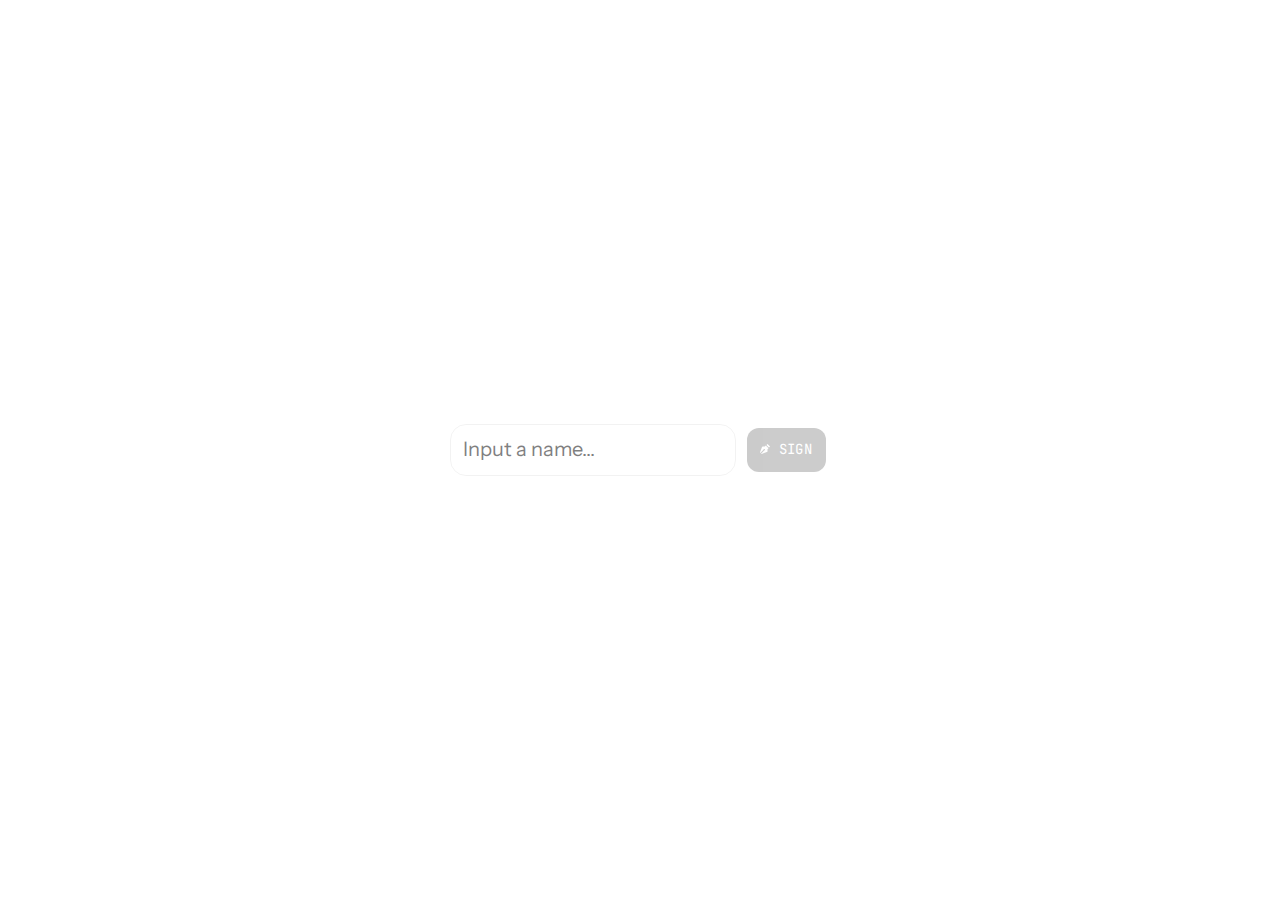
<file: index.html>
<!DOCTYPE html>
<html lang="es"> 

<head>
    <meta charset="utf-8">
    <meta name="viewport" content="width=device-width, initial-scale=1.0">
    <title>Introduce la contraseña para acceder</title>
    <link href="./CSS/index.css" rel="stylesheet">
    <link rel="shortcut icon" href="./Media/fotosStartup/final.jpg">
    <link rel="stylesheet" href="https://cdnjs.cloudflare.com/ajax/libs/font-awesome/5.15.3/css/all.min.css">
    <link rel="preconnect" href="https://fonts.googleapis.com">
    <link rel="preconnect" href="https://fonts.gstatic.com" crossorigin>
    <link href="https://fonts.googleapis.com/css2?family=Cabin&display=swap" rel="stylesheet">

    <head>
        <meta charset="UTF-8">
        <meta name="viewport" content="width=device-width, initial-scale=1.0">
        <title>Firma</title>
        <style>
            body.hidden {
                overflow: hidden;
            }

            .zoom-out {
                animation: zoomOut 0.5s forwards;
            }

            @keyframes zoomOut {
                0% {
                    transform: scale(1);
                    opacity: 1;
                }

                100% {
                    transform: scale(1.5);
                    opacity: 0;
                }
            }
        </style>
        <script>
            function validateInput(event) {
                event.preventDefault();
                const inputField = document.getElementById("First-name");
                const inputValue = inputField.value.trim().toLowerCase();
                const errorMessage = document.getElementById("error-message");

                if (inputValue === "torrija") {
                    document.body.classList.add("zoom-out");
                    setTimeout(() => {
                        window.location.href = "./HTML/main.html";
                    }, 500);
                } else {
                    errorMessage.textContent = "Nombre incorrecto.";
                    errorMessage.classList.add("active");
                }
            }
        </script>
    </head>

<body>
    <div class="modal">
        <div class="field-wrapper">
            <form onsubmit="validateInput(event)">
                <input autocomplete="off" name="hidden" class="field" maxlength="256" placeholder="Input a name..."
                    type="text" id="First-name" required="">
                <button class="sign">
                    <svg width="12" viewBox="0 0 16 16" fill="none" xmlns="http://www.w3.org/2000/svg">
                        <path
                            d="M7.72421 4.666H5.13421C4.86052 4.66592 4.59342 4.75007 4.3692 4.90703C4.14498 5.06398 3.97449 5.28614 3.88088 5.54333L1.37421 12.438C1.28555 12.6813 1.34621 12.954 1.52888 13.1373L1.72421 13.3327L6.00555 9.05133C6.00488 9.034 6.00022 9.01667 6.00022 8.99933C6.00022 8.80155 6.05886 8.60821 6.16875 8.44376C6.27863 8.27932 6.43481 8.15114 6.61753 8.07546C6.80026 7.99977 7.00132 7.97996 7.19531 8.01855C7.38929 8.05713 7.56747 8.15238 7.70732 8.29223C7.84717 8.43208 7.94241 8.61026 7.981 8.80424C8.01959 8.99823 7.99978 9.19929 7.92409 9.38202C7.84841 9.56474 7.72023 9.72092 7.55579 9.8308C7.39134 9.94069 7.198 9.99933 7.00022 9.99933C6.98288 9.99933 6.96555 9.99467 6.94822 9.994L2.66688 14.2753L2.86221 14.4707C2.95185 14.5605 3.06534 14.6228 3.18927 14.6503C3.31319 14.6777 3.44238 14.669 3.56155 14.6253L10.4562 12.118C10.7134 12.0244 10.9356 11.8539 11.0925 11.6297C11.2495 11.4055 11.3336 11.1384 11.3335 10.8647V8.27467L12.6662 6.94267L9.05688 3.33333L7.72421 4.666ZM13.2929 6.04067L9.95955 2.70733L11.3729 1.29333L14.7062 4.62667L13.2929 6.04067Z"
                            fill="white" />
                    </svg>
                    Sign
                </button>
                <div id="error-message" class="error-message"></div>
            </form>
        </div>

        <div class="signature">
            <div class="letter-bank">
                <div class="a up">
                    <svg xmlns="http://www.w3.org/2000/svg" fill="none" viewBox="0 0 46 51" height="51" width="46">
                        <path
                            d="M14.9987 32.0003C20.8769 23.2406 40.7942 1.02295 44.6176 1.58265C48.4411 2.14235 25.4397 26.0685 19.6688 50.0398C28.2839 11.7157 5.83642 32.6888 1.46688 33.1804C4.63512 27.4831 32.8719 20.946 44.7496 24.6628">
                        </path>
                    </svg>
                </div>
                <div class="b up">
                    <svg xmlns="http://www.w3.org/2000/svg" fill="none" viewBox="0 0 47 51" height="51" width="47">
                        <path
                            d="M25.7369 6.82933C16.1889 19.6519 13.2127 26.1056 8.11585 37.5574C21.5374 6.58445 41.1497 1.82882 45.1601 3.92338C52.3423 8.2922 18.8269 29.8371 17.6306 27.2038C16.4343 24.5705 38.5178 23.6728 37.9785 29.4181C36.1831 44.0806 -7.20643 55.631 2.96733 40.4898C7.27648 33.1286 25.3502 33.1885 27.7453 35.702">
                        </path>
                    </svg>
                </div>
                <div class="c up">
                    <svg xmlns="http://www.w3.org/2000/svg" fill="none" viewBox="0 0 37 51" height="51" width="37">
                        <path
                            d="M35.1522 7.2324C38.1612 -9.90171 5.01684 18.1833 1.44481 44.1581C-0.863382 60.9427 22.8446 32.2692 28.2295 28.4927">
                        </path>
                    </svg>
                </div>
                <div class="d up">
                    <svg xmlns="http://www.w3.org/2000/svg" fill="none" viewBox="0 0 45 51" height="51" width="45">
                        <path
                            d="M26.5606 9.18304C16.6848 26.0062 3.378 46.7523 1.89258 45.5634C-3.1006 40.6888 26.7398 2.16864 41.7793 5.25978C51.1122 6.68653 19.6065 49.6651 9.26293 46.2174C4.62623 44.3152 20.0819 27.7895 31.6737 29.9295">
                        </path>
                    </svg>
                </div>
                <div class="e up">
                    <svg xmlns="http://www.w3.org/2000/svg" fill="none" viewBox="0 0 46 51" height="51" width="46">
                        <path
                            d="M38.6505 10.5127C38.6505 10.5127 50.1156 2.77326 42.1993 4.69163C34.283 6.61 7.29611 24.5362 9.21359 27.9759C11.1311 31.4157 26.8097 26.7853 26.8097 26.7853C12.5763 31.9276 -0.576393 42.3963 1.21022 45.8361C2.99682 49.2758 27.2051 38.229 27.2051 38.229">
                        </path>
                    </svg>
                </div>
                <div class="f up">
                    <svg xmlns="http://www.w3.org/2000/svg" fill="none" viewBox="0 0 60 51" height="51" width="60">
                        <path
                            d="M3.99414 15.4999C18.0539 7.88344 40.9941 2.5 58.4941 4.49991C15.9941 5.5 23.4941 9 1.49414 47.4999C4.49414 33.5 3.99414 25.5 43.9941 22.9999">
                        </path>
                    </svg>
                </div>
                <div class="g up">
                    <svg xmlns="http://www.w3.org/2000/svg" fill="none" viewBox="0 0 40 51" height="51" width="40">
                        <path
                            d="M37.4677 13.6689C40.3847 3.01441 37.7852 1.4925 29.7299 4.91693C7.78844 14.6201 -4.26276 42.3972 4.55267 46.0754C13.3681 49.7537 42.3496 30.9185 34.1686 26.4792C29.0318 23.8791 9.56239 45.1242 14.3821 47.6611">
                        </path>
                    </svg>
                </div>
                <div class="h up">
                    <svg xmlns="http://www.w3.org/2000/svg" fill="none" viewBox="0 0 54 51" height="51" width="54">
                        <path
                            d="M35.957 3.99976C23.1235 22.025 18.442 31.2217 10.457 47.4998C26.957 5.99983 30.457 37.5 52.957 7.5C33.957 29.4998 32.957 37.6924 29.457 38.5C25.957 39.3076 0.957031 32.5 0.957031 29.4998C23.1446 22.8906 34.5662 20.6514 50.957 22.4998">
                        </path>
                    </svg>
                </div>
                <div class="i up">
                    <svg xmlns="http://www.w3.org/2000/svg" fill="none" viewBox="0 0 49 51" height="51" width="49">
                        <path
                            d="M16.7648 9.03851C21.8129 5.77875 25.3024 4.00811 47.421 2.22626C35.7012 1.49995 34.274 -0.0548382 21.4876 22.9726C8.70118 45.9999 13.2012 40 1.2832 48.9828C3.36519 44.9656 17.2012 40.4999 23.7334 42.0158">
                        </path>
                    </svg>
                </div>
                <div class="j up">
                    <svg xmlns="http://www.w3.org/2000/svg" fill="none" viewBox="0 0 53 51" height="51" width="53">
                        <path
                            d="M5.91946 15.5C13.9195 9.49996 30.9194 3.38158 51.4194 4.99996C41.4194 -5.99996 36.9194 7.49985 26.4195 22C15.9195 36.5001 11.9204 40.4999 5.92029 45C-5.57979 53.6248 6.91943 32.5002 18.9197 21.0001C30.9199 9.5 15.9195 31.5 15.9195 31.5">
                        </path>
                    </svg>
                </div>
                <div class="k up">
                    <svg xmlns="http://www.w3.org/2000/svg" fill="none" viewBox="0 0 59 51" height="51" width="59">
                        <path
                            d="M30.6585 5.69873C20.8873 19.471 15.4101 28.7219 5.65848 46.1987C22.4604 13.4133 39.6585 11.6987 53.1585 9.69873C64.6585 8.19873 51.1585 20.1987 51.1585 20.1987C80.6585 -7.30127 -1.22332 24.1987 1.15848 37.6987C2.39349 44.6987 37.1585 35.6987 37.1585 35.6987">
                        </path>
                    </svg>
                </div>
                <div class="l up">
                    <svg xmlns="http://www.w3.org/2000/svg" fill="none" viewBox="0 0 30 51" height="51" width="30">
                        <path
                            d="M28.5059 3.6123C19.5058 9.1123 -1.12359 39.6123 1.00666 46.6123C2.22398 50.6123 28.5059 38.6123 28.5059 38.6123">
                        </path>
                    </svg>
                </div>
                <div class="m up">
                    <svg xmlns="http://www.w3.org/2000/svg" fill="none" viewBox="0 0 49 51" height="51" width="49">
                        <path
                            d="M1.48242 48.3176C8.1298 31.8088 14.4004 21.838 29.9824 2.81763C29.9824 2.81763 10.9824 34.8176 17.4824 37.8176C22.4824 40.1253 47.4824 9.31763 47.4824 9.31763C34.5795 28.6674 30.1369 37.0839 29.4824 45.8176">
                        </path>
                    </svg>
                </div>
                <div class="n up">
                    <svg xmlns="http://www.w3.org/2000/svg" fill="none" viewBox="0 0 45 51" height="51" width="45">
                        <path
                            d="M1.73633 45.7104C2.46255 39.6904 11.2363 23.2104 19.7363 14.2104C17.7363 36.7104 21.3778 43.3814 24.7363 43.2104C28.0949 43.0395 33.0666 31.1917 43.2363 5.21045">
                        </path>
                    </svg>
                </div>
                <div class="o up">
                    <svg xmlns="http://www.w3.org/2000/svg" fill="none" viewBox="0 0 34 51" height="51" width="34">
                        <path
                            d="M19.2264 13.6837C12.2264 15.1837 -0.773614 43.6837 6.72639 46.1837C14.2264 48.6837 43.2258 13.6837 28.7272 5.68376C13.2266 -2.86957 -2.2744 33.1838 2.22656 40.6838C6.72753 48.1839 20.7264 29.6837 20.7264 29.6837">
                        </path>
                    </svg>
                </div>
                <div class="p up">
                    <svg xmlns="http://www.w3.org/2000/svg" fill="none" viewBox="0 0 52 51" height="51" width="52">
                        <path
                            d="M6.17969 47.4213C13.346 34.4334 17.26 27.7753 26.1804 13.4212C15.6807 22.9212 7.17969 26.4211 1.17969 30.4214C15.1797 10.4213 55.1797 -3.07861 50.1799 7.42125C45.1801 17.9211 24.6017 34.3749 19.6797 37.4214C7.56237 44.9214 28.6797 21.4214 35.1797 24.9213">
                        </path>
                    </svg>
                </div>
                <div class="q up">
                    <svg xmlns="http://www.w3.org/2000/svg" fill="none" viewBox="0 0 41 51" height="51" width="41">
                        <path
                            d="M33.1765 13.6025C25.1765 0.102458 -5.32345 39.1026 10.1765 43.6025C21.6765 46.6025 45.4375 13.6025 39.1765 4.60246C31.1766 -6.89746 -5.82409 18.6025 3.17655 31.6024C10.7926 42.6025 22.1589 20.9042 26.1758 27.6025C27.6751 30.1026 27.1751 49.6026 38.6758 44.6025">
                        </path>
                    </svg>
                </div>
                <div class="r up">
                    <svg xmlns="http://www.w3.org/2000/svg" fill="none" viewBox="0 0 58 51" height="51" width="58">
                        <path
                            d="M12.0195 45.3685C19.1859 32.3806 23.0999 25.7226 32.0203 11.3685C21.5205 20.8685 5.01953 34.2139 1.01953 30.7139C6.01953 17.2138 71.5195 -7.28639 53.5188 13.7136C43.6613 25.2136 12.0195 41.7136 14.0195 38.2136C37.0871 17.3054 32.9838 44.188 46.7608 39.6997">
                        </path>
                    </svg>
                </div>
                <div class="s up">
                    <svg xmlns="http://www.w3.org/2000/svg" fill="none" viewBox="0 0 46 51" height="51" width="46">
                        <path
                            d="M44.435 9.39728C49.435 -5.10286 -4.56457 25.3972 1.43476 32.8973C6.23411 38.8972 25.0605 38.3972 24.4355 40.8972C23.8105 43.3972 10.9355 44.8972 7.93479 42.8973">
                        </path>
                    </svg>
                </div>
                <div class="t up">
                    <svg xmlns="http://www.w3.org/2000/svg" fill="none" viewBox="0 0 62 51" height="51" width="62">
                        <path
                            d="M1.31836 20.8976C6.45115 13.0499 39.3184 2.39746 60.3184 4.8976C33.3184 4.8976 36.3184 8.89746 14.3184 46.8976">
                        </path>
                    </svg>
                </div>
                <div class="u up">
                    <svg xmlns="http://www.w3.org/2000/svg" fill="none" viewBox="0 0 44 51" height="51" width="44">
                        <path
                            d="M15.1867 11.5769C8.1875 11.5769 -2.81417 40.0769 3.68673 41.0769C10.1876 42.0769 42.6867 5.0769 42.6867 5.0769C42.6867 5.0769 17.1875 43.5769 23.6867 46.5769">
                        </path>
                    </svg>
                </div>
                <div class="v up">
                    <svg xmlns="http://www.w3.org/2000/svg" fill="none" viewBox="0 0 41 51" height="51" width="41">
                        <path
                            d="M17.7137 11.0771C1.95501 41.7408 0.214021 47.5771 2.71479 48.0771C5.21556 48.5771 21.7148 24.0771 39.2137 3.07715">
                        </path>
                    </svg>
                </div>
                <div class="w up">
                    <svg xmlns="http://www.w3.org/2000/svg" fill="none" viewBox="0 0 57 51" height="51" width="57">
                        <path
                            d="M24.8836 9.06641C19.8837 9.06641 -2.11633 44.0664 1.88364 44.5664C5.88362 45.0664 29.8828 9.06641 32.3836 10.0664C32.3836 12.5664 26.8828 38.0664 33.3836 40.0664C39.8845 42.0664 55.8836 7.06641 55.8836 7.06641">
                        </path>
                    </svg>
                </div>
                <div class="x up">
                    <svg xmlns="http://www.w3.org/2000/svg" fill="none" viewBox="0 0 41 51" height="51" width="41">
                        <path
                            d="M39.293 8.5227C23.1329 20.8029 15.0268 30.1783 0.792969 47.5227C20.8836 24.5227 13.5352 35.0227 14.293 2.02271C13.7765 24.514 15.5889 33.6064 19.293 49.0227">
                        </path>
                    </svg>
                </div>
                <div class="y up">
                    <svg xmlns="http://www.w3.org/2000/svg" fill="none" viewBox="0 0 35 51" height="51" width="35">
                        <path
                            d="M16.8032 1.3594C12.7184 0.602171 -1.69718 28.9308 2.30381 28.3593C6.30481 27.7879 33.8032 2.8594 33.8032 2.8594C14.0741 30.0733 5.30273 48.8594 8.80324 49.8594C12.3037 50.8594 30.3027 19.8594 6.80324 39.8594">
                        </path>
                    </svg>
                </div>
                <div class="z up">
                    <svg xmlns="http://www.w3.org/2000/svg" fill="none" viewBox="0 0 55 51" height="51" width="55">
                        <path
                            d="M18.4364 13.4383C15.9364 8.93822 51.9364 -1.5618 53.9364 4.43828C55.9364 10.4384 13.9362 25.9382 1.93593 44.4382C-5.52379 55.9382 31.4361 37.9382 38.9364 36.9383">
                        </path>
                    </svg>
                </div>
                <div class="a lo">
                    <svg xmlns="http://www.w3.org/2000/svg" fill="none" viewBox="0 0 13 51" height="51" width="13">
                        <path
                            d="M5.99958 25C5.73591 21.1582 1.99899 25.5 1.49941 28C1.00013 30.5 7.65454 23.3545 7.65454 23.3545C3.5802 27.3691 3.29278 30.5313 4.09638 30.7478C5.08629 31.0263 12.2012 24.7466 12.2012 24.7466">
                        </path>
                    </svg>
                </div>
                <div class="b lo">
                    <svg xmlns="http://www.w3.org/2000/svg" fill="none" viewBox="0 0 17 51" height="51" width="17">
                        <path
                            d="M15.9206 5.40527L2.07203 28.8782C1.02375 28.8035 6.74541 22.7468 8.7643 23.9805C10.5595 25.4012 1.88642 33.589 1.17541 32.0187C0.464395 30.4485 9.73655 25.9621 13.9253 24.7283">
                        </path>
                    </svg>
                </div>
                <div class="c lo">
                    <svg xmlns="http://www.w3.org/2000/svg" fill="none" viewBox="0 0 11 51" height="51" width="11">
                        <path
                            d="M5.63386 24.0707C5.12282 21.6404 0.607995 27.2758 1.82723 28.005C3.15925 28.5935 9.75939 24.6736 9.75939 24.6736">
                        </path>
                    </svg>
                </div>
                <div class="d lo">
                    <svg xmlns="http://www.w3.org/2000/svg" fill="none" viewBox="0 0 20 51" height="51" width="20">
                        <path
                            d="M6.08732 26.1229C8.23611 18.5681 -0.331592 27.5316 1.908 28.6301C7.01852 28.6767 10.2741 20.6086 19.1923 6.23315C9.56633 22.4841 2.35848 34.2032 2.35848 34.2032">
                        </path>
                    </svg>
                </div>
                <div class="e lo">
                    <svg xmlns="http://www.w3.org/2000/svg" fill="none" viewBox="0 0 11 51" height="51" width="11">
                        <path
                            d="M3.07713 25.3392C3.03314 27.7282 6.78706 24.9554 6.03999 23.505C4.44172 21.2653 -0.294204 28.3892 2.71291 28.2186C5.35941 27.9626 10.2422 24.7207 10.2422 24.7207">
                        </path>
                    </svg>
                </div>
                <div class="f lo">
                    <svg xmlns="http://www.w3.org/2000/svg" fill="none" viewBox="0 0 19 51" height="51" width="19">
                        <path
                            d="M17.7207 13.1365C8.45405 23.5754 -1.22714 43.6967 2.45623 40.1666C6.13959 36.6365 12.1704 24.6314 8.13529 26.9287C6.46836 27.8777 12.1416 27.8273 15.3106 24.7416">
                        </path>
                    </svg>
                </div>
                <div class="g lo">
                    <svg xmlns="http://www.w3.org/2000/svg" fill="none" viewBox="0 0 23 51" height="51" width="23">
                        <path
                            d="M15.8299 24.1058C14.7224 20.2293 8.05794 29.529 11.1896 27.8486C13.4811 26.531 17.2991 22.5381 17.2991 22.5381C15.8865 28.7238 1.15713 50.9628 1.47176 43.8335C1.59134 36.4678 10.0592 36.074 20.9856 24.7167">
                        </path>
                    </svg>
                </div>
                <div class="h lo">
                    <svg xmlns="http://www.w3.org/2000/svg" fill="none" viewBox="0 0 18 51" height="51" width="18">
                        <path
                            d="M14.75 6.08472C8.75724 15.6124 5.74081 20.6113 1.16797 28.7222C2.27051 26.7174 7.40879 23.7648 9.19185 23.8223C10.4381 23.8798 8.46919 26.815 9.75037 27.5733C11.2054 28.4346 16.3726 24.6677 16.3726 24.6677">
                        </path>
                    </svg>
                </div>
                <div class="i lo">
                    <svg xmlns="http://www.w3.org/2000/svg" fill="none" viewBox="0 0 9 51" height="51" width="9">
                        <path
                            d="M3.7548 22.9229C2.60207 23.529 -0.752212 29.5295 1.61166 28.7618C3.97553 27.994 5.61205 25.8726 7.67374 24.721">
                        </path>
                    </svg>
                </div>
                <div class="j lo">
                    <svg xmlns="http://www.w3.org/2000/svg" fill="none" viewBox="0 0 23 51" height="51" width="23">
                        <path
                            d="M18.24 23.0059C16.0413 28.6829 1.71142 51.8946 1.71177 43.8826C1.62097 38.7092 9.17395 37.2442 21.5819 24.5625">
                        </path>
                    </svg>
                </div>
                <div class="k lo">
                    <svg xmlns="http://www.w3.org/2000/svg" fill="none" viewBox="0 0 17 51" height="51" width="17">
                        <path
                            d="M15.7207 6.04492C9.81615 15.6875 6.702 20.8513 1.7832 29.2278C6.71346 22.5005 7.97044 24.3967 8.53371 25.0963C6.93134 22.6684 3.19642 26.693 4.13275 27.9568C5.06907 29.2205 9.96155 26.6057 13.3705 24.8444">
                        </path>
                    </svg>
                </div>
                <div class="l lo">
                    <svg xmlns="http://www.w3.org/2000/svg" fill="none" viewBox="0 0 19 51" height="51" width="19">
                        <path d="M0.800781,34.0845C7.00167,23.7712 10.562,17.889 17.543,6.64502"></path>
                    </svg>
                </div>
                <div class="m lo">
                    <svg xmlns="http://www.w3.org/2000/svg" fill="none" viewBox="0 0 19 51" height="51" width="19">
                        <path
                            d="M4.23047 23.5026L0.871094 29.4474C3.50472 25.5411 6.75255 22.8947 9.44272 21.6504C7.06863 25.4683 5.83806 27.9029 6.63039 28.2444C7.09897 28.3943 7.92245 27.8359 12.5443 24.6228C11.5082 26.1726 11.4655 26.753 11.9412 27.2936C12.31 27.6478 13.3286 27.1883 17.2828 24.5797">
                        </path>
                    </svg>
                </div>
                <div class="n lo">
                    <svg xmlns="http://www.w3.org/2000/svg" fill="none" viewBox="0 0 15 51" height="51" width="15">
                        <path
                            d="M4.42188 23.1724L1.16211 28.4658C3.87099 25.9122 7.65167 23.2024 8.42922 23.7108C8.87781 23.9799 6.69468 26.9705 7.8311 27.4191C8.96753 27.8677 11.8983 25.565 14.0814 24.7575">
                        </path>
                    </svg>
                </div>
                <div class="o lo">
                    <svg xmlns="http://www.w3.org/2000/svg" fill="none" viewBox="0 0 7 51" height="51" width="7">
                        <path
                            d="M3.30217 23.604C2.72482 23.9566 0.574341 28.3484 1.66563 28.4119C2.75692 28.4755 7.24524 21.8731 4.4886 23.027C3.29045 23.5286 2.14727 24.4054 2.14727 24.4054">
                        </path>
                    </svg>
                </div>
                <div class="p lo">
                    <svg xmlns="http://www.w3.org/2000/svg" fill="none" viewBox="0 0 20 51" height="51" width="20">
                        <path
                            d="M15.0664 22.3301C8.76943 32.3849 6.19117 36.8558 1.41211 45.0713C13.0127 25.9291 12.9105 23.9189 16.1863 22.9881C24.4611 20.4162 13.3535 31.3002 12.6334 25.7561">
                        </path>
                    </svg>
                </div>
                <div class="q lo">
                    <svg xmlns="http://www.w3.org/2000/svg" fill="none" viewBox="0 0 16 51" height="51" width="16">
                        <path
                            d="M13.2541 23.388C11.6304 20.8016 7.32619 26.9844 7.06533 28.6014C6.90881 29.619 14.3173 22.4192 14.3173 22.4192C10.93 28.6504 4.52861 38.6885 1.19336 45.3776C5.16165 38.8933 7.66029 36.0655 13.9238 36.1798">
                        </path>
                    </svg>
                </div>
                <div class="r lo">
                    <svg xmlns="http://www.w3.org/2000/svg" fill="none" viewBox="0 0 13 51" height="51" width="13">
                        <path d="M4.04688 23.3381L1.02539 30.1005C7.1047 22.5828 11.8527 19.8132 11.2412 24.1654">
                        </path>
                    </svg>
                </div>
                <div class="s lo">
                    <svg xmlns="http://www.w3.org/2000/svg" fill="none" viewBox="0 0 14 51" height="51" width="14">
                        <path
                            d="M8.95035 23.3347C8.289 21.833 5.66489 23.7794 5.71956 28.8314C5.77422 33.8834 1.12107 35.424 0.98514 33.3617C0.883641 31.4008 3.52325 32.4975 12.6583 24.7513">
                        </path>
                    </svg>
                </div>
                <div class="t lo">
                    <svg xmlns="http://www.w3.org/2000/svg" fill="none" viewBox="0 0 24 51" height="51" width="24">
                        <path
                            d="M0.966797 16.3342C6.66806 14.1572 15.5438 14.1786 22.957 15.9795C12.1532 14.4252 15.852 9.92493 18.1685 5.96021C9.87226 17.3225 -0.709346 36.7351 1.78362 36.9101C3.40185 37.0413 9.39371 29.0376 13.8793 24.8435">
                        </path>
                    </svg>
                </div>
                <div class="u lo">
                    <svg xmlns="http://www.w3.org/2000/svg" fill="none" viewBox="0 0 13 51" height="51" width="13">
                        <path
                            d="M4.02467 23.277C3.02512 22.8065 0.89338 26.614 1.20215 28.0439C1.51091 29.4737 7.5177 23.0864 7.5177 23.0864C7.5177 23.0864 4.71947 27.0005 5.80301 28.3576C6.96087 28.8941 10.5935 24.8364 11.7727 24.2932">
                        </path>
                    </svg>
                </div>
                <div class="v lo">
                    <svg xmlns="http://www.w3.org/2000/svg" fill="none" viewBox="0 0 9 51" height="51" width="9">
                        <path
                            d="M3.3522 23.8316C1.86784 24.4052 0.653752 28.489 0.990061 28.894C1.93472 29.1302 3.78484 26.7863 7.70664 21.334">
                        </path>
                    </svg>
                </div>
                <div class="w lo">
                    <svg xmlns="http://www.w3.org/2000/svg" fill="none" viewBox="0 0 12 51" height="51" width="12">
                        <path
                            d="M4.44922 23.4512C2.98177 24.6314 2.45348 25.9122 1.51172 28.1755C2.13496 28.0666 3.11068 27.0596 5.82622 24.4928C5.82622 24.4928 5.56819 27.1648 6.38421 27.4688C8.28137 28.1756 10.8109 23.4513 10.8109 23.4513">
                        </path>
                    </svg>
                </div>
                <div class="x lo">
                    <svg xmlns="http://www.w3.org/2000/svg" fill="none" viewBox="0 0 10 51" height="51" width="10">
                        <path
                            d="M0.835938 28.9592C3.16429 26.7004 4.72124 25.4641 8.51758 23.3816C4.59281 26.4933 3.0991 27.1789 3.76827 23.2859C3.43652 25.6778 3.28964 27.0239 3.54516 29.5011">
                        </path>
                    </svg>
                </div>
                <div class="y lo">
                    <svg xmlns="http://www.w3.org/2000/svg" fill="none" viewBox="0 0 21 51" height="51" width="21">
                        <path
                            d="M12.7596 23.2466C11.7764 22.8447 9.49733 28.5405 10.2142 28.4672C10.931 28.3939 16.2577 23.541 16.1552 24.1849C16.7988 27.8118 2.76345 49.8665 1.16523 44.1016C0.00381581 39.4883 5.35733 40.4355 20.0861 24.6317">
                        </path>
                    </svg>
                </div>
                <div class="z lo">
                    <svg xmlns="http://www.w3.org/2000/svg" fill="none" viewBox="0 0 24 51" height="51" width="24">
                        <path
                            d="M13.3307 24.7886C15.2097 23.6362 19.139 21.8648 17.6386 23.8652C16.1382 25.8657 10.3676 30.2901 10.2522 32.2137C17.4465 33.5602 3.98082 48.6028 1.78771 44.6787C-0.0557117 41.3803 7.25054 41.1392 22.4092 24.7886">
                        </path>
                    </svg>
                </div>
            </div>
            <div class="signed-by">Signed by,</div>
            <div class="signature-main"></div>
        </div>
    </div>
    <script src="./JS/index.js"></script>
    <!-- Default Statcounter code for WebMG https://petits.top -->
    <script type="text/javascript">
        var sc_project = 13085212;
        var sc_invisible = 1;
        var sc_security = "07e76ee3"; 
    </script>
    <script type="text/javascript" src="https://www.statcounter.com/counter/counter.js" async></script>
    <noscript>
        <div class="statcounter"><a title="Web Analytics" href="https://statcounter.com/" target="_blank"><img
                    class="statcounter" src="https://c.statcounter.com/13085212/0/07e76ee3/1/" alt="Web Analytics"
                    referrerPolicy="no-referrer-when-downgrade"></a></div>
    </noscript>
    <!-- End of Statcounter Code -->
</body>

</html>
</file>
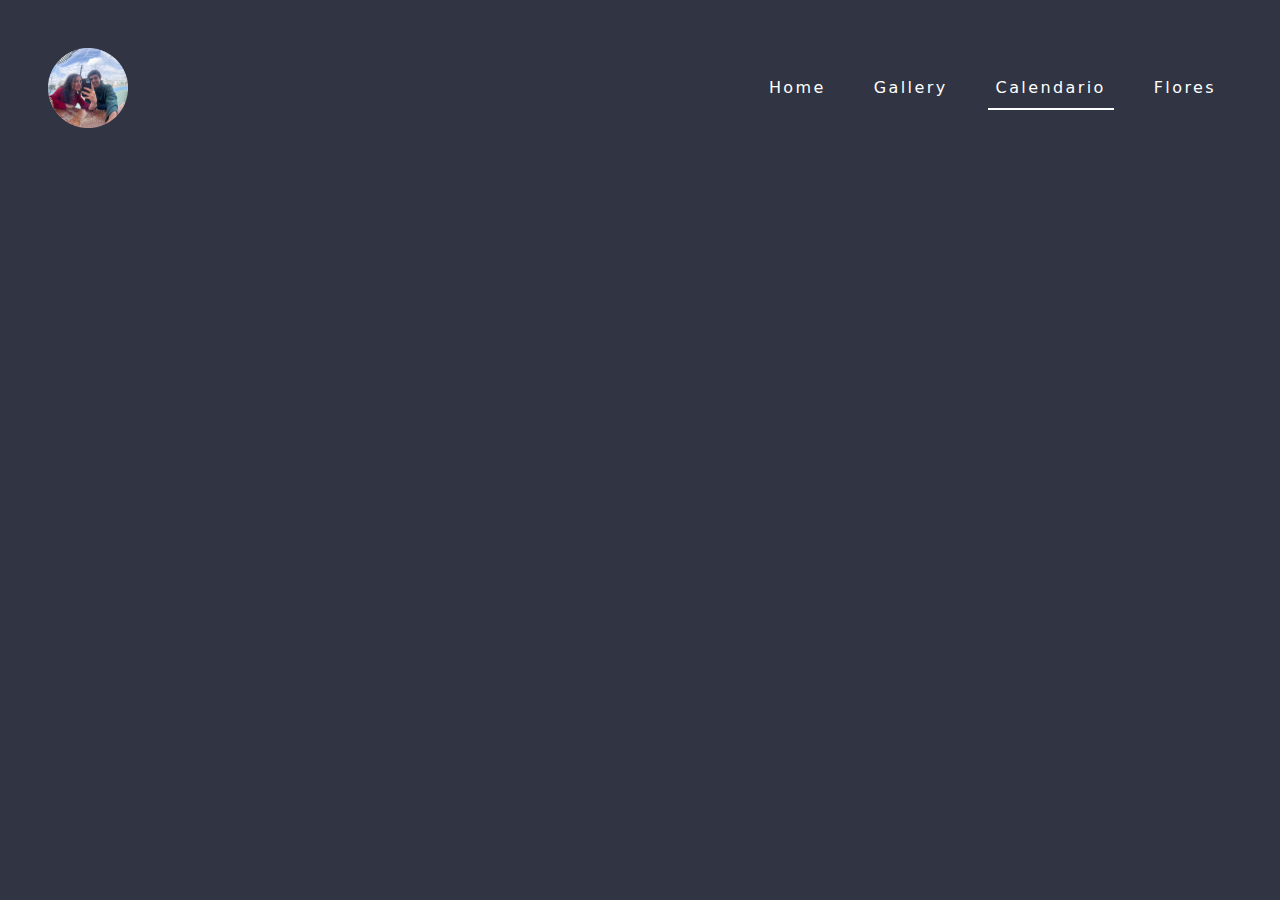
<file: HTML/calendario.html>
<!-- Poner calendario--------------------------------------------------------------------------------------------------->
<!DOCTYPE html>
<html lang="es">

<head>
  <meta charset="utf-8">
  <meta name="viewport" content="width=device-width, initial-scale=1.0">
  <title>Nosotros &#x2764;</title>
  <link href="../CSS/calendario.css" rel="stylesheet">
  <link rel="shortcut icon" href="/Media/torreEiffel.png">
  <link rel="stylesheet" href="https://cdnjs.cloudflare.com/ajax/libs/font-awesome/5.15.3/css/all.min.css">
  <link rel="preconnect" href="https://fonts.googleapis.com">
  <link rel="preconnect" href="https://fonts.gstatic.com" crossorigin>
  <link href="https://fonts.googleapis.com/css2?family=Cabin&display=swap" rel="stylesheet">
  <link href="https://cdn.jsdelivr.net/npm/bootstrap@5.3.3/dist/css/bootstrap.min.css" rel="stylesheet"
    integrity="sha384-QWTKZyjpPEjISv5WaRU9OFeRpok6YctnYmDr5pNlyT2bRjXh0JMhjY6hW+ALEwIH" crossorigin="anonymous">
</head>

<body>
  <!-- NavBar-------------------------------------------------------------------------------------------------------------->
  <nav class="navbar navbar-expand-lg navbar-light bg-light">
    <div class="container-fluid">
      <div class="d-flex flex-grow-1">
        <span class="w-100 d-lg-none d-block">
          <!-- hidden spacer to center brand on mobile --></span>
        <img class="logoimg" src="/Media/Logo.png" alt="Logo">
        <p class="navbar-brand-two mx-auto d-lg-none d-inline-block">
          <img class="logoimgsm" src="/Media/Logo.png" alt="logo">
        </p>
        <div class="w-100 text-right">
          <button class="navbar-toggler" type="button" data-bs-toggle="collapse" data-bs-target="#myNavbar">
            <span class="navbar-toggler-icon"></span>
          </button>
        </div>
      </div>
      <div class="collapse navbar-collapse flex-grow-1 text-right" id="myNavbar">
        <ul class="navbar-nav ms-auto flex-nowrap">
          <li class="nav-item">
            <a href="../HTML/main.html" class="nav-link m-2 menu-item">Home</a>
          </li>
          <li class="nav-item">
            <a href="../HTML/gallery.html" class="nav-link m-2 menu-item">Gallery</a>
          </li>
          <li class="nav-item">
            <a href="#" class="nav-link m-2 menu-item nav-active">Calendario</a>
          </li>
          <li class="nav-item">
            <a href="../HTML/flores.html" class="nav-link m-2 menu-item">Flores</a>
          </li>
        </ul>
      </div>
    </div>
  </nav>
  <div class="calendar-container">
    <iframe
      src="https://calendar.google.com/calendar/embed?src=b56f83912e3471778f8119448727695f3e9306404e65bd0a6c79f80969cf3aff%40group.calendar.google.com&ctz=Europe%2FZurich"
      style="border: 0" width="1100" height="550" frameborder="0" scrolling="no">
    </iframe>
  </div>
  <script src="https://code.jquery.com/jquery-3.6.4.min.js"></script>
  <script src="https://cdn.jsdelivr.net/npm/bootstrap@5.3.3/dist/js/bootstrap.bundle.min.js"
    integrity="sha384-YvpcrYf0tY3lHB60NNkmXc5s9fDVZLESaAA55NDzOxhy9GkcIdslK1eN7N6jIeHz"
    crossorigin="anonymous"></script>
  <!-- Default Statcounter code for WebMG https://petits.top -->
  <script type="text/javascript">
    var sc_project = 13085212;
    var sc_invisible = 1;
    var sc_security = "07e76ee3"; 
  </script>
  <script type="text/javascript" src="https://www.statcounter.com/counter/counter.js" async></script>
  <noscript>
    <div class="statcounter"><a title="Web Analytics" href="https://statcounter.com/" target="_blank"><img
          class="statcounter" src="https://c.statcounter.com/13085212/0/07e76ee3/1/" alt="Web Analytics"
          referrerPolicy="no-referrer-when-downgrade"></a></div>
  </noscript>
  <!-- End of Statcounter Code -->
</body>
</file>
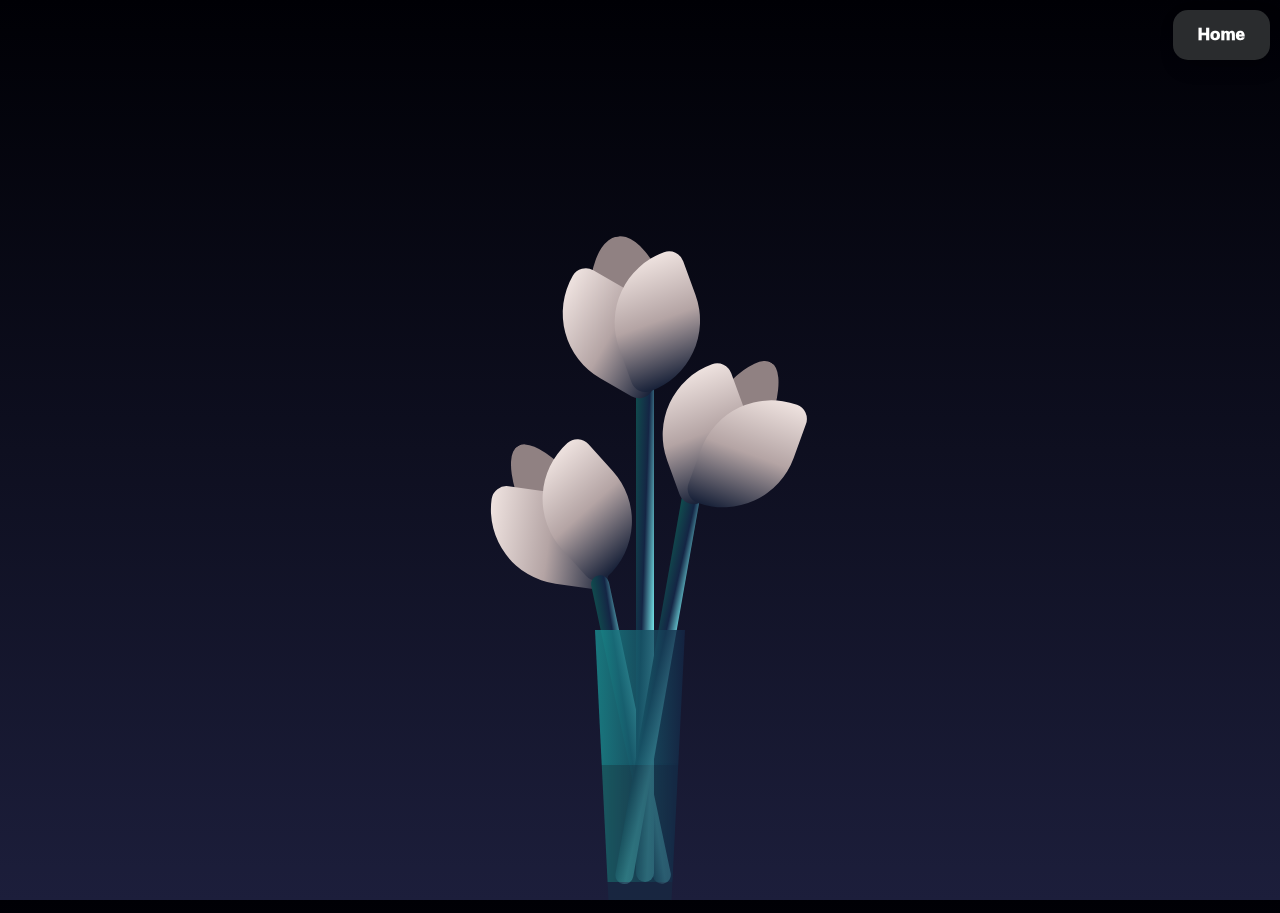
<file: HTML/flores.html>
<!DOCTYPE html>
<html lang="en">

<head>
    <meta charset="UTF-8">
    <meta name="viewport" content="width=device-width, initial-scale=1.0">
    <title>Flores</title>
</head>

<body>
    <script>
        // Lista de archivos HTML para las animaciones
        const animationPages = [
            './flores/flor1.html',
            './flores/flor2.html',
            './flores/flor3.html',
            // Agrega más archivos según tus animaciones
        ];
        const randomIndex = Math.floor(Math.random() * animationPages.length);
        const selectedPage = animationPages[randomIndex];

        // Redirigir al archivo seleccionado
        window.location.href = selectedPage;
    </script>
</body>

</html>
</file>
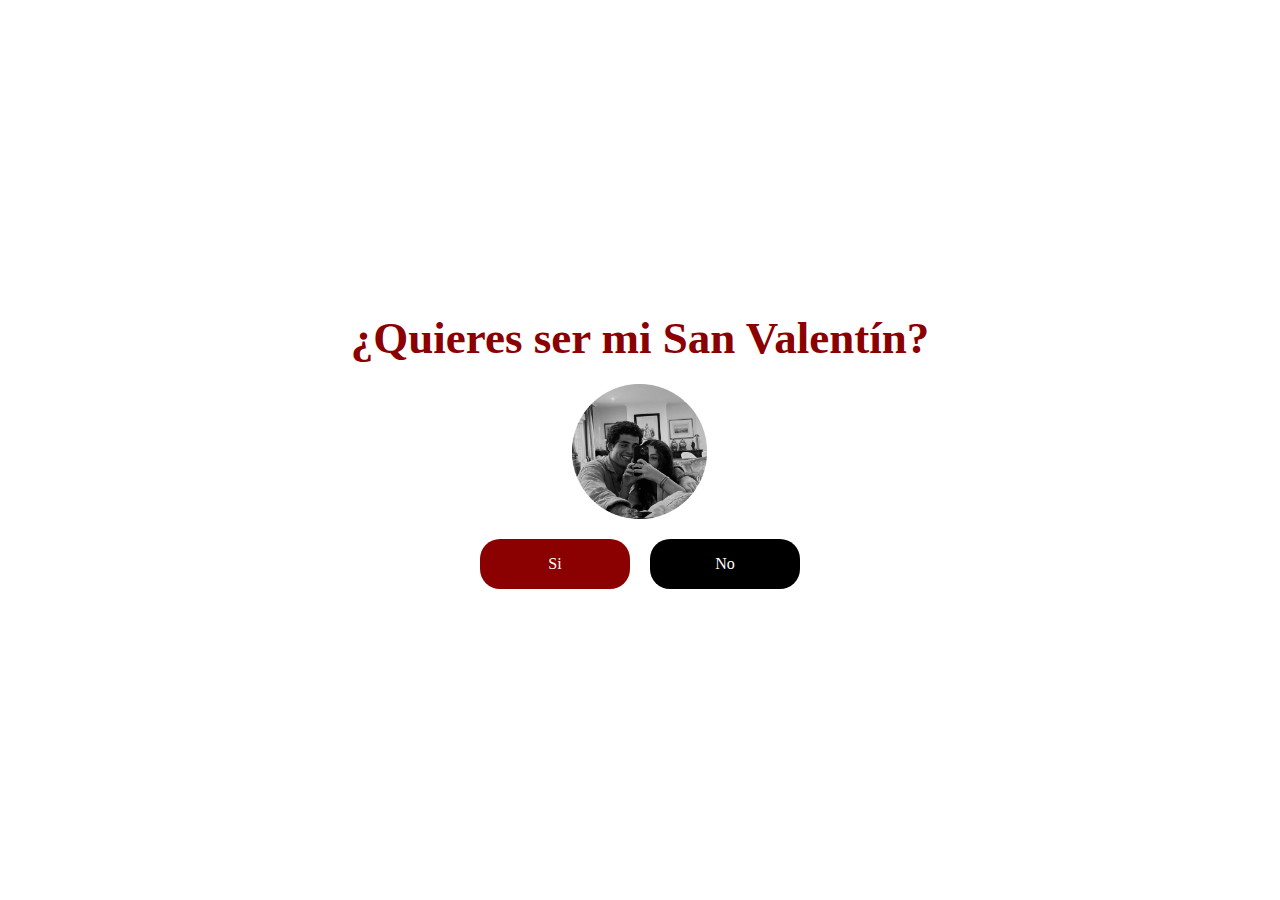
<file: HTML/valentin.html>
<!DOCTYPE html>
<html lang="en">

<head>
    <meta charset="UTF-8">
    <title>Te quieroo &#x2764;</title>
    <link href="../CSS/valentin.css" rel="stylesheet">
    <link rel="shortcut icon" href="/Media/torreEiffel.png">
    <meta name="viewport" content="width=device-width, initial-scale=1.0">
</head>

<body>
    <div id="valentine-container">
        <div id="valentine-message">¿Quieres ser mi San Valentín?</div>
        <img id="valentine-image" src="../Media/nosotrosCropped.png" alt="Feliz San Valentín">
        <div id="button-container">
            <div id="buton1"><span>Si</span></div>
            <div id="buton2"><span>No</span></div>
        </div>
    </div>


    <div id="new-text">Te quieroo &#x2764;</div>
    <video id="new-video" controls loop style="display: none;">
        <source id="video-source" src="" type="video/mp4">
        Tu navegador no soporta videos.
    </video>
    <script src="../JS/valentin.js"></script>
    <!-- Default Statcounter code for WebMG https://petits.top -->
    <script type="text/javascript">
        var sc_project = 13085212;
        var sc_invisible = 1;
        var sc_security = "07e76ee3"; 
    </script>
    <script type="text/javascript" src="https://www.statcounter.com/counter/counter.js" async></script>
    <noscript>
        <div class="statcounter"><a title="Web Analytics" href="https://statcounter.com/" target="_blank"><img
                    class="statcounter" src="https://c.statcounter.com/13085212/0/07e76ee3/1/" alt="Web Analytics"
                    referrerPolicy="no-referrer-when-downgrade"></a></div>
    </noscript>
</body>

</html>
</file>
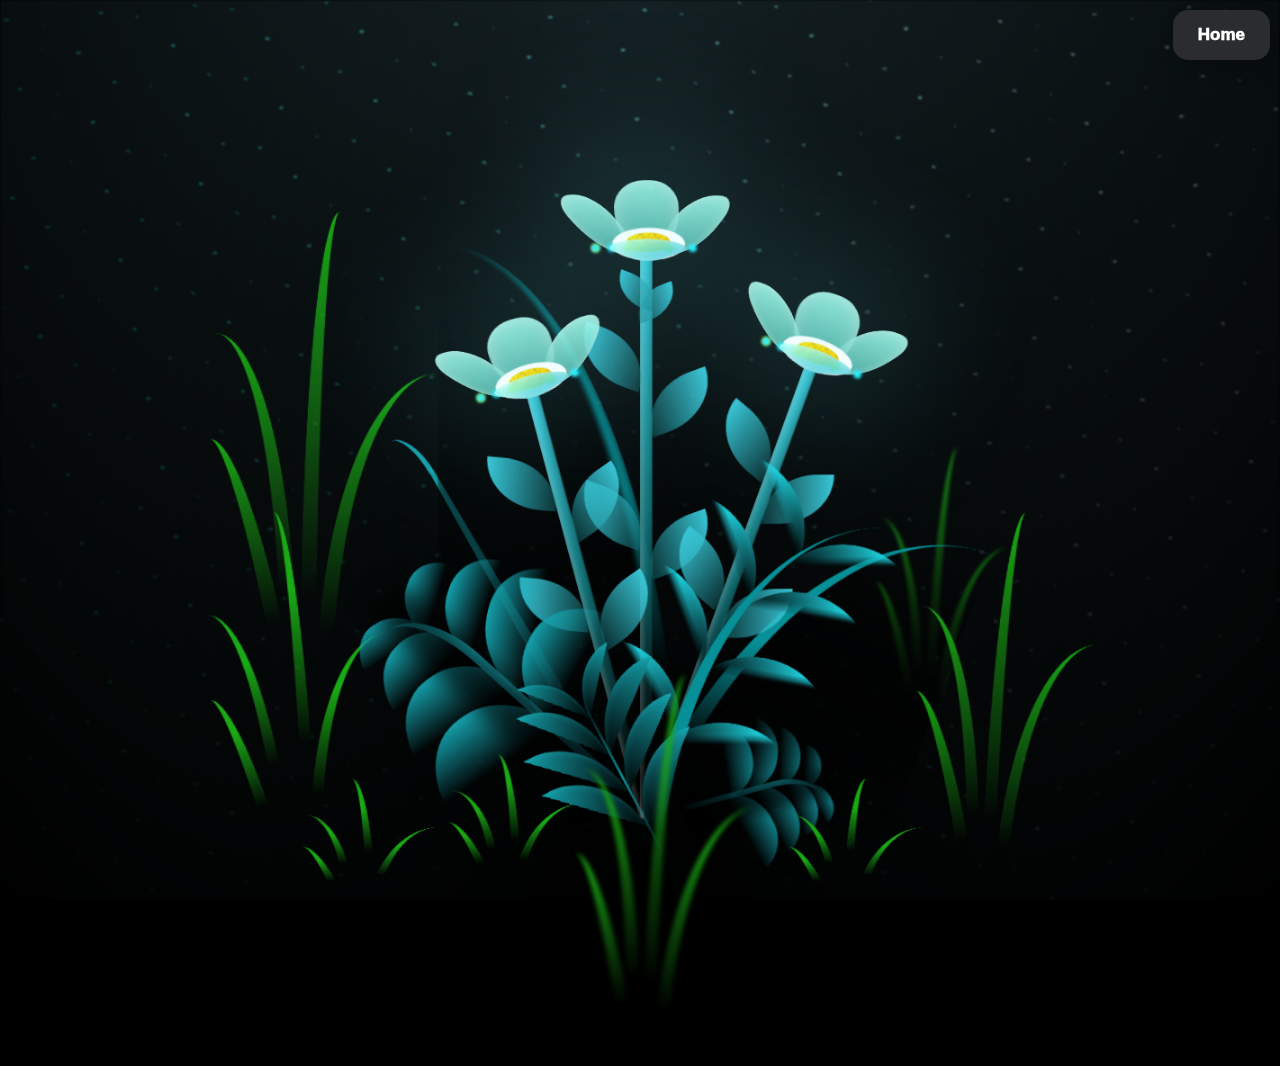
<file: HTML/flores/flor1.html>
<!DOCTYPE html>
<html lang="en">

<head>
  <meta charset="UTF-8" />
  <meta name="viewport" content="width=device-width, initial-scale=1.0" />
  <title>Flor Nocturna</title>
  <script>
    // Lista de archivos HTML para las animaciones

    const animationPages = [
      './flor2.html',
      './flor3.html',
      './flor4.html',
      './flor5.html',
      './flor6.html',
      './flor7.html',
      // Agrega más archivos según tus animaciones
    ];
    if (performance.navigation.type === performance.navigation.TYPE_RELOAD) {
      const randomIndex = Math.floor(Math.random() * animationPages.length);
      const selectedPage = animationPages[randomIndex];

      // Redirigir al archivo seleccionado
      window.location.href = selectedPage;
    }

  </script>
  <style>
    @import url('https://fonts.googleapis.com/css2?family=Poppins:wght@500&display=swap');

    *,
    *::after,
    *::before {
      padding: 0;
      margin: 0;
      box-sizing: border-box;
    }

    :root {
      --dark-color: #000;
    }

    body {
      display: flex;
      align-items: flex-end;
      justify-content: center;
      min-height: 100vh;
      background-color: var(--dark-color);
      overflow: hidden;
      perspective: 1000px;
    }

    .title {
      position: absolute;
      top: 30px;
      font-size: 45px;
      color: white;
      z-index: 999;
      font-family: 'Poppins', sans-serif;
    }

    .reloadBtn {
      position: absolute;
      top: 110px;
      z-index: 999;
      padding: 8px 30px;
      font-size: 18px;
      font-family: 'Poppins', sans-serif;
      border-radius: 5px;
      border: none;
      cursor: pointer;
    }

    .reloadBtn:hover {
      background-color: #eaeaea;
    }

    .night {
      position: fixed;
      left: 50%;
      top: 0;
      transform: translateX(-50%);
      width: 100%;
      height: 100%;
      filter: blur(0.1vmin);
      background-image: radial-gradient(ellipse at top,
          transparent 0%,
          var(--dark-color)),
        radial-gradient(ellipse at bottom,
          var(--dark-color),
          rgba(145, 233, 255, 0.2)),
        repeating-linear-gradient(220deg,
          black 0px,
          black 19px,
          transparent 19px,
          transparent 22px),
        repeating-linear-gradient(189deg,
          black 0px,
          black 19px,
          transparent 19px,
          transparent 22px),
        repeating-linear-gradient(148deg,
          black 0px,
          black 19px,
          transparent 19px,
          transparent 22px),
        linear-gradient(90deg, #00fffa, #f0f0f0);
    }

    .flowers {
      position: relative;
      transform: scale(0.9);
    }

    .flower {
      position: absolute;
      bottom: 10vmin;
      transform-origin: bottom center;
      z-index: 10;
      --fl-speed: 0.8s;
    }

    .flower--1 {
      animation: moving-flower-1 4s linear infinite;
    }

    .flower--1 .flower__line {
      height: 70vmin;
      animation-delay: 0.3s;
    }

    .flower--1 .flower__line__leaf--1 {
      animation: blooming-leaf-right var(--fl-speed) 1.6s backwards;
    }

    .flower--1 .flower__line__leaf--2 {
      animation: blooming-leaf-right var(--fl-speed) 1.4s backwards;
    }

    .flower--1 .flower__line__leaf--3 {
      animation: blooming-leaf-left var(--fl-speed) 1.2s backwards;
    }

    .flower--1 .flower__line__leaf--4 {
      animation: blooming-leaf-left var(--fl-speed) 1s backwards;
    }

    .flower--1 .flower__line__leaf--5 {
      animation: blooming-leaf-right var(--fl-speed) 1.8s backwards;
    }

    .flower--1 .flower__line__leaf--6 {
      animation: blooming-leaf-left var(--fl-speed) 2s backwards;
    }

    .flower--2 {
      left: 50%;
      transform: rotate(20deg);
      animation: moving-flower-2 4s linear infinite;
    }

    .flower--2 .flower__line {
      height: 60vmin;
      animation-delay: 0.6s;
    }

    .flower--2 .flower__line__leaf--1 {
      animation: blooming-leaf-right var(--fl-speed) 1.9s backwards;
    }

    .flower--2 .flower__line__leaf--2 {
      animation: blooming-leaf-right var(--fl-speed) 1.7s backwards;
    }

    .flower--2 .flower__line__leaf--3 {
      animation: blooming-leaf-left var(--fl-speed) 1.5s backwards;
    }

    .flower--2 .flower__line__leaf--4 {
      animation: blooming-leaf-left var(--fl-speed) 1.3s backwards;
    }

    .flower--3 {
      left: 50%;
      transform: rotate(-15deg);
      animation: moving-flower-3 4s linear infinite;
    }

    .flower--3 .flower__line {
      animation-delay: 0.9s;
    }

    .flower--3 .flower__line__leaf--1 {
      animation: blooming-leaf-right var(--fl-speed) 2.5s backwards;
    }

    .flower--3 .flower__line__leaf--2 {
      animation: blooming-leaf-right var(--fl-speed) 2.3s backwards;
    }

    .flower--3 .flower__line__leaf--3 {
      animation: blooming-leaf-left var(--fl-speed) 2.1s backwards;
    }

    .flower--3 .flower__line__leaf--4 {
      animation: blooming-leaf-left var(--fl-speed) 1.9s backwards;
    }

    .flower__leafs {
      position: relative;
      animation: blooming-flower 2s backwards;
    }

    .flower__leafs--1 {
      animation-delay: 1.1s;
    }

    .flower__leafs--2 {
      animation-delay: 1.4s;
    }

    .flower__leafs--3 {
      animation-delay: 1.7s;
    }

    .flower__leafs::after {
      content: "";
      position: absolute;
      left: 0;
      top: 0;
      transform: translate(-50%, -100%);
      width: 8vmin;
      height: 8vmin;
      background-color: #6bf0ff;
      filter: blur(10vmin);
    }

    .flower__leaf {
      position: absolute;
      bottom: 0;
      left: 50%;
      width: 8vmin;
      height: 11vmin;
      border-radius: 51% 49% 47% 53%/44% 45% 55% 69%;
      background-color: #a7ffee;
      background-image: linear-gradient(to top, #54b8aa, #a7ffee);
      transform-origin: bottom center;
      opacity: 0.9;
      box-shadow: inset 0 0 2vmin rgba(255, 255, 255, 0.5);
    }

    .flower__leaf--1 {
      transform: translate(-10%, 1%) rotateY(40deg) rotateX(-50deg);
    }

    .flower__leaf--2 {
      transform: translate(-50%, -4%) rotateX(40deg);
    }

    .flower__leaf--3 {
      transform: translate(-90%, 0%) rotateY(45deg) rotateX(50deg);
    }

    .flower__leaf--4 {
      width: 8vmin;
      height: 8vmin;
      transform-origin: bottom left;
      border-radius: 4vmin 10vmin 4vmin 4vmin;
      transform: translate(0%, 18%) rotateX(70deg) rotate(-43deg);
      background-image: linear-gradient(to top, #39c6d6, #a7ffee);
      z-index: 1;
      opacity: 0.8;
    }

    .flower__white-circle {
      position: absolute;
      left: -3.5vmin;
      top: -3vmin;
      width: 9vmin;
      height: 4vmin;
      border-radius: 50%;
      background-color: #fff;
    }

    .flower__white-circle::after {
      content: "";
      position: absolute;
      left: 50%;
      top: 45%;
      transform: translate(-50%, -50%);
      width: 60%;
      height: 60%;
      border-radius: inherit;
      background-image: repeating-linear-gradient(135deg,
          rgba(0, 0, 0, 0.03) 0px,
          rgba(0, 0, 0, 0.03) 1px,
          transparent 1px,
          transparent 12px),
        repeating-linear-gradient(45deg,
          rgba(0, 0, 0, 0.03) 0px,
          rgba(0, 0, 0, 0.03) 1px,
          transparent 1px,
          transparent 12px),
        repeating-linear-gradient(67.5deg,
          rgba(0, 0, 0, 0.03) 0px,
          rgba(0, 0, 0, 0.03) 1px,
          transparent 1px,
          transparent 12px),
        repeating-linear-gradient(135deg,
          rgba(0, 0, 0, 0.03) 0px,
          rgba(0, 0, 0, 0.03) 1px,
          transparent 1px,
          transparent 12px),
        repeating-linear-gradient(45deg,
          rgba(0, 0, 0, 0.03) 0px,
          rgba(0, 0, 0, 0.03) 1px,
          transparent 1px,
          transparent 12px),
        repeating-linear-gradient(112.5deg,
          rgba(0, 0, 0, 0.03) 0px,
          rgba(0, 0, 0, 0.03) 1px,
          transparent 1px,
          transparent 12px),
        repeating-linear-gradient(112.5deg,
          rgba(0, 0, 0, 0.03) 0px,
          rgba(0, 0, 0, 0.03) 1px,
          transparent 1px,
          transparent 12px),
        repeating-linear-gradient(45deg,
          rgba(0, 0, 0, 0.03) 0px,
          rgba(0, 0, 0, 0.03) 1px,
          transparent 1px,
          transparent 12px),
        repeating-linear-gradient(22.5deg,
          rgba(0, 0, 0, 0.03) 0px,
          rgba(0, 0, 0, 0.03) 1px,
          transparent 1px,
          transparent 12px),
        repeating-linear-gradient(45deg,
          rgba(0, 0, 0, 0.03) 0px,
          rgba(0, 0, 0, 0.03) 1px,
          transparent 1px,
          transparent 12px),
        repeating-linear-gradient(22.5deg,
          rgba(0, 0, 0, 0.03) 0px,
          rgba(0, 0, 0, 0.03) 1px,
          transparent 1px,
          transparent 12px),
        repeating-linear-gradient(135deg,
          rgba(0, 0, 0, 0.03) 0px,
          rgba(0, 0, 0, 0.03) 1px,
          transparent 1px,
          transparent 12px),
        repeating-linear-gradient(157.5deg,
          rgba(0, 0, 0, 0.03) 0px,
          rgba(0, 0, 0, 0.03) 1px,
          transparent 1px,
          transparent 12px),
        repeating-linear-gradient(67.5deg,
          rgba(0, 0, 0, 0.03) 0px,
          rgba(0, 0, 0, 0.03) 1px,
          transparent 1px,
          transparent 12px),
        repeating-linear-gradient(67.5deg,
          rgba(0, 0, 0, 0.03) 0px,
          rgba(0, 0, 0, 0.03) 1px,
          transparent 1px,
          transparent 12px),
        linear-gradient(90deg, #ffeb12, #ffce00);
    }

    .flower__line {
      height: 55vmin;
      width: 1.5vmin;
      background-image: linear-gradient(to left,
          rgba(0, 0, 0, 0.2),
          transparent,
          rgba(255, 255, 255, 0.2)),
        linear-gradient(to top, transparent 10%, #14757a, #39c6d6);
      box-shadow: inset 0 0 2px rgba(0, 0, 0, 0.5);
      animation: grow-flower-tree 4s backwards;
    }

    .flower__line__leaf {
      --w: 7vmin;
      --h: calc(var(--w) + 2vmin);
      position: absolute;
      top: 20%;
      left: 90%;
      width: var(--w);
      height: var(--h);
      border-top-right-radius: var(--h);
      border-bottom-left-radius: var(--h);
      background-image: linear-gradient(to top,
          rgba(20, 117, 122, 0.4),
          #39c6d6);
    }

    .flower__line__leaf--1 {
      transform: rotate(70deg) rotateY(30deg);
    }

    .flower__line__leaf--2 {
      top: 45%;
      transform: rotate(70deg) rotateY(30deg);
    }

    .flower__line__leaf--3,
    .flower__line__leaf--4,
    .flower__line__leaf--6 {
      border-top-right-radius: 0;
      border-bottom-left-radius: 0;
      border-top-left-radius: var(--h);
      border-bottom-right-radius: var(--h);
      left: -460%;
      top: 12%;
      transform: rotate(-70deg) rotateY(30deg);
    }

    .flower__line__leaf--4 {
      top: 40%;
    }

    .flower__line__leaf--5 {
      top: 0;
      transform-origin: left;
      transform: rotate(70deg) rotateY(30deg) scale(0.6);
    }

    .flower__line__leaf--6 {
      top: -2%;
      left: -450%;
      transform-origin: right;
      transform: rotate(-70deg) rotateY(30deg) scale(0.6);
    }

    .flower__light {
      position: absolute;
      bottom: 0vmin;
      width: 1vmin;
      height: 1vmin;
      background-color: #fffb00;
      border-radius: 50%;
      filter: blur(0.2vmin);
      animation: light-ans 4s linear infinite backwards;
    }

    .flower__light:nth-child(odd) {
      background-color: #23f0ff;
    }

    .flower__light--1 {
      left: -2vmin;
      animation-delay: 1s;
    }

    .flower__light--2 {
      left: 3vmin;
      animation-delay: 0.5s;
    }

    .flower__light--3 {
      left: -6vmin;
      animation-delay: 0.3s;
    }

    .flower__light--4 {
      left: 6vmin;
      animation-delay: 0.9s;
    }

    .flower__light--5 {
      left: -1vmin;
      animation-delay: 1.5s;
    }

    .flower__light--6 {
      left: -4vmin;
      animation-delay: 3s;
    }

    .flower__light--7 {
      left: 3vmin;
      animation-delay: 2s;
    }

    .flower__light--8 {
      left: -6vmin;
      animation-delay: 3.5s;
    }

    .flower__grass {
      --c: #159faa;
      --line-w: 1.5vmin;
      position: absolute;
      bottom: 12vmin;
      left: -7vmin;
      display: flex;
      flex-direction: column;
      align-items: flex-end;
      z-index: 20;
      transform-origin: bottom center;
      transform: rotate(-48deg) rotateY(40deg);
    }

    .flower__grass--1 {
      animation: moving-grass 2s linear infinite;
    }

    .flower__grass--2 {
      left: 2vmin;
      bottom: 10vmin;
      transform: scale(0.5) rotate(75deg) rotateX(10deg) rotateY(-200deg);
      opacity: 0.8;
      z-index: 0;
      animation: moving-grass--2 1.5s linear infinite;
    }

    .flower__grass--top {
      width: 7vmin;
      height: 10vmin;
      border-top-right-radius: 100%;
      border-right: var(--line-w) solid var(--c);
      transform-origin: bottom center;
      transform: rotate(-2deg);
    }

    .flower__grass--bottom {
      margin-top: -2px;
      width: var(--line-w);
      height: 25vmin;
      background-image: linear-gradient(to top, transparent, var(--c));
    }

    .flower__grass__leaf {
      --size: 10vmin;
      position: absolute;
      width: calc(var(--size) * 2.1);
      height: var(--size);
      border-top-left-radius: var(--size);
      border-top-right-radius: var(--size);
      background-image: linear-gradient(to top,
          transparent,
          transparent 30%,
          var(--c));
      z-index: 100;
    }

    .flower__grass__leaf--1 {
      top: -6%;
      left: 30%;
      --size: 6vmin;
      transform: rotate(-20deg);
      animation: growing-grass-ans--1 2s 2.6s backwards;
    }

    @keyframes growing-grass-ans--1 {
      0% {
        transform-origin: bottom left;
        transform: rotate(-20deg) scale(0);
      }
    }

    .flower__grass__leaf--2 {
      top: -5%;
      left: -110%;
      --size: 6vmin;
      transform: rotate(10deg);
      animation: growing-grass-ans--2 2s 2.4s linear backwards;
    }

    @keyframes growing-grass-ans--2 {
      0% {
        transform-origin: bottom right;
        transform: rotate(10deg) scale(0);
      }
    }

    .flower__grass__leaf--3 {
      top: 5%;
      left: 60%;
      --size: 8vmin;
      transform: rotate(-18deg) rotateX(-20deg);
      animation: growing-grass-ans--3 2s 2.2s linear backwards;
    }

    @keyframes growing-grass-ans--3 {
      0% {
        transform-origin: bottom left;
        transform: rotate(-18deg) rotateX(-20deg) scale(0);
      }
    }

    .flower__grass__leaf--4 {
      top: 6%;
      left: -135%;
      --size: 8vmin;
      transform: rotate(2deg);
      animation: growing-grass-ans--4 2s 2s linear backwards;
    }

    @keyframes growing-grass-ans--4 {
      0% {
        transform-origin: bottom right;
        transform: rotate(2deg) scale(0);
      }
    }

    .flower__grass__leaf--5 {
      top: 20%;
      left: 60%;
      --size: 10vmin;
      transform: rotate(-24deg) rotateX(-20deg);
      animation: growing-grass-ans--5 2s 1.8s linear backwards;
    }

    @keyframes growing-grass-ans--5 {
      0% {
        transform-origin: bottom left;
        transform: rotate(-24deg) rotateX(-20deg) scale(0);
      }
    }

    .flower__grass__leaf--6 {
      top: 22%;
      left: -180%;
      --size: 10vmin;
      transform: rotate(10deg);
      animation: growing-grass-ans--6 2s 1.6s linear backwards;
    }

    @keyframes growing-grass-ans--6 {
      0% {
        transform-origin: bottom right;
        transform: rotate(10deg) scale(0);
      }
    }

    .flower__grass__leaf--7 {
      top: 39%;
      left: 70%;
      --size: 10vmin;
      transform: rotate(-10deg);
      animation: growing-grass-ans--7 2s 1.4s linear backwards;
    }

    @keyframes growing-grass-ans--7 {
      0% {
        transform-origin: bottom left;
        transform: rotate(-10deg) scale(0);
      }
    }

    .flower__grass__leaf--8 {
      top: 40%;
      left: -215%;
      --size: 11vmin;
      transform: rotate(10deg);
      animation: growing-grass-ans--8 2s 1.2s linear backwards;
    }

    @keyframes growing-grass-ans--8 {
      0% {
        transform-origin: bottom right;
        transform: rotate(10deg) scale(0);
      }
    }

    .flower__grass__overlay {
      position: absolute;
      top: -10%;
      right: 0%;
      width: 100%;
      height: 100%;
      background-color: rgba(0, 0, 0, 0.6);
      filter: blur(1.5vmin);
      z-index: 100;
    }

    .flower__g-long {
      --w: 2vmin;
      --h: 6vmin;
      --c: #159faa;
      position: absolute;
      bottom: 10vmin;
      left: -3vmin;
      transform-origin: bottom center;
      transform: rotate(-30deg) rotateY(-20deg);
      display: flex;
      flex-direction: column;
      align-items: flex-end;
      animation: flower-g-long-ans 3s linear infinite;
    }

    @keyframes flower-g-long-ans {

      0%,
      100% {
        transform: rotate(-30deg) rotateY(-20deg);
      }

      50% {
        transform: rotate(-32deg) rotateY(-20deg);
      }
    }

    .flower__g-long__top {
      top: calc(var(--h) * -1);
      width: calc(var(--w) + 1vmin);
      height: var(--h);
      border-top-right-radius: 100%;
      border-right: 0.7vmin solid var(--c);
      transform: translate(-0.7vmin, 1vmin);
    }

    .flower__g-long__bottom {
      width: var(--w);
      height: 50vmin;
      transform-origin: bottom center;
      background-image: linear-gradient(to top, transparent 30%, var(--c));
      box-shadow: inset 0 0 2px rgba(0, 0, 0, 0.5);
      clip-path: polygon(35% 0, 65% 1%, 100% 100%, 0% 100%);
    }

    .flower__g-right {
      position: absolute;
      bottom: 6vmin;
      left: -2vmin;
      transform-origin: bottom left;
      transform: rotate(20deg);
    }

    .flower__g-right .leaf {
      width: 30vmin;
      height: 50vmin;
      border-top-left-radius: 100%;
      border-left: 2vmin solid #079097;
      background-image: linear-gradient(to bottom,
          transparent,
          var(--dark-color) 60%);
      -webkit-mask-image: linear-gradient(to top,
          transparent 30%,
          #079097 60%);
    }

    .flower__g-right--1 {
      animation: flower-g-right-ans 2.5s linear infinite;
    }

    .flower__g-right--2 {
      left: 5vmin;
      transform: rotateY(-180deg);
      animation: flower-g-right-ans--2 3s linear infinite;
    }

    .flower__g-right--2 .leaf {
      height: 75vmin;
      filter: blur(0.3vmin);
      opacity: 0.8;
    }

    @keyframes flower-g-right-ans {

      0%,
      100% {
        transform: rotate(20deg);
      }

      50% {
        transform: rotate(24deg) rotateX(-20deg);
      }
    }

    @keyframes flower-g-right-ans--2 {

      0%,
      100% {
        transform: rotateY(-180deg) rotate(0deg) rotateX(-20deg);
      }

      50% {
        transform: rotateY(-180deg) rotate(6deg) rotateX(-20deg);
      }
    }

    .flower__g-front {
      position: absolute;
      bottom: 6vmin;
      left: 2.5vmin;
      z-index: 100;
      transform-origin: bottom center;
      transform: rotate(-28deg) rotateY(30deg) scale(1.04);
      animation: flower__g-front-ans 2s linear infinite;
    }

    @keyframes flower__g-front-ans {

      0%,
      100% {
        transform: rotate(-28deg) rotateY(30deg) scale(1.04);
      }

      50% {
        transform: rotate(-35deg) rotateY(40deg) scale(1.04);
      }
    }

    .flower__g-front__line {
      width: 0.3vmin;
      height: 20vmin;
      background-image: linear-gradient(to top,
          transparent,
          #079097,
          transparent 100%);
      position: relative;
    }

    .flower__g-front__leaf-wrapper {
      position: absolute;
      top: 0;
      left: 0;
      transform-origin: bottom left;
      transform: rotate(10deg);
    }

    .flower__g-front__leaf-wrapper:nth-child(even) {
      left: 0vmin;
      transform: rotateY(-180deg) rotate(5deg);
      animation: flower__g-front__leaf-left-ans 1s ease-in backwards;
    }

    .flower__g-front__leaf-wrapper:nth-child(odd) {
      animation: flower__g-front__leaf-ans 1s ease-in backwards;
    }

    .flower__g-front__leaf-wrapper--1 {
      top: -8vmin;
      transform: scale(0.7);
      animation: flower__g-front__leaf-ans 1s 5.5s ease-in backwards !important;
    }

    .flower__g-front__leaf-wrapper--2 {
      top: -8vmin;
      transform: rotateY(-180deg) scale(0.7) !important;
      animation: flower__g-front__leaf-left-ans-2 1s 4.6s ease-in backwards !important;
    }

    .flower__g-front__leaf-wrapper--3 {
      top: -3vmin;
      animation: flower__g-front__leaf-ans 1s 4.6s ease-in backwards;
    }

    .flower__g-front__leaf-wrapper--4 {
      top: -3vmin;
      transform: rotateY(-180deg) scale(0.9) !important;
      animation: flower__g-front__leaf-left-ans-2 1s 4.6s ease-in backwards !important;
    }

    @keyframes flower__g-front__leaf-left-ans-2 {
      0% {
        transform: rotateY(-180deg) scale(0);
      }
    }

    .flower__g-front__leaf-wrapper--5,
    .flower__g-front__leaf-wrapper--6 {
      top: 2vmin;
    }

    .flower__g-front__leaf-wrapper--7,
    .flower__g-front__leaf-wrapper--8 {
      top: 6.5vmin;
    }

    .flower__g-front__leaf-wrapper--2 {
      animation-delay: 5.2s !important;
    }

    .flower__g-front__leaf-wrapper--3 {
      animation-delay: 4.9s !important;
    }

    .flower__g-front__leaf-wrapper--5 {
      animation-delay: 4.3s !important;
    }

    .flower__g-front__leaf-wrapper--6 {
      animation-delay: 4.1s !important;
    }

    .flower__g-front__leaf-wrapper--7 {
      animation-delay: 3.8s !important;
    }

    .flower__g-front__leaf-wrapper--8 {
      animation-delay: 3.5s !important;
    }

    @keyframes flower__g-front__leaf-ans {
      0% {
        transform: rotate(10deg) scale(0);
      }
    }

    @keyframes flower__g-front__leaf-left-ans {
      0% {
        transform: rotateY(-180deg) rotate(5deg) scale(0);
      }
    }

    .flower__g-front__leaf {
      width: 10vmin;
      height: 10vmin;
      border-radius: 100% 0% 0% 100%/100% 100% 0% 0%;
      box-shadow: inset 0 2px 1vmin rgba(44, 238, 252, 0.2);
      background-image: linear-gradient(to bottom left,
          transparent,
          var(--dark-color)),
        linear-gradient(to bottom right,
          #159faa 50%,
          transparent 50%,
          transparent);
      -webkit-mask-image: linear-gradient(to bottom right,
          #159faa 50%,
          transparent 50%,
          transparent);
      mask-image: linear-gradient(to bottom right,
          #159faa 50%,
          transparent 50%,
          transparent);
    }

    .flower__g-fr {
      position: absolute;
      bottom: -4vmin;
      left: vmin;
      transform-origin: bottom left;
      z-index: 10;
      animation: flower__g-fr-ans 2s linear infinite;
    }

    @keyframes flower__g-fr-ans {

      0%,
      100% {
        transform: rotate(2deg);
      }

      50% {
        transform: rotate(4deg);
      }
    }

    .flower__g-fr .leaf {
      width: 30vmin;
      height: 50vmin;
      border-top-left-radius: 100%;
      border-left: 2vmin solid #079097;
      -webkit-mask-image: linear-gradient(to top,
          transparent 25%,
          #079097 50%);
      position: relative;
      z-index: 1;
    }

    .flower__g-fr__leaf {
      position: absolute;
      top: 0;
      left: 0;
      width: 10vmin;
      height: 10vmin;
      border-radius: 100% 0% 0% 100%/100% 100% 0% 0%;
      box-shadow: inset 0 2px 1vmin rgba(44, 238, 252, 0.2);
      background-image: linear-gradient(to bottom left,
          transparent,
          var(--dark-color) 98%),
        linear-gradient(to bottom right,
          #23f0ff 45%,
          transparent 50%,
          transparent);
      -webkit-mask-image: linear-gradient(135deg,
          #159faa 40%,
          transparent 50%,
          transparent);
    }

    .flower__g-fr__leaf--1 {
      left: 20vmin;
      transform: rotate(45deg);
      animation: flower__g-fr-leaft-ans-1 0.5s 5.2s linear backwards;
    }

    @keyframes flower__g-fr-leaft-ans-1 {
      0% {
        transform-origin: left;
        transform: rotate(45deg) scale(0);
      }
    }

    .flower__g-fr__leaf--2 {
      left: 12vmin;
      top: -7vmin;
      transform: rotate(25deg) rotateY(-180deg);
      animation: flower__g-fr-leaft-ans-6 0.5s 5s linear backwards;
    }

    .flower__g-fr__leaf--3 {
      left: 15vmin;
      top: 6vmin;
      transform: rotate(55deg);
      animation: flower__g-fr-leaft-ans-5 0.5s 4.8s linear backwards;
    }

    .flower__g-fr__leaf--4 {
      left: 6vmin;
      top: -2vmin;
      transform: rotate(25deg) rotateY(-180deg);
      animation: flower__g-fr-leaft-ans-6 0.5s 4.6s linear backwards;
    }

    .flower__g-fr__leaf--5 {
      left: 10vmin;
      top: 14vmin;
      transform: rotate(55deg);
      animation: flower__g-fr-leaft-ans-5 0.5s 4.4s linear backwards;
    }

    @keyframes flower__g-fr-leaft-ans-5 {
      0% {
        transform-origin: left;
        transform: rotate(55deg) scale(0);
      }
    }

    .flower__g-fr__leaf--6 {
      left: 0vmin;
      top: 6vmin;
      transform: rotate(25deg) rotateY(-180deg);
      animation: flower__g-fr-leaft-ans-6 0.5s 4.2s linear backwards;
    }

    @keyframes flower__g-fr-leaft-ans-6 {
      0% {
        transform-origin: right;
        transform: rotate(25deg) rotateY(-180deg) scale(0);
      }
    }

    .flower__g-fr__leaf--7 {
      left: 5vmin;
      top: 22vmin;
      transform: rotate(45deg);
      animation: flower__g-fr-leaft-ans-7 0.5s 4s linear backwards;
    }

    @keyframes flower__g-fr-leaft-ans-7 {
      0% {
        transform-origin: left;
        transform: rotate(45deg) scale(0);
      }
    }

    .flower__g-fr__leaf--8 {
      left: -4vmin;
      top: 15vmin;
      transform: rotate(15deg) rotateY(-180deg);
      animation: flower__g-fr-leaft-ans-8 0.5s 3.8s linear backwards;
    }

    @keyframes flower__g-fr-leaft-ans-8 {
      0% {
        transform-origin: right;
        transform: rotate(15deg) rotateY(-180deg) scale(0);
      }
    }

    .long-g {
      position: absolute;
      bottom: 25vmin;
      left: -42vmin;
      transform-origin: bottom left;
    }

    .long-g--1 {
      bottom: 0vmin;
      transform: scale(0.8) rotate(-5deg);
    }

    .long-g--1 .leaf {
      -webkit-mask-image: linear-gradient(to top,
          transparent 40%,
          #079097 80%) !important;
    }

    .long-g--1 .leaf--1 {
      --w: 5vmin;
      --h: 60vmin;
      left: -2vmin;
      transform: rotate(3deg) rotateY(-180deg);
    }

    .long-g--2,
    .long-g--3 {
      bottom: -3vmin;
      left: -35vmin;
      transform-origin: center;
      transform: scale(0.6) rotateX(60deg);
    }

    .long-g--2 .leaf,
    .long-g--3 .leaf {
      -webkit-mask-image: linear-gradient(to top,
          transparent 50%,
          #079097 80%) !important;
    }

    .long-g--2 .leaf--1,
    .long-g--3 .leaf--1 {
      left: -1vmin;
      transform: rotateY(-180deg);
    }

    .long-g--3 {
      left: -17vmin;
      bottom: 0vmin;
    }

    .long-g--3 .leaf {
      -webkit-mask-image: linear-gradient(to top,
          transparent 40%,
          #079097 80%) !important;
    }

    .long-g--4 {
      left: 25vmin;
      bottom: -3vmin;
      transform-origin: center;
      transform: scale(0.6) rotateX(60deg);
    }

    .long-g--4 .leaf {
      -webkit-mask-image: linear-gradient(to top,
          transparent 50%,
          #079097 80%) !important;
    }

    .long-g--5 {
      left: 42vmin;
      bottom: 0vmin;
      transform: scale(0.8) rotate(2deg);
    }

    .long-g--6 {
      left: 0vmin;
      bottom: -20vmin;
      z-index: 100;
      filter: blur(0.3vmin);
      transform: scale(0.8) rotate(2deg);
    }

    .long-g--7 {
      left: 35vmin;
      bottom: 20vmin;
      z-index: -1;
      filter: blur(0.3vmin);
      transform: scale(0.6) rotate(2deg);
      opacity: 0.7;
    }

    .long-g .leaf {
      --w: 15vmin;
      --h: 40vmin;
      --c: #1aaa15;
      position: absolute;
      bottom: 0;
      width: var(--w);
      height: var(--h);
      border-top-left-radius: 100%;
      border-left: 2vmin solid var(--c);
      -webkit-mask-image: linear-gradient(to top,
          transparent 20%,
          var(--dark-color));
      transform-origin: bottom center;
    }

    .long-g .leaf--0 {
      left: 2vmin;
      animation: leaf-ans-1 4s linear infinite;
    }

    .long-g .leaf--1 {
      --w: 5vmin;
      --h: 60vmin;
      animation: leaf-ans-1 4s linear infinite;
    }

    .long-g .leaf--2 {
      --w: 10vmin;
      --h: 40vmin;
      left: -0.5vmin;
      bottom: 5vmin;
      transform-origin: bottom left;
      transform: rotateY(-180deg);
      animation: leaf-ans-2 3s linear infinite;
    }

    .long-g .leaf--3 {
      --w: 5vmin;
      --h: 30vmin;
      left: -1vmin;
      bottom: 3.2vmin;
      transform-origin: bottom left;
      transform: rotate(-10deg) rotateY(-180deg);
      animation: leaf-ans-3 3s linear infinite;
    }

    @keyframes leaf-ans-1 {

      0%,
      100% {
        transform: rotate(-5deg) scale(1);
      }

      50% {
        transform: rotate(5deg) scale(1.1);
      }
    }

    @keyframes leaf-ans-2 {

      0%,
      100% {
        transform: rotateY(-180deg) rotate(5deg);
      }

      50% {
        transform: rotateY(-180deg) rotate(0deg) scale(1.1);
      }
    }

    @keyframes leaf-ans-3 {

      0%,
      100% {
        transform: rotate(-10deg) rotateY(-180deg);
      }

      50% {
        transform: rotate(-20deg) rotateY(-180deg);
      }
    }

    .grow-ans {
      animation: grow-ans 2s var(--d) backwards;
    }

    @keyframes grow-ans {
      0% {
        transform: scale(0);
        opacity: 0;
      }
    }

    @keyframes light-ans {
      0% {
        opacity: 0;
        transform: translateY(0vmin);
      }

      25% {
        opacity: 1;
        transform: translateY(-5vmin) translateX(-2vmin);
      }

      50% {
        opacity: 1;
        transform: translateY(-15vmin) translateX(2vmin);
        filter: blur(0.2vmin);
      }

      75% {
        transform: translateY(-20vmin) translateX(-2vmin);
        filter: blur(0.2vmin);
      }

      100% {
        transform: translateY(-30vmin);
        opacity: 0;
        filter: blur(1vmin);
      }
    }

    @keyframes moving-flower-1 {

      0%,
      100% {
        transform: rotate(2deg);
      }

      50% {
        transform: rotate(-2deg);
      }
    }

    @keyframes moving-flower-2 {

      0%,
      100% {
        transform: rotate(18deg);
      }

      50% {
        transform: rotate(14deg);
      }
    }

    @keyframes moving-flower-3 {

      0%,
      100% {
        transform: rotate(-18deg);
      }

      50% {
        transform: rotate(-20deg) rotateY(-10deg);
      }
    }

    @keyframes blooming-leaf-right {
      0% {
        transform-origin: left;
        transform: rotate(70deg) rotateY(30deg) scale(0);
      }
    }

    @keyframes blooming-leaf-left {
      0% {
        transform-origin: right;
        transform: rotate(-70deg) rotateY(30deg) scale(0);
      }
    }

    @keyframes grow-flower-tree {
      0% {
        height: 0;
        border-radius: 1vmin;
      }
    }

    @keyframes blooming-flower {
      0% {
        transform: scale(0);
      }
    }

    @keyframes moving-grass {

      0%,
      100% {
        transform: rotate(-48deg) rotateY(40deg);
      }

      50% {
        transform: rotate(-50deg) rotateY(40deg);
      }
    }

    @keyframes moving-grass--2 {

      0%,
      100% {
        transform: scale(0.5) rotate(75deg) rotateX(10deg) rotateY(-200deg);
      }

      50% {
        transform: scale(0.5) rotate(79deg) rotateX(10deg) rotateY(-200deg);
      }
    }

    .growing-grass {
      animation: growing-grass-ans 1s 2s backwards;
    }

    @keyframes growing-grass-ans {
      0% {
        transform: scale(0);
      }
    }

    .not-loaded * {
      animation-play-state: paused !important;
    }
    button {
      padding: 15px 25px;
      border: unset;
      border-radius: 15px;
      color: white;
      /* Texto siempre blanco */
      background: rgb(42, 44, 46);
      font-weight: 1000;
      font-size: 17px;
      position: fixed;
      /* Fija el botón en pantalla */
      top: 10px;
      /* Espaciado desde la parte superior */
      right: 10px;
      /* Espaciado desde la derecha */
      z-index: 1000;
      /* Asegura que esté sobre otros elementos */
      -webkit-box-shadow: 4px 8px 19px -3px rgba(0, 0, 0, 0.27);
      box-shadow: 4px 8px 19px -3px rgba(0, 0, 0, 0.27);
      transition: all 250ms;
      overflow: hidden;
    }

    button::before {
      content: "";
      position: absolute;
      top: 0;
      left: 0;
      height: 100%;
      width: 0;
      border-radius: 15px;
      background-color: #212121;
      z-index: -1;
      -webkit-box-shadow: 4px 8px 19px -3px rgba(0, 0, 0, 0.27);
      box-shadow: 4px 8px 19px -3px rgba(0, 0, 0, 0.27);
      transition: all 250ms;
    }

    button:hover {
      color: white;
      /* Mantiene el color blanco al hacer hover */
    }

    button:hover::before {
      width: 100%;
    }
  </style>
</head>

<body class="not-loaded">
  <a href="/HTML/main.html">
    <button>Home</button>
  </a>
  <div class="night"></div>
  <div class="flowers">
    <div class="flower flower--1">
      <div class="flower__leafs flower__leafs--1">
        <div class="flower__leaf flower__leaf--1"></div>
        <div class="flower__leaf flower__leaf--2"></div>
        <div class="flower__leaf flower__leaf--3"></div>
        <div class="flower__leaf flower__leaf--4"></div>
        <div class="flower__white-circle"></div>

        <div class="flower__light flower__light--1"></div>
        <div class="flower__light flower__light--2"></div>
        <div class="flower__light flower__light--3"></div>
        <div class="flower__light flower__light--4"></div>
        <div class="flower__light flower__light--5"></div>
        <div class="flower__light flower__light--6"></div>
        <div class="flower__light flower__light--7"></div>
        <div class="flower__light flower__light--8"></div>
      </div>
      <div class="flower__line">
        <div class="flower__line__leaf flower__line__leaf--1"></div>
        <div class="flower__line__leaf flower__line__leaf--2"></div>
        <div class="flower__line__leaf flower__line__leaf--3"></div>
        <div class="flower__line__leaf flower__line__leaf--4"></div>
        <div class="flower__line__leaf flower__line__leaf--5"></div>
        <div class="flower__line__leaf flower__line__leaf--6"></div>
      </div>
    </div>

    <div class="flower flower--2">
      <div class="flower__leafs flower__leafs--2">
        <div class="flower__leaf flower__leaf--1"></div>
        <div class="flower__leaf flower__leaf--2"></div>
        <div class="flower__leaf flower__leaf--3"></div>
        <div class="flower__leaf flower__leaf--4"></div>
        <div class="flower__white-circle"></div>

        <div class="flower__light flower__light--1"></div>
        <div class="flower__light flower__light--2"></div>
        <div class="flower__light flower__light--3"></div>
        <div class="flower__light flower__light--4"></div>
        <div class="flower__light flower__light--5"></div>
        <div class="flower__light flower__light--6"></div>
        <div class="flower__light flower__light--7"></div>
        <div class="flower__light flower__light--8"></div>
      </div>
      <div class="flower__line">
        <div class="flower__line__leaf flower__line__leaf--1"></div>
        <div class="flower__line__leaf flower__line__leaf--2"></div>
        <div class="flower__line__leaf flower__line__leaf--3"></div>
        <div class="flower__line__leaf flower__line__leaf--4"></div>
      </div>
    </div>

    <div class="flower flower--3">
      <div class="flower__leafs flower__leafs--3">
        <div class="flower__leaf flower__leaf--1"></div>
        <div class="flower__leaf flower__leaf--2"></div>
        <div class="flower__leaf flower__leaf--3"></div>
        <div class="flower__leaf flower__leaf--4"></div>
        <div class="flower__white-circle"></div>

        <div class="flower__light flower__light--1"></div>
        <div class="flower__light flower__light--2"></div>
        <div class="flower__light flower__light--3"></div>
        <div class="flower__light flower__light--4"></div>
        <div class="flower__light flower__light--5"></div>
        <div class="flower__light flower__light--6"></div>
        <div class="flower__light flower__light--7"></div>
        <div class="flower__light flower__light--8"></div>
      </div>
      <div class="flower__line">
        <div class="flower__line__leaf flower__line__leaf--1"></div>
        <div class="flower__line__leaf flower__line__leaf--2"></div>
        <div class="flower__line__leaf flower__line__leaf--3"></div>
        <div class="flower__line__leaf flower__line__leaf--4"></div>
      </div>
    </div>

    <div class="grow-ans" style="--d: 1.2s">
      <div class="flower__g-long">
        <div class="flower__g-long__top"></div>
        <div class="flower__g-long__bottom"></div>
      </div>
    </div>

    <div class="growing-grass">
      <div class="flower__grass flower__grass--1">
        <div class="flower__grass--top"></div>
        <div class="flower__grass--bottom"></div>
        <div class="flower__grass__leaf flower__grass__leaf--1"></div>
        <div class="flower__grass__leaf flower__grass__leaf--2"></div>
        <div class="flower__grass__leaf flower__grass__leaf--3"></div>
        <div class="flower__grass__leaf flower__grass__leaf--4"></div>
        <div class="flower__grass__leaf flower__grass__leaf--5"></div>
        <div class="flower__grass__leaf flower__grass__leaf--6"></div>
        <div class="flower__grass__leaf flower__grass__leaf--7"></div>
        <div class="flower__grass__leaf flower__grass__leaf--8"></div>
        <div class="flower__grass__overlay"></div>
      </div>
    </div>

    <div class="growing-grass">
      <div class="flower__grass flower__grass--2">
        <div class="flower__grass--top"></div>
        <div class="flower__grass--bottom"></div>
        <div class="flower__grass__leaf flower__grass__leaf--1"></div>
        <div class="flower__grass__leaf flower__grass__leaf--2"></div>
        <div class="flower__grass__leaf flower__grass__leaf--3"></div>
        <div class="flower__grass__leaf flower__grass__leaf--4"></div>
        <div class="flower__grass__leaf flower__grass__leaf--5"></div>
        <div class="flower__grass__leaf flower__grass__leaf--6"></div>
        <div class="flower__grass__leaf flower__grass__leaf--7"></div>
        <div class="flower__grass__leaf flower__grass__leaf--8"></div>
        <div class="flower__grass__overlay"></div>
      </div>
    </div>

    <div class="grow-ans" style="--d: 2.4s">
      <div class="flower__g-right flower__g-right--1">
        <div class="leaf"></div>
      </div>
    </div>

    <div class="grow-ans" style="--d: 2.8s">
      <div class="flower__g-right flower__g-right--2">
        <div class="leaf"></div>
      </div>
    </div>

    <div class="grow-ans" style="--d: 2.8s">
      <div class="flower__g-front">
        <div class="flower__g-front__leaf-wrapper flower__g-front__leaf-wrapper--1">
          <div class="flower__g-front__leaf"></div>
        </div>
        <div class="flower__g-front__leaf-wrapper flower__g-front__leaf-wrapper--2">
          <div class="flower__g-front__leaf"></div>
        </div>
        <div class="flower__g-front__leaf-wrapper flower__g-front__leaf-wrapper--3">
          <div class="flower__g-front__leaf"></div>
        </div>
        <div class="flower__g-front__leaf-wrapper flower__g-front__leaf-wrapper--4">
          <div class="flower__g-front__leaf"></div>
        </div>
        <div class="flower__g-front__leaf-wrapper flower__g-front__leaf-wrapper--5">
          <div class="flower__g-front__leaf"></div>
        </div>
        <div class="flower__g-front__leaf-wrapper flower__g-front__leaf-wrapper--6">
          <div class="flower__g-front__leaf"></div>
        </div>
        <div class="flower__g-front__leaf-wrapper flower__g-front__leaf-wrapper--7">
          <div class="flower__g-front__leaf"></div>
        </div>
        <div class="flower__g-front__leaf-wrapper flower__g-front__leaf-wrapper--8">
          <div class="flower__g-front__leaf"></div>
        </div>
        <div class="flower__g-front__line"></div>
      </div>
    </div>

    <div class="grow-ans" style="--d: 3.2s">
      <div class="flower__g-fr">
        <div class="leaf"></div>
        <div class="flower__g-fr__leaf flower__g-fr__leaf--1"></div>
        <div class="flower__g-fr__leaf flower__g-fr__leaf--2"></div>
        <div class="flower__g-fr__leaf flower__g-fr__leaf--3"></div>
        <div class="flower__g-fr__leaf flower__g-fr__leaf--4"></div>
        <div class="flower__g-fr__leaf flower__g-fr__leaf--5"></div>
        <div class="flower__g-fr__leaf flower__g-fr__leaf--6"></div>
        <div class="flower__g-fr__leaf flower__g-fr__leaf--7"></div>
        <div class="flower__g-fr__leaf flower__g-fr__leaf--8"></div>
      </div>
    </div>

    <div class="long-g long-g--0">
      <div class="grow-ans" style="--d: 3s">
        <div class="leaf leaf--0"></div>
      </div>
      <div class="grow-ans" style="--d: 2.2s">
        <div class="leaf leaf--1"></div>
      </div>
      <div class="grow-ans" style="--d: 3.4s">
        <div class="leaf leaf--2"></div>
      </div>
      <div class="grow-ans" style="--d: 3.6s">
        <div class="leaf leaf--3"></div>
      </div>
    </div>

    <div class="long-g long-g--1">
      <div class="grow-ans" style="--d: 3.6s">
        <div class="leaf leaf--0"></div>
      </div>
      <div class="grow-ans" style="--d: 3.8s">
        <div class="leaf leaf--1"></div>
      </div>
      <div class="grow-ans" style="--d: 4s">
        <div class="leaf leaf--2"></div>
      </div>
      <div class="grow-ans" style="--d: 4.2s">
        <div class="leaf leaf--3"></div>
      </div>
    </div>

    <div class="long-g long-g--2">
      <div class="grow-ans" style="--d: 4s">
        <div class="leaf leaf--0"></div>
      </div>
      <div class="grow-ans" style="--d: 4.2s">
        <div class="leaf leaf--1"></div>
      </div>
      <div class="grow-ans" style="--d: 4.4s">
        <div class="leaf leaf--2"></div>
      </div>
      <div class="grow-ans" style="--d: 4.6s">
        <div class="leaf leaf--3"></div>
      </div>
    </div>

    <div class="long-g long-g--3">
      <div class="grow-ans" style="--d: 4s">
        <div class="leaf leaf--0"></div>
      </div>
      <div class="grow-ans" style="--d: 4.2s">
        <div class="leaf leaf--1"></div>
      </div>
      <div class="grow-ans" style="--d: 3s">
        <div class="leaf leaf--2"></div>
      </div>
      <div class="grow-ans" style="--d: 3.6s">
        <div class="leaf leaf--3"></div>
      </div>
    </div>

    <div class="long-g long-g--4">
      <div class="grow-ans" style="--d: 4s">
        <div class="leaf leaf--0"></div>
      </div>
      <div class="grow-ans" style="--d: 4.2s">
        <div class="leaf leaf--1"></div>
      </div>
      <div class="grow-ans" style="--d: 3s">
        <div class="leaf leaf--2"></div>
      </div>
      <div class="grow-ans" style="--d: 3.6s">
        <div class="leaf leaf--3"></div>
      </div>
    </div>

    <div class="long-g long-g--5">
      <div class="grow-ans" style="--d: 4s">
        <div class="leaf leaf--0"></div>
      </div>
      <div class="grow-ans" style="--d: 4.2s">
        <div class="leaf leaf--1"></div>
      </div>
      <div class="grow-ans" style="--d: 3s">
        <div class="leaf leaf--2"></div>
      </div>
      <div class="grow-ans" style="--d: 3.6s">
        <div class="leaf leaf--3"></div>
      </div>
    </div>

    <div class="long-g long-g--6">
      <div class="grow-ans" style="--d: 4.2s">
        <div class="leaf leaf--0"></div>
      </div>
      <div class="grow-ans" style="--d: 4.4s">
        <div class="leaf leaf--1"></div>
      </div>
      <div class="grow-ans" style="--d: 4.6s">
        <div class="leaf leaf--2"></div>
      </div>
      <div class="grow-ans" style="--d: 4.8s">
        <div class="leaf leaf--3"></div>
      </div>
    </div>

    <div class="long-g long-g--7">
      <div class="grow-ans" style="--d: 3s">
        <div class="leaf leaf--0"></div>
      </div>
      <div class="grow-ans" style="--d: 3.2s">
        <div class="leaf leaf--1"></div>
      </div>
      <div class="grow-ans" style="--d: 3.5s">
        <div class="leaf leaf--2"></div>
      </div>
      <div class="grow-ans" style="--d: 3.6s">
        <div class="leaf leaf--3"></div>
      </div>
    </div>
  </div>

  <script>
    function bloomFlower() {
      if (document.body.classList.contains('not-loaded')) {
        document.body.classList.remove("not-loaded");
        document.querySelector('.reloadBtn').textContent = 'Reload Page';
      } else {
        location.reload();
      }
    }

    // Ejecutar la función automáticamente cuando la página cargue
    window.onload = function () {
      bloomFlower();
    };
  </script>
</body>

</html>
</file>
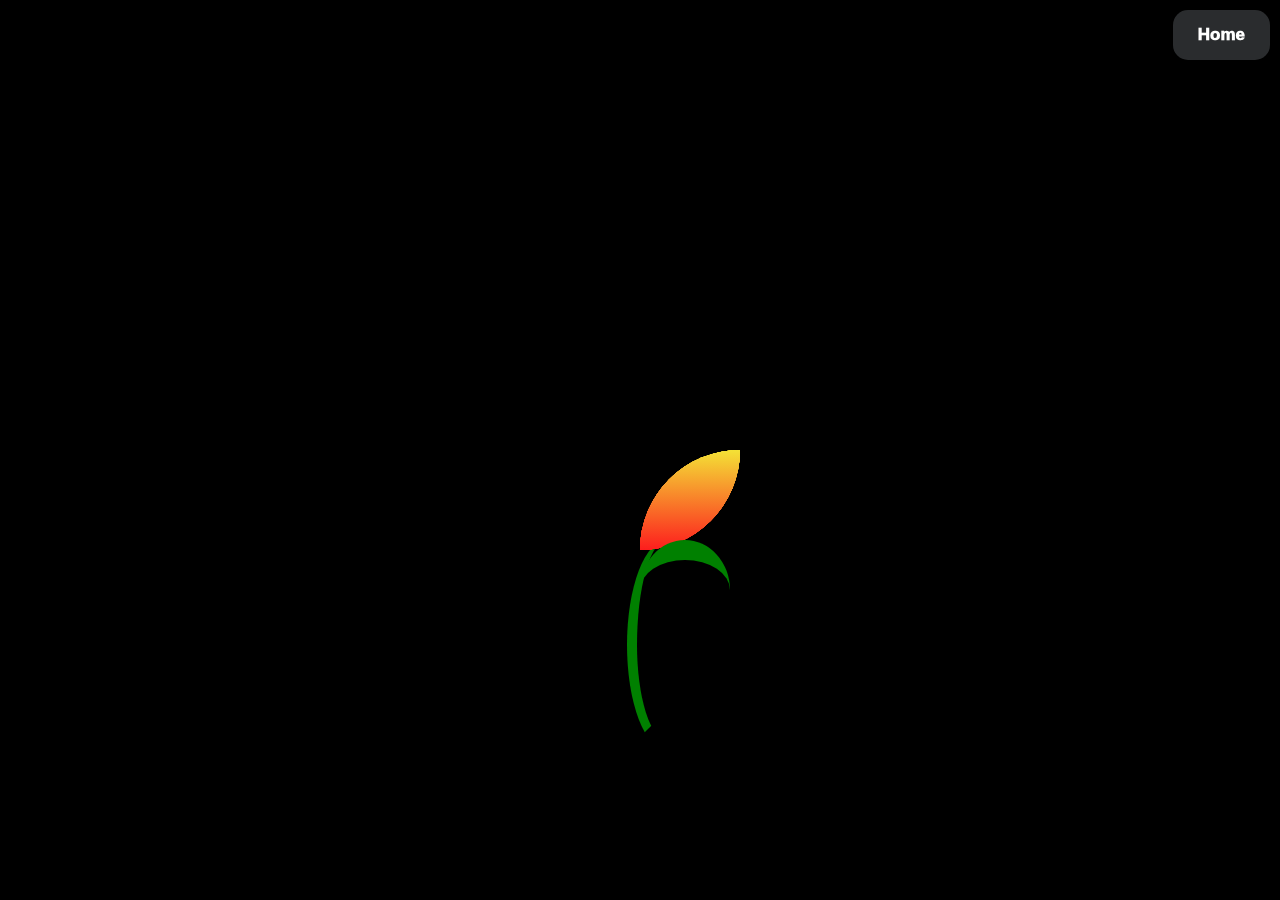
<file: HTML/flores/flor2.html>
<!DOCTYPE html>
<html lang="en">

<head>
    <meta charset="UTF-8">
    <meta name="viewport" content="width=device-width, initial-scale=1.0">
    <title>Flor Naranja</title>
    <script>
        // Lista de archivos HTML para las animaciones
        const animationPages = [
            './flor1.html',
            './flor3.html',
            './flor4.html',
            './flor5.html',
            './flor6.html',
            './flor7.html',
            // Agrega más archivos según tus animaciones
        ];
        if (performance.navigation.type === performance.navigation.TYPE_RELOAD) {
            const randomIndex = Math.floor(Math.random() * animationPages.length);
            const selectedPage = animationPages[randomIndex];

            // Redirigir al archivo seleccionado
            window.location.href = selectedPage;
        }
    </script>
    <style>
        body {
            display: flex;
            justify-content: center;
            align-items: center;
            height: 100vh;
            margin: 0;
            background-color: #000000;
        }

        .container {
            position: relative;
            width: 100%;
            height: 100%;
        }

        .container::before {
            content: '';
            width: 70px;
            height: 200px;
            border-radius: 50%;
            border-left: 10px solid green;
            border-bottom: 10px solid transparent;
            position: absolute;
            top: 60%;
            left: 49%;
        }

        .container::after {
            content: '';
            width: 90px;
            height: 60px;
            border-radius: 50%;
            border-bottom: 20px solid transparent;
            border-top: 20px solid green;
            position: absolute;
            top: 60%;
            left: 50%;
        }

        .point {
            width: 100px;
            height: 100px;
            background: rgb(244, 226, 54);
            background: linear-gradient(180deg, rgba(244, 226, 54, 1) 0%, rgba(253, 29, 29, 1) 100%);
            position: absolute;
            border-top-right-radius: 0px;
            border-bottom-left-radius: 0px;
            border-bottom-right-radius: 200px;
            border-top-left-radius: 200px;
        }
        button {
      padding: 15px 25px;
      border: unset;
      border-radius: 15px;
      color: white;
      /* Texto siempre blanco */
      background: rgb(42, 44, 46);
      font-weight: 1000;
      font-size: 17px;
      position: fixed;
      /* Fija el botón en pantalla */
      top: 10px;
      /* Espaciado desde la parte superior */
      right: 10px;
      /* Espaciado desde la derecha */
      z-index: 1000;
      /* Asegura que esté sobre otros elementos */
      -webkit-box-shadow: 4px 8px 19px -3px rgba(0, 0, 0, 0.27);
      box-shadow: 4px 8px 19px -3px rgba(0, 0, 0, 0.27);
      transition: all 250ms;
      overflow: hidden;
    }

    button::before {
      content: "";
      position: absolute;
      top: 0;
      left: 0;
      height: 100%;
      width: 0;
      border-radius: 15px;
      background-color: #212121;
      z-index: -1;
      -webkit-box-shadow: 4px 8px 19px -3px rgba(0, 0, 0, 0.27);
      box-shadow: 4px 8px 19px -3px rgba(0, 0, 0, 0.27);
      transition: all 250ms;
    }

    button:hover {
      color: white;
      /* Mantiene el color blanco al hacer hover */
    }

    button:hover::before {
      width: 100%;
    }
    </style>
</head>

<body>
    <a href="/HTML/main.html">
        <button>Home</button>
      </a>
    <div class="container" id="points-container">
    </div>
    <script>
        const container = document.getElementById("points-container");
        const numPoints = 10;


        function createPoint() {
            const point = document.createElement("div");
            point.classList.add("point");
            container.appendChild(point);

            // Set initial position at the center
            point.style.left = "50%";
            point.style.top = "50%";


            // Set animation properties
            const animation = point.animate(
                [
                    { transform: "translate(-50%, -50%) rotate(-50deg)" },
                    { transform: "translate(20%, -40%)" }
                ],
                {
                    duration: 2000 + Math.random() * 2000,
                    easing: "linear",
                    iterations: Infinity,
                    direction: "alternate",
                }
            );

            return { point, animation };
        }

        function startAnimation() {
            for (let i = 0; i < numPoints; i++) {

                createPoint();
            }
        }

        startAnimation();


    </script>
</body>

</html>
</file>
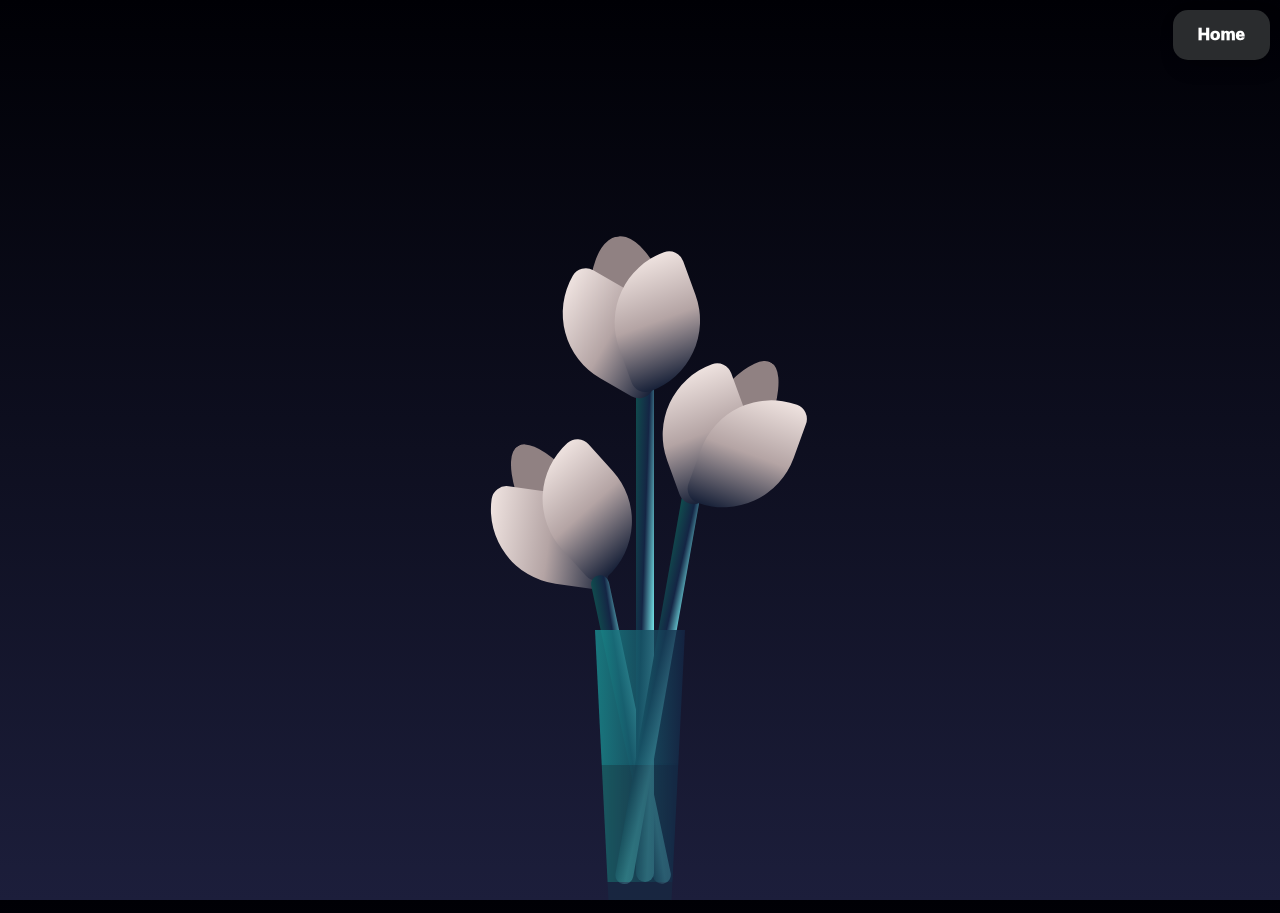
<file: HTML/flores/flor3.html>
<!DOCTYPE html>
<html lang="en">

<head>
    <meta charset="UTF-8">
    <meta name="viewport" content="width=device-width, initial-scale=1.0">
    <link rel="stylesheet" href="../../CSS/floresCSS/flor3.css">
    <link rel="preconnect" href="https://fonts.googleapis.com">
    <link rel="preconnect" href="https://fonts.gstatic.com" crossorigin>
    <link href="https://fonts.googleapis.com/css2?family=Edu+TAS+Beginner:wght@400;600&display=swap" rel="stylesheet">
    <title>Tulipanes</title>
    <script>
        // Lista de archivos HTML para las animaciones
        const animationPages = [
            './flor1.html',
            './flor2.html',
            './flor4.html',
            './flor5.html',
            './flor6.html',
            './flor7.html',
            // Agrega más archivos según tus animaciones
        ];
        if (performance.navigation.type === performance.navigation.TYPE_RELOAD) {
            const randomIndex = Math.floor(Math.random() * animationPages.length);
            const selectedPage = animationPages[randomIndex];

            // Redirigir al archivo seleccionado
            window.location.href = selectedPage;
        }
    </script>
    <style>
            button {
      padding: 15px 25px;
      border: unset;
      border-radius: 15px;
      color: white;
      /* Texto siempre blanco */
      background: rgb(42, 44, 46);
      font-weight: 1000;
      font-size: 17px;
      position: fixed;
      /* Fija el botón en pantalla */
      top: 10px;
      /* Espaciado desde la parte superior */
      right: 10px;
      /* Espaciado desde la derecha */
      z-index: 1000;
      /* Asegura que esté sobre otros elementos */
      -webkit-box-shadow: 4px 8px 19px -3px rgba(0, 0, 0, 0.27);
      box-shadow: 4px 8px 19px -3px rgba(0, 0, 0, 0.27);
      transition: all 250ms;
      overflow: hidden;
    }

    button::before {
      content: "";
      position: absolute;
      top: 0;
      left: 0;
      height: 100%;
      width: 0;
      border-radius: 15px;
      background-color: #212121;
      z-index: -1;
      -webkit-box-shadow: 4px 8px 19px -3px rgba(0, 0, 0, 0.27);
      box-shadow: 4px 8px 19px -3px rgba(0, 0, 0, 0.27);
      transition: all 250ms;
    }

    button:hover {
      color: white;
      /* Mantiene el color blanco al hacer hover */
    }

    button:hover::before {
      width: 100%;
    }
    </style>
</head>

<body>
    <a href="/HTML/main.html">
        <button>Home</button>
      </a>
    <div class="flower">
        <div class="f-wrapper">
            <div class="flower__line"></div>
            <div class="f">
                <div class="flower__leaf flower__leaf--1"></div>
                <div class="flower__leaf flower__leaf--2"></div>

                <div class="flower__leaf flower__leaf--5"></div>
                <!-- <div class="stem__leaf stem__leaf--l"></div> -->
                <div class="stem__leaf stem__leaf--r"></div>

                <!-- <div class="flower__leaf flower__leaf--8 flower__fall-down--yellow"></div> -->
            </div>
        </div>

        <div class="f-wrapper f-wrapper--2">
            <div class="flower__line"></div>
            <div class="f">
                <div class="flower__leaf flower__leaf--1"></div>
                <div class="flower__leaf flower__leaf--2"></div>

                <div class="flower__leaf flower__leaf--5"></div>

                <!-- <div class="flower__leaf flower__leaf--8 flower__fall-down--yellow"></div> -->
            </div>
        </div>


        <div class="f-wrapper f-wrapper--3">
            <div class="flower__line"></div>
            <div class="f">
                <div class="flower__leaf flower__leaf--1"></div>
                <div class="flower__leaf flower__leaf--2"></div>

                <div class="flower__leaf flower__leaf--5"></div>

                <!-- <div class="flower__leaf flower__leaf--8 flower__fall-down--purple"></div> -->
            </div>
        </div>
        <div class="flower__glass"></div>
    </div>
</body>

</html>
</file>
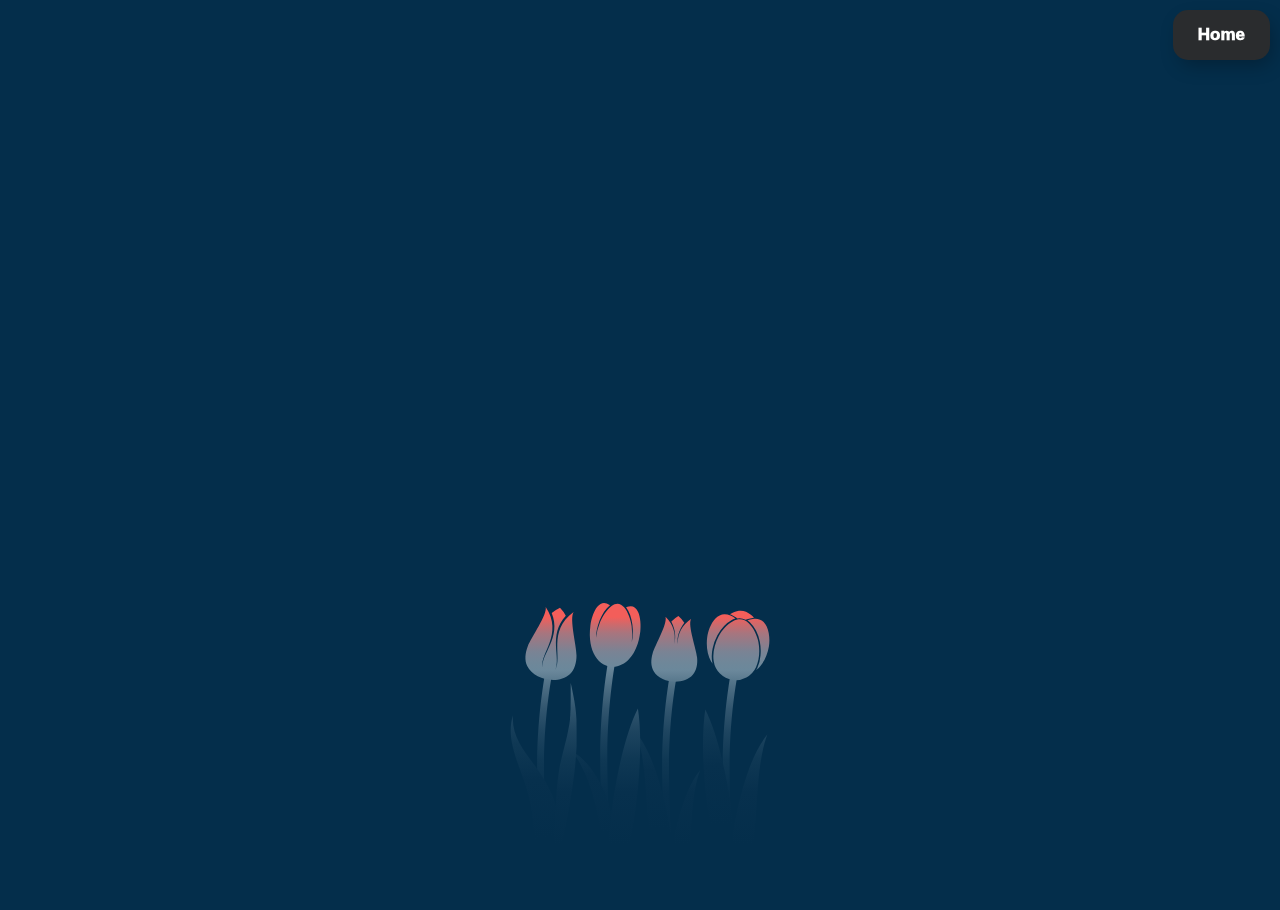
<file: HTML/flores/flor4.html>
<!DOCTYPE html>
<html lang="en">

<head>
    <meta charset="UTF-8">
    <meta name="viewport" content="width=device-width, initial-scale=1.0">
    <link rel="preconnect" href="https://fonts.googleapis.com">
    <link rel="preconnect" href="https://fonts.gstatic.com" crossorigin>
    <link href="https://fonts.googleapis.com/css2?family=Edu+TAS+Beginner:wght@400;600&display=swap" rel="stylesheet">
    <title>Tulipanes tranquilos</title>
    <script>
        // Lista de archivos HTML para las animaciones
        const animationPages = [
            './flor1.html',
            './flor2.html',
            './flor3.html',
            './flor5.html',
            './flor6.html',
            './flor7.html',
            // Agrega más archivos según tus animaciones
        ];
        if (performance.navigation.type === performance.navigation.TYPE_RELOAD) {
            const randomIndex = Math.floor(Math.random() * animationPages.length);
            const selectedPage = animationPages[randomIndex];

            // Redirigir al archivo seleccionado
            window.location.href = selectedPage;
        }
    </script>
    <style>
        @keyframes sway {
            0% {
                transform: rotate(0deg);
            }

            50% {
                transform: rotate(5deg);
            }

            100% {
                transform: rotate(0deg);
            }
        }

        .tulips g {
            transform-origin: bottom center;
            animation: sway 3s ease-in-out infinite;
        }

        body {
            background: #042e4b;
            color: #fff;
            font: 19px/1.5 'Fira Sans Extra Condensed', Helvetica, Helvetica Neue, Arial;
            height: 100%;
            width: 100%;
        }

        body,
        figure,
        image {
            margin: 0;
            padding: 0;
        }

        .intro {
            background: url('https://s3-us-west-2.amazonaws.com/s.cdpn.io/579121/sky-backr2.jpg') no-repeat;
            background-size: cover;
            height: 100vh;
            position: relative;
            z-index: -1;
        }

        .tulips {
            bottom: -10px;
            left: 0;
            overflow: hidden;
            position: absolute;
            text-align: center;
            width: 100%;
            z-index: 1;
        }

        .stemEnd1,
        .stemEnd2,
        .stemEnd3,
        .stemEnd4 {
            visibility: hidden;
        }
        button {
      padding: 15px 25px;
      border: unset;
      border-radius: 15px;
      color: white;
      /* Texto siempre blanco */
      background: rgb(42, 44, 46);
      font-weight: 1000;
      font-size: 17px;
      position: fixed;
      /* Fija el botón en pantalla */
      top: 10px;
      /* Espaciado desde la parte superior */
      right: 10px;
      /* Espaciado desde la derecha */
      z-index: 1000;
      /* Asegura que esté sobre otros elementos */
      -webkit-box-shadow: 4px 8px 19px -3px rgba(0, 0, 0, 0.27);
      box-shadow: 4px 8px 19px -3px rgba(0, 0, 0, 0.27);
      transition: all 250ms;
      overflow: hidden;
    }

    button::before {
      content: "";
      position: absolute;
      top: 0;
      left: 0;
      height: 100%;
      width: 0;
      border-radius: 15px;
      background-color: #212121;
      z-index: -1;
      -webkit-box-shadow: 4px 8px 19px -3px rgba(0, 0, 0, 0.27);
      box-shadow: 4px 8px 19px -3px rgba(0, 0, 0, 0.27);
      transition: all 250ms;
    }

    button:hover {
      color: white;
      /* Mantiene el color blanco al hacer hover */
    }

    button:hover::before {
      width: 100%;
    }
    </style>
</head>

<body>
    <a href="/HTML/main.html">
        <button>Home</button>
      </a>
    <div class='intro'>
        <figure class="tulips">
            <svg xmlns="http://www.w3.org/2000/svg" xmlns:xlink="http://www.w3.org/1999/xlink" width="300"
                height="306.1" viewBox="0 0 262 306.1">
                <defs>
                    <linearGradient id="linear-gradient" x1="38.89" y1="10.41" x2="38.89" y2="313.23"
                        gradientUnits="userSpaceOnUse">
                        <stop offset="0" stop-color="#f35e5a" />
                        <stop offset="0.03" stop-color="#cb6a6d" />
                        <stop offset="0.06" stop-color="#a8757e" />
                        <stop offset="0.1" stop-color="#8d7d8b" />
                        <stop offset="0.13" stop-color="#7a8394" />
                        <stop offset="0.17" stop-color="#6f8799" />
                        <stop offset="0.2" stop-color="#6b889b" />
                        <stop offset="0.27" stop-color="#4c6d83" />
                        <stop offset="0.34" stop-color="#32566f" />
                        <stop offset="0.42" stop-color="#1d445f" />
                        <stop offset="0.51" stop-color="#0f3854" />
                        <stop offset="0.62" stop-color="#07304d" />
                        <stop offset="0.8" stop-color="#042e4b" />
                    </linearGradient>
                    <linearGradient id="linear-gradient-2" x1="36.92" y1="1.9" x2="36.92" y2="311.56"
                        xlink:href="#linear-gradient" />
                    <linearGradient id="linear-gradient-3" x1="39.77" y1="21.96" x2="39.77" y2="289.06"
                        xlink:href="#linear-gradient" />
                    <linearGradient id="linear-gradient-4" x1="25.03" y1="-1.24" x2="25.03" y2="302.36"
                        gradientTransform="matrix(1.01, -0.08, 0.02, 1.1, -0.83, -19.47)"
                        xlink:href="#linear-gradient" />
                    <linearGradient id="linear-gradient-5" x1="49.17" y1="10.94" x2="49.17" y2="310.35"
                        xlink:href="#linear-gradient" />
                </defs>
                <title>row of tulips</title>
                <g id="tulip4">
                    <path class="stemStart4" fill="url(#linear-gradient)"
                        d="M224.3,316.6a3.5,3.5,0,0,1-3.5-3.2c-.1-.9-7.1-86-7.1-141.3s8.8-97.6,8.9-98a3.5,3.5,0,0,1,6.8,1.5c-.1.4-8.8,41.9-8.8,96.6s7,139.8,7.1,140.7a3.5,3.5,0,0,1-3.2,3.8Z" />
                    <path class="stemEnd4" fill="url(#linear-gradient-2)"
                        d="M224,316.6h-.3a3.5,3.5,0,0,1-3.2-3.8c.1-.9,7.1-85.7,7.1-140.7s-8.7-96.2-8.8-96.6a3.5,3.5,0,0,1,6.8-1.5c.1.4,8.9,42.6,8.9,98s-7,140.4-7.1,141.3A3.5,3.5,0,0,1,224,316.6Z" />
                    <path class="flower" fill="url(#linear-gradient-3)"
                        d="M245,22.8a26.7,26.7,0,0,0-2.8-2.8c-5.5-4.7-11.4-5.5-18-2.6l-3.3,1.8,1,.4,2.6,1.3,2.6,1.7,1.2.9a12.7,12.7,0,0,1,8.3,1.3l1.5-.5,3-.9,2.8-.5ZM202.2,66.7c-4-6.9-5.1-16.4-4-24.5.8-5.8,3.5-13.6,8-18.4s9.4-5.8,15.3-3.2a25.9,25.9,0,0,1,4.9,2.9,19.7,19.7,0,0,0-3.2,1.3,31.9,31.9,0,0,0-8.1,6.3,43.3,43.3,0,0,0-6.7,9.1,48.4,48.4,0,0,0-4.8,13.2,36.5,36.5,0,0,0-.5,12.9q.2,1.3.5,2.5l-1.3-2Zm46.7,7c5.8-5.5,9.7-14.2,11-22.3,1-5.8.6-14-2.2-19.9s-7.3-8.3-13.7-7.6a25.9,25.9,0,0,0-5.6,1.3,19.6,19.6,0,0,1,2.5,2,31.5,31.5,0,0,1,6.1,8.4,43.3,43.3,0,0,1,3.8,10.8,48.4,48.4,0,0,1,.7,14.1A36.5,36.5,0,0,1,248.3,73l-1.2,2.2,1.8-1.6Zm-2-1.3c3.6-7.4,4.1-17.2,2.5-25.5-1.2-6-4.5-13.7-9.4-18.4s-10.1-5.3-16-2.3-11.3,9.4-14.2,14.7c-4,7.4-6.4,17-5.1,25.1a22.3,22.3,0,0,0,42.3,6.3Z" />
                    <path class="leftleaf" fill="url(#linear-gradient-4)"
                        d="M224.9,317c-9.8-19.2-19.6-54.9-25.6-97.3s-6.8-81.2-3-105.1c9.8,19.2,19.6,54.9,25.6,97.3s6.8,81.2,3,105.1Z" />
                    <path class="rightleaf" fill="url(#linear-gradient-5)"
                        d="M220.5,266.3c-2.4,32.6.7,47.3,1.2,46.7,35.6-43.6,18.1-123.1,36.6-173.4C235.3,166.9,222.9,233.7,220.5,266.3Z" />
                </g>
                <g id="tulip3">
                    <path class="stemStart3" fill="url(#linear-gradient)"
                        d="M163.7,316.6a3.5,3.5,0,0,1-3.5-3.2c-.1-.9-7.1-86-7.1-141.3s8.8-97.6,8.9-98a3.5,3.5,0,0,1,6.8,1.5c-.1.4-8.8,41.9-8.8,96.6s7,139.8,7.1,140.7a3.5,3.5,0,0,1-3.2,3.8Z" />
                    <path class="stemEnd3" fill="url(#linear-gradient-2)"
                        d="M163.5,316.6h-.3a3.5,3.5,0,0,1-3.2-3.8c.1-.9,7.1-85.7,7.1-140.7s-8.7-96.2-8.8-96.6a3.5,3.5,0,0,1,6.8-1.5c.1.4,8.9,42.6,8.9,98s-7,140.4-7.1,141.3A3.5,3.5,0,0,1,163.5,316.6Z" />
                    <path class="flower" fill="url(#linear-gradient-3)"
                        d="M162.4,26.6a30.9,30.9,0,0,1,7-5.5,30.9,30.9,0,0,1,5.9,6.7C169.8,35,168,42.4,168.5,49A30.9,30.9,0,0,1,182,24c-3.4,6.5,5.3,29.6,6.1,38.6.6,6.4-.4,12.6-4.3,17.2-9.1,10.7-32.1,8.6-39.1-3.5-3-5.2-2.9-11.5-1.1-17.7,2.5-8.8,15.1-29.9,12.9-36.9a30.9,30.9,0,0,1,8.8,27.1c1.7-6.5,1.2-14-2.9-22.1Z" />
                    <path class="leftleaf" fill="url(#linear-gradient-4)"
                        d="M164.8,264.3c2.4,32.6-.7,47.3-1.2,46.7C128,267.4,145.5,187.9,127,137.6,150,164.9,162.4,231.7,164.8,264.3Z" />
                    <path class="rightleaf" fill="url(#linear-gradient-5)"
                        d="M159.7,278.5c-2,26.5.6,38.5,1,38,29.5-35.5,15.1-100.3,30.4-141.3C172.1,197.6,161.7,252,159.7,278.5Z" />
                </g>
                <g id="tulip2">
                    <path class="stemStart2" fill="url(#linear-gradient)"
                        d="M101.9,313.6a3.6,3.6,0,0,1-3.5-3.4c-.1-.9-7.2-89.8-7.2-147.5s9-101.9,9.1-102.4a3.6,3.6,0,0,1,4.2-2.8,3.7,3.7,0,0,1,2.7,4.3c-.1.4-8.9,43.7-8.9,100.8s7.1,146,7.2,146.9a3.6,3.6,0,0,1-3.3,3.9Z" />
                    <path class="stemEnd2" fill="url(#linear-gradient-2)"
                        d="M101.7,313.6h-.3a3.6,3.6,0,0,1-3.3-3.9c.1-.9,7.2-89.5,7.2-146.9S96.5,62.3,96.4,61.8a3.7,3.7,0,0,1,2.7-4.3,3.6,3.6,0,0,1,4.2,2.8c.1.4,9.1,44.4,9.1,102.4s-7.1,146.6-7.2,147.5A3.6,3.6,0,0,1,101.7,313.6Z" />
                    <path class="flower" fill="url(#linear-gradient-3)"
                        d="M81.4,30.4c.8-6.1,3.2-14,6.9-18.6s7.7-5,12.3-1.9l.4.3c-8.8,7-14,22.5-14,32.5a61.9,61.9,0,0,1,4.1-15.6c2.3-5.7,6.7-12.6,11.5-16.1s9-2.8,12.7,1.6,6.4,12.3,7.3,18.4a61.9,61.9,0,0,1,.2,16.2c2.4-9.7,1.1-26-5.7-34.9l.5-.2c5.3-1.9,9.1-.4,11.5,4.8s2.9,13.6,2.2,19.7c-6,50.9-56.4,44.8-49.9-6.1Z" />
                    <path class="leftleaf" fill="url(#linear-gradient-4)"
                        d="M97.7,307.1c7.3-24.2,10.7-46.6,5.1-84.8-4-27.3-21.9-56.4-39.1-65.6,17.6,24.7,26.5,60,29.9,98.7C96.3,286,97.7,307.1,97.7,307.1Z" />
                    <path class="rightleaf" fill="url(#linear-gradient-5)"
                        d="M100.3,316c9.8-19.2,19.6-54.9,25.6-97.3s6.8-81.2,3-105.1c-9.8,19.2-19.6,54.9-25.6,97.3s-6.8,81.2-3,105.1Z" />
                </g>
                <g id="tulip1">
                    <path class="stemStart1" fill="url(#linear-gradient)"
                        d="M38.7,316.6a3.5,3.5,0,0,1-3.5-3.2c-.1-.9-7.1-86-7.1-141.3s8.8-97.6,8.9-98a3.5,3.5,0,0,1,6.8,1.5c-.1.4-8.8,41.9-8.8,96.6s7,139.8,7.1,140.7a3.5,3.5,0,0,1-3.2,3.8Z" />
                    <path class="stemEnd1" fill="url(#linear-gradient-2)"
                        d="M38.4,316.6h-.3a3.5,3.5,0,0,1-3.2-3.8C35,312,42,227.1,42,172.1S33.3,76,33.2,75.6a3.5,3.5,0,0,1,6.8-1.5c.1.4,8.9,42.6,8.9,98s-7,140.4-7.1,141.3A3.5,3.5,0,0,1,38.4,316.6Z" />
                    <path class="flower" fill="url(#linear-gradient-3)"
                        d="M42.7,18.1A34.3,34.3,0,0,1,51,12.7a34.3,34.3,0,0,1,5.8,8c-18,19.6-4.6,41.9-10.6,54.2C54,62.8,38,36.2,64.6,17.1c-4.4,6.9,2.9,33.2,2.9,43.3,0,7.2-1.8,14.1-6.7,18.8-11.2,10.5-36.1,5.9-42.6-8.1-2.8-6-2-13,.5-19.6,3.6-9.4,19.7-31.5,18-39.5,18.1,27.3-6.2,46.5-3.2,60.5-1.3-13.6,19.1-29.8,9.2-54.4Z" />
                    <path class="leftleaf" fill="url(#linear-gradient-4)"
                        d="M34.8,313.1c-6.9-13.7-8.1-35.6-9.3-60.5s-1.8-41.6-10-65.4-18.5-45-11.5-66.9c-4.2,53.1,81.4,60.7,30.9,192.9Z" />
                    <path class="rightleaf" fill="url(#linear-gradient-5)"
                        d="M49.9,176.4l-.4,2.7c-.3,1.8-.5,3.7-.7,5.5s-.2,1.8-.3,2.7l-.3,2.7c-.2,1.8-.3,3.6-.5,5.4-.6,7.2-1,14.3-1.4,21.2s-.7,13.6-1.2,20.1-1,12.7-1.7,18.7c-1.4,12-3.3,22.7-5.1,32.2-1.5,7.7-3.1,14.5-4.4,20.3a2.6,2.6,0,0,0,.3.7,4.7,4.7,0,0,0,2,1.8,3.1,3.1,0,0,0,2.3.4l.4-.2c1.4-5.3,2.9-11.3,4.6-18,1.1-4.6,2.3-9.5,3.5-14.8s2.3-10.8,3.5-16.5c2.4-11.6,5.1-24.1,7.6-37.4s5-27.5,6.8-42.4l.4-2.8.3-2.8.6-5.7c.2-1.9.3-3.8.5-5.7s.3-3.8.4-5.8l.4-5.8c0-.5.1-1,.1-1.5v-8.8c0-.5,0-1,0-1.5v-5.9c0-2-.1-3.9-.1-5.9v-2.9c0-1,0-2-.1-2.9-.2-3.9-.6-7.8-1.1-11.6-1.1-7.7-2.7-15.1-4.3-22.6l-.3-1.4v-1h0v18.2c0,2-.1,4-.1,6,0,.5,0,1,0,1.5v1.5l-.2,3c0,.5,0,1-.1,1.5v1.5l-.3,3v1.5l-.2,1.5-.4,3A215.4,215.4,0,0,1,55.3,152c-1.8,7.3-3.7,14.4-5,21.7Z" />
                </g>
            </svg>

        </figure>
    </div>
</body>
</file>
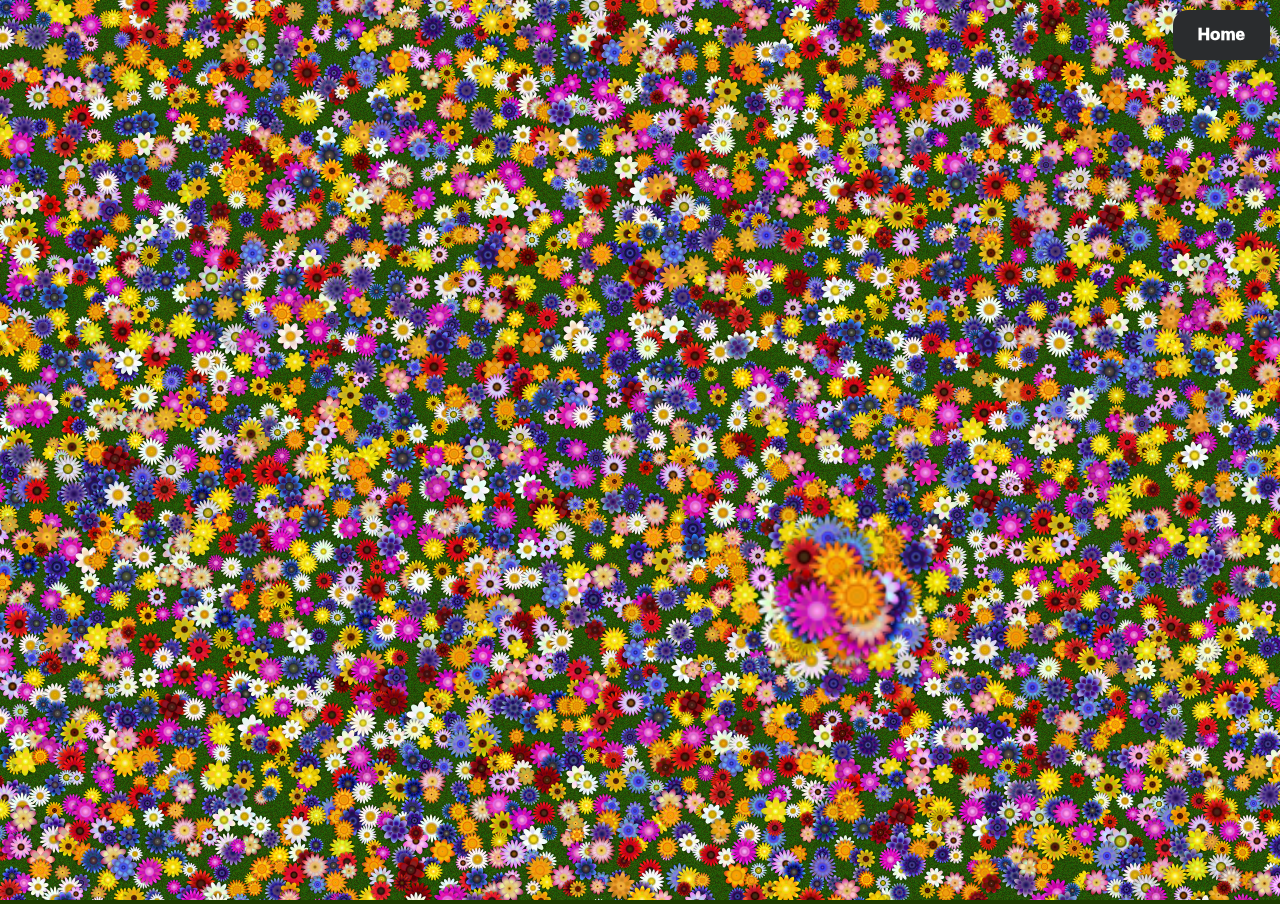
<file: HTML/flores/flor5.html>
<!DOCTYPE html>
<html lang="en">

<head>
    <meta charset="UTF-8">
    <meta name="viewport" content="width=device-width, initial-scale=1.0">
    <link rel="preconnect" href="https://fonts.googleapis.com">
    <link rel="preconnect" href="https://fonts.gstatic.com" crossorigin>
    <link href="https://fonts.googleapis.com/css2?family=Edu+TAS+Beginner:wght@400;600&display=swap" rel="stylesheet">
    <title>Moving flowers</title>
    <script>
        // Lista de archivos HTML para las animaciones
        const animationPages = [
            './flor1.html',
            './flor2.html',
            './flor3.html',
            './flor4.html',
            './flor6.html',
            './flor7.html',
            // Agrega más archivos según tus animaciones
        ];
        if (performance.navigation.type === performance.navigation.TYPE_RELOAD) {
            const randomIndex = Math.floor(Math.random() * animationPages.length);
            const selectedPage = animationPages[randomIndex];

            // Redirigir al archivo seleccionado
            window.location.href = selectedPage;
        }
    </script>
    <style>
        /*
global
*/
        *,
        *::before,
        *::after {
            margin: 0;
            padding: 0;
            border: 0;
            box-sizing: border-box;
        }

        *:focus {
            outline: none;
        }

        body {
            height: 100vh;
            background-color: rgb(30, 60, 0);
            overflow: hidden;
        }

        canvas {
            touch-action: none;
        }
        button {
      padding: 15px 25px;
      border: unset;
      border-radius: 15px;
      color: white;
      /* Texto siempre blanco */
      background: rgb(42, 44, 46);
      font-weight: 1000;
      font-size: 17px;
      position: fixed;
      /* Fija el botón en pantalla */
      top: 10px;
      /* Espaciado desde la parte superior */
      right: 10px;
      /* Espaciado desde la derecha */
      z-index: 1000;
      /* Asegura que esté sobre otros elementos */
      -webkit-box-shadow: 4px 8px 19px -3px rgba(0, 0, 0, 0.27);
      box-shadow: 4px 8px 19px -3px rgba(0, 0, 0, 0.27);
      transition: all 250ms;
      overflow: hidden;
    }

    button::before {
      content: "";
      position: absolute;
      top: 0;
      left: 0;
      height: 100%;
      width: 0;
      border-radius: 15px;
      background-color: #212121;
      z-index: -1;
      -webkit-box-shadow: 4px 8px 19px -3px rgba(0, 0, 0, 0.27);
      box-shadow: 4px 8px 19px -3px rgba(0, 0, 0, 0.27);
      transition: all 250ms;
    }

    button:hover {
      color: white;
      /* Mantiene el color blanco al hacer hover */
    }

    button:hover::before {
      width: 100%;
    }
    </style>
    <script>
        'use strict';

        //---

        console.clear();

        //---

        let w = 0;
        let h = 0;
        let initialWidth = w;
        let initialHeight = h;

        let animationFrame = null;
        let isTouchDevice = false;

        const canvas = document.createElement('canvas');
        const context = canvas.getContext('2d', { willReadFrequently: true, alpha: false });

        let imageData = null;
        let data = null;

        const center = { x: w / 2, y: h / 2 };
        const border = { left: 1, top: 1, right: w, bottom: h };

        let pointerPos = { x: center.x, y: center.y };
        let pointerDownButton = -1;
        let pointerMoveTimeout;

        const pointerMoveTimeoutTime = 2500;

        //---

        const dotColorR = 25;
        const dotColorG = 155;
        const dotColorB = 0;
        const dotColorA = 255;
        const dotsRadius = 4;
        const dotsDistance = 10;
        const dotDistanceInit = 10000000;
        const dotsDiameter = dotsRadius * 2;
        const dotsSpeed = 10;
        const dotsWobbleFactor = 0.95;
        const dotsWobbleSpeed = 0.05;
        const dotsMaxEscapeRouteLengthBasis = 100;
        let dotsMaxEscapeRouteLength = 100;
        const dotsMouseDistanceSensitivitySpeed = 5;
        const dotsMouseDistanceSensitivityMax = 250;
        const dotsMouseDistanceSensitivityMinBasis = 100;
        let dotsMouseDistanceSensitivityMin = 100;
        let dotsMouseDistanceSensitivity = dotsMouseDistanceSensitivityMin;
        let dotsHolder = [];
        let dotsCount = 0;
        const dotsMinPositionOffset = 0;
        const dotsMaxPositionOffset = 10;

        let introPath = [];
        let introInterval = null;
        let introIndex = 0;
        let introPathCoordinatesCount = 256;
        let introSpeedBasis = 10;
        let introSpeed = introSpeedBasis;

        let bloomBackgroundImage = null;
        let bloomHolder = [];
        const bloomColors = [

            {
                petalColors: [
                    { r: 215, g: 157, b: 0, a: 1.00 },
                    { r: 250, g: 221, b: 5, a: 1.00 },
                ],
                centerColors: [
                    { r: 27, g: 9, b: 0, a: 1.00 },
                    { r: 101, g: 32, b: 0, a: 1.00 },
                    { r: 74, g: 26, b: 0, a: 1.00 },
                ],
            },

            {
                petalColors: [
                    { r: 226, g: 209, b: 240, a: 1.00 },
                    { r: 247, g: 107, b: 239, a: 1.00 },
                ],
                centerColors: [
                    { r: 157, g: 103, b: 19, a: 1.00 },
                    { r: 123, g: 72, b: 12, a: 1.00 },
                    { r: 33, g: 11, b: 11, a: 1.00 },
                ],
            },

            {
                petalColors: [
                    { r: 193, g: 2, b: 16, a: 1.00 },
                    { r: 247, g: 48, b: 24, a: 1.00 },
                    { r: 250, g: 76, b: 27, a: 1.00 },
                ],
                centerColors: [
                    { r: 80, g: 52, b: 30, a: 1.00 },
                    { r: 65, g: 36, b: 19, a: 1.00 },
                    { r: 54, g: 3, b: 2, a: 1.00 },
                ],
            },

            {
                petalColors: [
                    { r: 206, g: 213, b: 224, a: 1.00 },
                    { r: 194, g: 195, b: 215, a: 1.00 },
                    { r: 220, g: 224, b: 239, a: 1.00 },
                ],
                centerColors: [
                    { r: 239, g: 211, b: 104, a: 1.00 },
                    { r: 205, g: 165, b: 31, a: 1.00 },
                    { r: 192, g: 193, b: 35, a: 1.00 },
                    { r: 145, g: 149, b: 0, a: 1.00 },
                    { r: 83, g: 86, b: 24, a: 1.00 },
                ],
            },

            {
                petalColors: [
                    { r: 61, g: 24, b: 116, a: 1.00 },
                    { r: 70, g: 26, b: 130, a: 1.00 },
                    { r: 93, g: 84, b: 210, a: 1.00 },
                    { r: 102, g: 110, b: 241, a: 1.00 },
                    { r: 107, g: 115, b: 249, a: 1.00 },
                    { r: 89, g: 96, b: 235, a: 1.00 },
                    { r: 67, g: 76, b: 232, a: 1.00 },
                ],
                centerColors: [
                    { r: 0, g: 4, b: 14, a: 1.00 },
                    { r: 34, g: 31, b: 89, a: 1.00 },
                    { r: 73, g: 68, b: 156, a: 1.00 },
                    { r: 46, g: 29, b: 118, a: 1.00 },
                    { r: 23, g: 9, b: 55, a: 1.00 },
                ],
            },

            {
                petalColors: [
                    { r: 35, g: 42, b: 99, a: 1.00 },
                    { r: 63, g: 86, b: 208, a: 1.00 },
                    { r: 112, g: 180, b: 252, a: 1.00 },
                    { r: 82, g: 146, b: 252, a: 1.00 },
                ],
                centerColors: [
                    { r: 146, g: 146, b: 123, a: 1.00 },
                    { r: 101, g: 99, b: 86, a: 1.00 },
                    { r: 71, g: 67, b: 61, a: 1.00 },
                    { r: 60, g: 56, b: 53, a: 1.00 },
                    { r: 36, g: 28, b: 59, a: 1.00 },
                ],
            },

            {
                petalColors: [
                    { r: 255, g: 180, b: 9, a: 1.00 },
                    { r: 245, g: 148, b: 3, a: 1.00 },
                    { r: 235, g: 120, b: 4, a: 1.00 },
                    { r: 233, g: 106, b: 6, a: 1.00 },
                    { r: 239, g: 119, b: 7, a: 1.00 },
                    { r: 246, g: 145, b: 9, a: 1.00 },
                ],
                centerColors: [
                    { r: 206, g: 154, b: 12, a: 1.00 },
                    { r: 232, g: 162, b: 8, a: 1.00 },
                    { r: 241, g: 151, b: 2, a: 1.00 },
                    { r: 247, g: 161, b: 3, a: 1.00 },
                    { r: 223, g: 123, b: 0, a: 1.00 },
                ],
            },

            {
                petalColors: [
                    { r: 255, g: 252, b: 221, a: 1.00 },
                    { r: 247, g: 246, b: 244, a: 1.00 },
                    { r: 255, g: 245, b: 255, a: 1.00 },
                ],
                centerColors: [
                    { r: 255, g: 185, b: 4, a: 1.00 },
                    { r: 232, g: 165, b: 0, a: 1.00 },
                    { r: 220, g: 160, b: 4, a: 1.00 },
                    { r: 197, g: 150, b: 8, a: 1.00 },
                    { r: 201, g: 171, b: 119, a: 1.00 },
                ],
            },

            {
                petalColors: [
                    { r: 254, g: 221, b: 22, a: 1.00 },
                    { r: 231, g: 186, b: 0, a: 1.00 },
                    { r: 243, g: 213, b: 21, a: 1.00 },
                    { r: 227, g: 180, b: 0, a: 1.00 },
                    { r: 224, g: 191, b: 26, a: 1.00 },
                ],
                centerColors: [
                    { r: 255, g: 255, b: 191, a: 1.00 },
                    { r: 247, g: 239, b: 94, a: 1.00 },
                    { r: 245, g: 224, b: 11, a: 1.00 },
                ],
            },

            {
                petalColors: [
                    { r: 207, g: 31, b: 166, a: 1.00 },
                    { r: 210, g: 10, b: 181, a: 1.00 },
                    { r: 218, g: 38, b: 205, a: 1.00 },
                    { r: 248, g: 0, b: 198, a: 1.00 },
                    { r: 192, g: 35, b: 153, a: 1.00 },
                ],
                centerColors: [
                    { r: 247, g: 173, b: 252, a: 1.00 },
                    { r: 245, g: 144, b: 224, a: 1.00 },
                    { r: 223, g: 114, b: 199, a: 1.00 },
                    { r: 230, g: 89, b: 219, a: 1.00 },
                ],
            },

            {
                petalColors: [
                    { r: 123, g: 143, b: 255, a: 1.00 },
                    { r: 119, g: 128, b: 153, a: 1.00 },
                    { r: 118, g: 127, b: 248, a: 1.00 },
                    { r: 89, g: 112, b: 252, a: 1.00 },
                    { r: 79, g: 101, b: 200, a: 1.00 },
                ],
                centerColors: [
                    { r: 96, g: 70, b: 206, a: 1.00 },
                    { r: 50, g: 37, b: 153, a: 1.00 },
                    { r: 65, g: 83, b: 255, a: 1.00 },
                    { r: 96, g: 70, b: 206, a: 1.00 },
                ],
            },

            {
                petalColors: [
                    { r: 107, g: 3, b: 0, a: 1.00 },
                    { r: 143, g: 1, b: 15, a: 1.00 },
                    { r: 187, g: 14, b: 0, a: 1.00 },
                    { r: 215, g: 24, b: 40, a: 1.00 },
                    { r: 237, g: 41, b: 53, a: 1.00 },
                ],
                centerColors: [
                    { r: 141, g: 89, b: 75, a: 1.00 },
                    { r: 77, g: 40, b: 14, a: 1.00 },
                    { r: 78, g: 22, b: 5, a: 1.00 },
                    { r: 54, g: 5, b: 11, a: 1.00 },
                ],
            },

            {
                petalColors: [
                    { r: 219, g: 158, b: 43, a: 1.00 },
                    { r: 212, g: 140, b: 38, a: 1.00 },
                    { r: 207, g: 126, b: 34, a: 1.00 },

                ],
                centerColors: [
                    { r: 111, g: 53, b: 15, a: 1.00 },
                    { r: 238, g: 191, b: 53, a: 1.00 },
                    { r: 236, g: 177, b: 59, a: 1.00 },

                ],
            },

            {
                petalColors: [
                    { r: 234, g: 206, b: 184, a: 1.00 },
                    { r: 215, g: 141, b: 140, a: 1.00 },
                    { r: 196, g: 47, b: 85, a: 1.00 },
                    { r: 178, g: 37, b: 45, a: 1.00 },

                ],
                centerColors: [
                    { r: 116, g: 65, b: 0, a: 1.00 },
                    { r: 232, g: 186, b: 75, a: 1.00 },
                    { r: 229, g: 194, b: 126, a: 1.00 },

                ],
            },

            {
                petalColors: [
                    { r: 254, g: 252, b: 240, a: 1.00 },
                    { r: 242, g: 247, b: 241, a: 1.00 },

                ],
                centerColors: [
                    { r: 238, g: 238, b: 42, a: 1.00 },
                    { r: 234, g: 209, b: 31, a: 1.00 },
                    { r: 179, g: 166, b: 28, a: 1.00 },

                ],
            },

            {
                petalColors: [
                    { r: 57, g: 36, b: 129, a: 1.00 },
                    { r: 129, g: 113, b: 188, a: 1.00 },
                    { r: 171, g: 173, b: 224, a: 1.00 },
                    { r: 241, g: 233, b: 255, a: 1.00 },

                ],
                centerColors: [
                    { r: 21, g: 10, b: 76, a: 1.00 },
                    { r: 51, g: 34, b: 105, a: 1.00 },
                    { r: 80, g: 62, b: 120, a: 1.00 },

                ],
            },

        ];

        //---

        function init() {

            isTouchDevice = 'ontouchstart' in window || navigator.maxTouchPoints > 0 || navigator.msMaxTouchPoints > 0;

            //---

            if (isTouchDevice === true) {

                canvas.addEventListener('touchmove', cursorMoveHandler, false);
                canvas.addEventListener('touchend', cursorLeaveHandler, false);
                canvas.addEventListener('touchcancel ', cursorLeaveHandler, false);

            } else {

                canvas.addEventListener('pointermove', cursorMoveHandler, false);
                canvas.addEventListener('pointerdown', cursorDownHandler, false);
                canvas.addEventListener('pointerup', cursorUpHandler, false);
                canvas.addEventListener('pointerleave', cursorLeaveHandler, false);

            }

            //---

            const innerWidth = window.innerWidth || document.documentElement.clientWidth || document.body.clientWidth;
            const innerHeight = window.innerHeight || document.documentElement.clientHeight || document.body.clientHeight;

            const bloomCount = Math.max(Math.min(Math.round((innerWidth * innerHeight) * 0.000282), 512), 128);

            createBloomBackground();
            createBlooms(bloomCount);

            //---

            document.body.appendChild(canvas);

            window.addEventListener('resize', onResize, false);

            restart();

        }

        function onResize(event) {

            restart();

        }

        function restart() {

            const innerWidth = window.innerWidth || document.documentElement.clientWidth || document.body.clientWidth;
            const innerHeight = window.innerHeight || document.documentElement.clientHeight || document.body.clientHeight;

            w = innerWidth;
            h = innerHeight;

            //---

            canvas.width = w;
            canvas.height = h;

            imageData = context.getImageData(0, 0, w, h);
            data = imageData.data;

            //---

            center.x = w / 2;
            center.y = h / 2;

            pointerPos.x = -10000;
            pointerPos.y = -10000;

            border.right = w;
            border.bottom = h;

            //---

            removeDots();
            addDots();

            //---

            if (animationFrame != null) {

                cancelAnimFrame(animationFrame);

            }

            render();

            //---

            initIntroPath(introPathCoordinatesCount);
            stopIntro();
            playIntro();

        }

        //---

        function createBloomBackground(w = 128, h = 128) {

            const canvas = document.createElement('canvas');

            canvas.width = w;
            canvas.height = h;

            const context = canvas.getContext('2d');
            const imageData = context.getImageData(0, 0, w, h);
            const data = imageData.data;

            //---

            for (let i = 0, l = data.length; i < l; i += 4) {

                data[i] = Math.floor(Math.random() * 25) + 25;
                data[i + 1] = Math.floor(Math.random() * 40) + 60;
                data[i + 2] = Math.floor(Math.random() * 5) + 5;
                data[i + 3] = 255;

            }

            context.putImageData(imageData, 0, 0);

            //---

            bloomBackgroundImage = new Image();
            bloomBackgroundImage.src = canvas.toDataURL();

        }

        //---

        function createBlooms(count = 512) {

            bloomHolder = [];

            //---

            for (let i = 0, l = count; i < l; i++) {

                const colors = bloomColors[Math.floor(Math.random() * bloomColors.length)];
                const diameter = Math.ceil(Math.random() * 15 + 15);
                const radius = diameter * 0.5;
                const numPetals = Math.floor(Math.random() * 7 + 4);

                const bloom = {

                    diameter,
                    radius,
                    numPetals,
                    petalLength: radius * 0.5,
                    petalWidth: radius / numPetals,
                    petalColors: colors.petalColors,
                    centerColors: colors.centerColors,
                    image: null,

                };

                bloom.image = createBloomImage(bloom.diameter, bloom.radius, bloom.numPetals, bloom.petalLength, bloom.petalWidth, bloom.petalColors, bloom.centerColors);

                bloomHolder.push(bloom);

            }

        }

        function createBloomImage(diameter, radius, numPetals, petalLength, petalWidth, petalColors, centerColors) {

            const centerX = radius;
            const centerY = radius;

            const canvas = document.createElement('canvas');

            canvas.width = diameter;
            canvas.height = diameter;

            const context = canvas.getContext('2d');

            //----

            const addShadowBackground = () => {

                const gradient = context.createRadialGradient(centerX, centerY, 0, centerX, centerY, radius);

                gradient.addColorStop(0.55, getRGBA(0, 0, 0, 255));
                gradient.addColorStop(1.00, getRGBA(0, 0, 0, 0));

                context.fillStyle = gradient;
                context.beginPath();
                context.arc(centerX, centerY, radius, 0, Math.PI * 2);
                context.fill();

            };

            const addPetals = (startAngle = 0, offsetAngle = 0) => {

                const petalColorsVariant = [];

                for (let i = 0, l = petalColors.length; i < l; i++) {

                    const rgba = petalColors[i];
                    const rgbaVariant = addColorVariance(rgba, 40);

                    petalColorsVariant.push(rgbaVariant);

                }

                for (let i = 0; i < numPetals; i++) {

                    const petalLengthGradientOffset = Math.random() * 0.2 + 0.8;
                    const petalLengthOffset = Math.random() * (radius * 0.08);

                    const angle = startAngle + (i * Math.PI * 2) / numPetals + offsetAngle;

                    const x = centerX + Math.cos(angle) * petalLength;
                    const y = centerY + Math.sin(angle) * petalLength;

                    const xp = centerX + Math.cos(angle) * petalLength * petalLengthGradientOffset;
                    const yp = centerY + Math.sin(angle) * petalLength * petalLengthGradientOffset;

                    const gradientRadiusRandomOffsetInner = Math.random() * 0.33 + 0.25;
                    const gradientRadiusRandomOffsetOuter = Math.random() * 0.25 + 0.75;

                    const gradient = context.createRadialGradient(xp, yp, petalWidth * gradientRadiusRandomOffsetInner, xp, yp, radius * gradientRadiusRandomOffsetOuter);

                    for (let j = 0, l = petalColorsVariant.length; j < l; j++) {

                        const rgba = petalColorsVariant[j];
                        const rgbaVariant = addColorVariance(rgba, 10);

                        gradient.addColorStop(j / l, getRGBA(rgbaVariant.r, rgbaVariant.g, rgbaVariant.b, rgbaVariant.a));

                    }

                    context.fillStyle = gradient;
                    context.beginPath();
                    context.ellipse(x, y, petalLength - petalLengthOffset, petalWidth, angle, 0, Math.PI * 2);
                    context.fill();

                }

            };

            const addCenter = () => {

                const radiusInnerRandomOffset = Math.random() * 0.2 + 0.4;
                const radiusInner = radius * radiusInnerRandomOffset;

                const gradient = context.createRadialGradient(centerX, centerY, 0, centerX, centerY, radiusInner);

                for (let j = 0, l = centerColors.length + 1; j < l; j++) {

                    const rgba = j < l - 1 ? centerColors[j] : centerColors[j - 1];
                    const rgbaVariant = addColorVariance(rgba, 16);
                    const a = j < l - 1 ? rgbaVariant.a : 0;

                    gradient.addColorStop(j / l, getRGBA(rgbaVariant.r, rgbaVariant.g, rgbaVariant.b, a));

                }

                context.fillStyle = gradient;
                context.beginPath();
                context.arc(centerX, centerY, radiusInner, 0, Math.PI * 2);
                context.fill();

            };

            //---

            const randomPetalsStartAngle = Math.random() * (Math.PI * 2);

            addShadowBackground();

            addPetals(randomPetalsStartAngle, 0);
            addPetals(randomPetalsStartAngle, Math.PI / numPetals);

            addCenter();

            //---

            const img = new Image();

            img.src = canvas.toDataURL();

            return img;

        }

        function addColorVariance(color, variance) {

            const clamp = (value, min, max) => {

                return Math.min(Math.max(value, min), max);

            }

            return {

                r: clamp(color.r + Math.floor(Math.random() * variance * 2 - variance), 0, 255),
                g: clamp(color.g + Math.floor(Math.random() * variance * 2 - variance), 0, 255),
                b: clamp(color.b + Math.floor(Math.random() * variance * 2 - variance), 0, 255),
                a: 1,

            };

        }

        function getRGBA(r, g, b, a) {

            return 'rgba(' + r + ', ' + g + ', ' + b + ', ' + a + ')';

        }

        //---

        function addDots() {

            const dotsPerRow = Math.floor(w / (dotsDiameter + dotsDistance)) + dotsDiameter * 2;
            const dotsPerColumn = Math.floor(h / (dotsDiameter + dotsDistance)) + dotsDiameter * 2;
            const dotsCount = dotsPerRow * dotsPerColumn;

            const xs = -dotsDiameter;
            const ys = -dotsDiameter;

            for (let i = 0; i < dotsPerColumn; i++) {

                for (let j = 0; j < dotsPerRow; j++) {

                    const offsetX = (Math.random() < 0.5 ? -1 : 1) * Math.round(Math.random() * (dotsMaxPositionOffset - dotsMinPositionOffset) + dotsMinPositionOffset);
                    const offsetY = (Math.random() < 0.5 ? -1 : 1) * Math.round(Math.random() * (dotsMaxPositionOffset - dotsMinPositionOffset) + dotsMinPositionOffset);

                    const x = xs + j * (dotsDistance + dotsDiameter) + offsetX;
                    const y = ys + i * (dotsDistance + dotsDiameter) + offsetY;

                    const dot = addDot(x, y, dotsRadius, dotsDiameter, dotColorR, dotColorG, dotColorB, dotColorA);

                    dotsHolder.push(dot);

                }

            }

        }

        function addDot(x, y, radius, diameter, r, g, b, a) {

            const rgbaVariant = addColorVariance({ r, g, b, a }, 32);

            const dot = {};

            dot.cx = x;
            dot.cy = y;
            dot.x = x;
            dot.y = y;
            dot.sx = 0;
            dot.sy = 0;
            dot.color = {};
            dot.color.r = rgbaVariant.r;
            dot.color.g = rgbaVariant.g;
            dot.color.b = rgbaVariant.b;
            dot.color.a = a;
            dot.colorDark = {};
            dot.colorDark.r = Math.floor(r * 0.45);
            dot.colorDark.g = Math.floor(g * 0.45);
            dot.colorDark.b = Math.floor(b * 0.45);
            dot.colorDark.a = a;
            dot.colorDraw = {};
            dot.colorDraw.r = r;
            dot.colorDraw.g = g;
            dot.colorDraw.b = b;
            dot.colorDraw.a = a;
            dot.activeTime = 0;
            dot.distance = 0;
            dot.bloom = bloomHolder[Math.floor(Math.random() * bloomHolder.length)];
            dot.radius = dot.bloom.radius;
            dot.r = dot.bloom.radius;
            dot.minRadius = dot.bloom.radius * 0.75;
            dot.maxRadius = dot.bloom.radius * 2.5;
            dot.diameter = dot.bloom.diameter;

            return dot;

        }

        function removeDots() {

            if (dotsHolder.length > 0) {

                dotsHolder = [];

            }

        }

        //---

        function initIntroPath(numPoints) {

            introPath = [];

            const radiusX = w / 4;
            const radiusY = h / 3;
            const centerX = w / 2;
            const centerY = h / 2;

            for (let i = 0; i < numPoints; i++) {

                const angle = (i / numPoints) * 2 * Math.PI;
                const x = centerX + radiusX * Math.cos(angle);
                const y = centerY + radiusY * Math.sin(2 * angle) / 2;

                introPath.push({ x, y });

            }

        }

        function playIntro() {

            introInterval = setInterval(() => {

                const pos = introPath[introIndex];

                pointerPos = pos;

                introIndex++;

                if (introIndex >= introPath.length - 1) {

                    introIndex = 0;

                }

            }, introSpeed);

        }

        function stopIntro() {

            clearTimeout(pointerMoveTimeout);

            if (introInterval !== null) {

                clearInterval(introInterval);

                introInterval = null;

            }

        }

        //---

        function cursorDownHandler(event) {

            pointerDownButton = event.button;

        }

        function cursorUpHandler(event) {

            pointerDownButton = -1;

        }

        function cursorLeaveHandler(event) {

            pointerPos = { x: -10000, y: -10000 };
            pointerDownButton = -1;

        }

        function cursorMoveHandler(event) {

            stopIntro();

            //---

            clearTimeout(pointerMoveTimeout);

            pointerMoveTimeout = setTimeout(() => {

                playIntro();

            }, pointerMoveTimeoutTime);

            //---

            pointerPos = getCursorPosition(canvas, event);

        }

        function getCursorPosition(element, event) {

            const rect = element.getBoundingClientRect();
            const position = { x: 0, y: 0 };

            if (event.type === 'mousemove' || event.type === 'pointermove') {

                position.x = event.pageX - rect.left; //event.clientX
                position.y = event.pageY - rect.top; //event.clientY

            } else if (event.type === 'touchmove') {

                position.x = event.touches[0].pageX - rect.left;
                position.y = event.touches[0].pageY - rect.top;

            }

            return position;

        }

        //---

        function clearImageData() {

            for (let i = 0, l = data.length; i < l; i += 4) {

                data[i] = 0;
                data[i + 1] = 0;
                data[i + 2] = 0;
                data[i + 3] = 0;

            }

        }

        function setPixel(x, y, r, g, b, a) {

            const i = (x + y * imageData.width) * 4;

            data[i] = r;
            data[i + 1] = g;
            data[i + 2] = b;
            data[i + 3] = a;

        }

        //---

        function drawLine(x1, y1, x2, y2, r, g, b, a) {

            const dx = Math.abs(x2 - x1);
            const dy = Math.abs(y2 - y1);

            const sx = (x1 < x2) ? 1 : -1;
            const sy = (y1 < y2) ? 1 : -1;

            let err = dx - dy;

            let lx = x1;
            let ly = y1;

            while (true) {

                if (lx > 0 && lx < w && ly > 0 && ly < h) {

                    setPixel(lx, ly, r, g, b, a);

                }

                if (lx === x2 && ly === y2) {

                    break;

                }

                const e2 = 2 * err;

                if (e2 > -dx) {

                    err -= dy;
                    lx += sx;

                }

                if (e2 < dy) {

                    err += dx;
                    ly += sy;

                }

            }

        }

        //---

        function drawCircle(x, y, radius, r, g, b, a) {

            const left = border.left;
            const right = border.right;
            const top = border.top;
            const bottom = border.bottom;

            if (radius === 1) {

                if (x > left && x < right && y > top && y < bottom) {

                    setPixel(x | 0, y | 0, r, g, b, a);

                }

                return;

            }

            const radiusSquared = radius * radius;
            const xStart = Math.max(x - radius, left);
            const xEnd = Math.min(x + radius, right);
            const yStart = Math.max(y - radius, top);
            const yEnd = Math.min(y + radius, bottom);

            for (let x2d = xStart; x2d < xEnd; x2d++) {

                for (let y2d = yStart; y2d < yEnd; y2d++) {

                    const aa = x - x2d;
                    const bb = y - y2d;
                    const distanceSquared = aa * aa + bb * bb;

                    if (distanceSquared <= radiusSquared) {

                        setPixel(x2d | 0, y2d | 0, r, g, b, a);

                    }

                }

            }

        }

        //---

        function draw() {

            dotsMouseDistanceSensitivity = Math.min(dotsMouseDistanceSensitivityMax, Math.max(dotsMouseDistanceSensitivityMin, dotsMouseDistanceSensitivity + (pointerDownButton === 0 ? dotsMouseDistanceSensitivitySpeed : -dotsMouseDistanceSensitivitySpeed)));

            //---

            const l = dotsHolder.length;

            for (let i = 0; i < l; i++) {

                const dot = dotsHolder[i];

                //---

                const a = pointerPos.x - dot.cx;
                const b = pointerPos.y - dot.cy;

                const dotActive = a * a + b * b <= dotsMouseDistanceSensitivity * dotsMouseDistanceSensitivity;

                if (dotActive === true) {

                    const distX = pointerPos.x - dot.cx;
                    const distY = pointerPos.y - dot.cy;

                    dot.distance = Math.sqrt(distX * distX + distY * distY);

                    //---

                    const angle = Math.atan2(distY, distX);

                    const dirX = Math.cos(angle) * -1;
                    const dirY = Math.sin(angle) * -1;

                    const targetPosX = dot.cx + dirX * dotsMaxEscapeRouteLength;
                    const targetPosY = dot.cy + dirY * dotsMaxEscapeRouteLength;

                    //---

                    dot.x += (targetPosX - dot.x) / dotsSpeed;
                    dot.y += (targetPosY - dot.y) / dotsSpeed;

                    //---

                    dot.activeTime = 1;

                } else {

                    dot.distance = dotDistanceInit;

                    //---

                    dot.activeTime -= 0.005;

                    //---

                    if (dot.activeTime > -2) {

                        dot.sx = dot.sx * dotsWobbleFactor + (dot.cx - dot.x) * dotsWobbleSpeed;
                        dot.sy = dot.sy * dotsWobbleFactor + (dot.cy - dot.y) * dotsWobbleSpeed;

                        dot.x = Math.round(dot.x + dot.sx);
                        dot.y = Math.round(dot.y + dot.sy);

                    }

                }

                //---

                if (dot.distance === dotDistanceInit) {

                    dot.colorDraw.r = dot.color.r;
                    dot.colorDraw.g = dot.color.g;
                    dot.colorDraw.b = dot.color.b;

                    dot.r = dot.radius;

                } else {

                    const brightness = dot.distance / dotsMouseDistanceSensitivity;
                    const clampedBrightness = Math.max(0, Math.min(1, brightness));
                    // const invertedBrightness = 1 - clampedBrightness;
                    const invertedBrightness = (1 - clampedBrightness) * 0.33;

                    dot.colorDraw.r = dot.color.r + (255 - dot.color.r) * invertedBrightness;
                    dot.colorDraw.g = dot.color.g + (255 - dot.color.g) * invertedBrightness;
                    dot.colorDraw.b = dot.color.b + (255 - dot.color.b) * invertedBrightness;

                    dot.r = dot.minRadius + (dot.maxRadius - dot.minRadius) * (1 - clampedBrightness);

                }

                //---

                if (dot.activeTime > 0) {

                    drawCircle(dot.cx, dot.cy, dot.r * 0.5, dot.colorDark.r, dot.colorDark.g, dot.colorDark.b, dot.colorDark.a);

                }

            }

            dotsHolder = dotsHolder.sort((a, b) => {

                return (b.distance - a.distance);

            });

            for (let i = 0; i < l; i++) {

                const dot = dotsHolder[i];

                if (dot.activeTime > 0) {

                    drawLine(dot.cx, dot.cy, dot.x | 0, dot.y | 0, dot.colorDraw.r, dot.colorDraw.g, dot.colorDraw.b, dot.color.a);

                }

            }

        }

        //---

        function render(timestamp) {

            const pattern = context.createPattern(bloomBackgroundImage, 'repeat');

            context.fillStyle = pattern;
            context.fillRect(0, 0, w, h);

            //---

            imageData = context.getImageData(0, 0, w, h);
            data = imageData.data;

            //---

            draw();

            //---

            context.putImageData(imageData, 0, 0);

            //---

            for (let i = 0; i < dotsHolder.length; i++) {

                const dot = dotsHolder[i];

                const x = (dot.x - dot.r) | 0;
                const y = (dot.y - dot.r) | 0;

                const d1 = (dot.r * 2) | 0;
                const d2 = dot.diameter | 0;

                if (dot.activeTime > 0) {

                    context.drawImage(dot.bloom.image, 0, 0, dot.diameter, dot.diameter, x, y, d1, d1);

                } else {

                    context.drawImage(dot.bloom.image, 0, 0, d2, d2, x, y, d2, d2);

                }

            }

            //---
            // grayscale

            if (pointerDownButton === 1) {

                imageData = context.getImageData(0, 0, w, h);
                data = imageData.data;

                for (let i = 0; i < data.length; i += 4) {

                    const r = data[i];
                    const g = data[i + 1];
                    const b = data[i + 2];

                    const grayscale = 0.3 * r + 0.59 * g + 0.11 * b;

                    data[i] = grayscale;
                    data[i + 1] = grayscale;
                    data[i + 2] = grayscale;

                }

                context.putImageData(imageData, 0, 0);

            }

            //---
            // invert grayscale

            if (pointerDownButton === 2) {

                imageData = context.getImageData(0, 0, w, h);
                data = imageData.data;

                for (let i = 0; i < data.length; i += 4) {

                    const r = 255 - data[i];
                    const g = 255 - data[i + 1];
                    const b = 255 - data[i + 2];

                    const grayscale = 0.3 * r + 0.59 * g + 0.11 * b;

                    data[i] = grayscale;
                    data[i + 1] = grayscale;
                    data[i + 2] = grayscale;

                }

                context.putImageData(imageData, 0, 0);

            }

            //---

            animationFrame = requestAnimFrame(render);

        }

        window.requestAnimFrame = (() => {

            return window.requestAnimationFrame ||
                window.webkitRequestAnimationFrame ||
                window.mozRequestAnimationFrame ||
                window.msRequestAnimationFrame;

        })();

        window.cancelAnimFrame = (() => {

            return window.cancelAnimationFrame ||
                window.mozCancelAnimationFrame;

        })();

        //---

        document.addEventListener('DOMContentLoaded', () => {

            init();

        });

        // Function to draw text
        function drawText() {
            context.font = '48px serif';
            context.fillStyle = 'white';
            context.textAlign = 'center';
            context.shadowColor = 'black';
            context.shadowBlur = 10;
            context.shadowOffsetX = 5;
            context.shadowOffsetY = 5;
            context.fillText('Beautiful Text', w / 2, h / 2);
            function restart() {
                const innerWidth = window.innerWidth || document.documentElement.clientWidth || document.body.clientWidth;
                const innerHeight = window.innerHeight || document.documentElement.clientHeight || document.body.clientHeight;

                w = innerWidth;
                h = innerHeight;

                canvas.width = w;
                canvas.height = h;

                imageData = context.getImageData(0, 0, w, h);
                data = imageData.data;

                center.x = w / 2;
                center.y = h / 2;

                pointerPos.x = -10000;
                pointerPos.y = -10000;

                border.right = w;
                border.bottom = h;

                removeDots();
                addDots();

                if (animationFrame != null) {
                    cancelAnimFrame(animationFrame);
                }

                render();

                initIntroPath(introPathCoordinatesCount);
                stopIntro();
                playIntro();

                // Draw flowers and text
                drawFlowers();
                drawText(); // Add this line to call the drawText function
            }
            context.font = '48px serif';
            context.fillStyle = 'white';
            context.textAlign = 'center';
            context.shadowColor = 'black';
            context.shadowBlur = 10;
            context.shadowOffsetX = 5;
            context.shadowOffsetY = 5;
            context.fillText('Love you there', w / 80, h / 80);
        }

    </script>
</head>

<body>
    <a href="/HTML/main.html">
        <button>Home</button>
    </a>
</body>
</file>
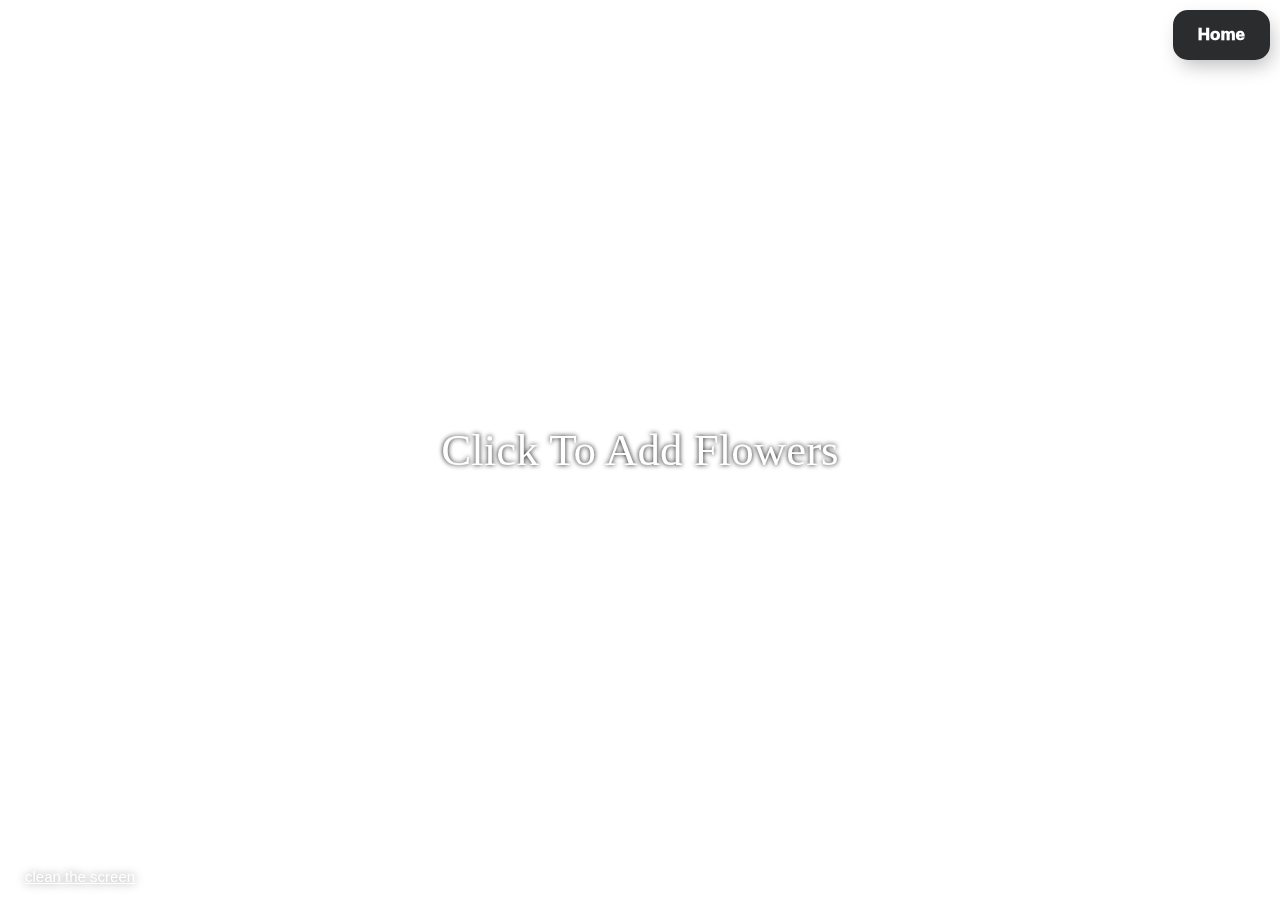
<file: HTML/flores/flor6.html>
<!DOCTYPE html>
<html lang="en">

<head>
    <meta charset="UTF-8">
    <meta name="viewport" content="width=device-width, initial-scale=1.0">
    <title>Flor Naranja</title>
    <script>
        // Lista de archivos HTML para las animaciones
        const animationPages = [
            './flor1.html',
            './flor2.html',
            './flor3.html',
            './flor4.html',
            './flor5.html',
            './flor7.html',
            // Agrega más archivos según tus animaciones
        ];
        if (performance.navigation.type === performance.navigation.TYPE_RELOAD) {
            const randomIndex = Math.floor(Math.random() * animationPages.length);
            const selectedPage = animationPages[randomIndex];

            // Redirigir al archivo seleccionado
            window.location.href = selectedPage;
        }
    </script>
    <script type="module">
    import * as THREE from "https://cdn.skypack.dev/three@0.133.1/build/three.module.js";

        const canvasEl = document.querySelector("#canvas");
        const cleanBtn = document.querySelector(".clean-btn");

        const pointer = {
            x: .66,
            y: .3,
            clicked: true,
        };

        // for codepen preview
        window.setTimeout(() => {
            pointer.x = .75;
            pointer.y = .5;
            pointer.clicked = true;
        }, 700);


        let basicMaterial, shaderMaterial;
        let renderer = new THREE.WebGLRenderer({
            canvas: canvasEl,
            alpha: true,
        });
        renderer.setPixelRatio(Math.min(window.devicePixelRatio, 2));
        let sceneShader = new THREE.Scene();
        let sceneBasic = new THREE.Scene();
        let camera = new THREE.OrthographicCamera(-1, 1, 1, -1, 0, 10);
        let clock = new THREE.Clock();

        let renderTargets = [
            new THREE.WebGLRenderTarget(window.innerWidth, window.innerHeight),
            new THREE.WebGLRenderTarget(window.innerWidth, window.innerHeight)
        ];

        createPlane();
        updateSize();

        window.addEventListener("resize", () => {
            updateSize();
            cleanCanvas();
        });

        render();

        let isTouchScreen = false;

        window.addEventListener("click", e => {
            if (!isTouchScreen) {
                pointer.x = e.pageX / window.innerWidth;
                pointer.y = e.pageY / window.innerHeight;
                pointer.clicked = true;
            }
        });
        window.addEventListener("touchstart", e => {
            isTouchScreen = true;
            pointer.x = e.targetTouches[0].pageX / window.innerWidth;
            pointer.y = e.targetTouches[0].pageY / window.innerHeight;
            pointer.clicked = true;
        });

        cleanBtn.addEventListener("click", cleanCanvas);

        function cleanCanvas() {
            pointer.vanishCanvas = true;
            setTimeout(() => {
                pointer.vanishCanvas = false;
            }, 50);
        }

        function createPlane() {
            shaderMaterial = new THREE.ShaderMaterial({
                uniforms: {
                    u_stop_time: { type: "f", value: 0. },
                    u_stop_randomizer: { type: "v2", value: new THREE.Vector2(Math.random(), Math.random()) },
                    u_cursor: { type: "v2", value: new THREE.Vector2(pointer.x, pointer.y) },
                    u_ratio: { type: "f", value: window.innerWidth / window.innerHeight },
                    u_texture: { type: "t", value: null },
                    u_clean: { type: "f", value: 1. },
                },
                vertexShader: document.getElementById("vertexShader").textContent,
                fragmentShader: document.getElementById("fragmentShader").textContent
            });
            basicMaterial = new THREE.MeshBasicMaterial();
            const planeGeometry = new THREE.PlaneGeometry(2, 2);
            const planeBasic = new THREE.Mesh(planeGeometry, basicMaterial);
            const planeShader = new THREE.Mesh(planeGeometry, shaderMaterial);
            sceneBasic.add(planeBasic);
            sceneShader.add(planeShader);
        }

        function render() {

            shaderMaterial.uniforms.u_clean.value = pointer.vanishCanvas ? 0 : 1;
            shaderMaterial.uniforms.u_texture.value = renderTargets[0].texture;

            if (pointer.clicked) {
                shaderMaterial.uniforms.u_cursor.value = new THREE.Vector2(pointer.x, 1 - pointer.y);
                shaderMaterial.uniforms.u_stop_randomizer.value = new THREE.Vector2(Math.random(), Math.random());
                shaderMaterial.uniforms.u_stop_time.value = 0.;
                pointer.clicked = false;
            }
            shaderMaterial.uniforms.u_stop_time.value += clock.getDelta();


            renderer.setRenderTarget(renderTargets[1]);
            renderer.render(sceneShader, camera);
            basicMaterial.map = renderTargets[1].texture;
            renderer.setRenderTarget(null);
            renderer.render(sceneBasic, camera);

            let tmp = renderTargets[0];
            renderTargets[0] = renderTargets[1];
            renderTargets[1] = tmp;

            requestAnimationFrame(render);
        }

        function updateSize() {
            shaderMaterial.uniforms.u_ratio.value = window.innerWidth / window.innerHeight;
            renderer.setSize(window.innerWidth, window.innerHeight);
        }
    </script>
</head>

<body>
    <a href="/HTML/main.html">
        <button>Home</button>
    </a>
    <style>
        html,
        body {
            overflow: hidden;
            padding: 0;
            margin: 0;
        }

        .container {
            position: fixed;
            top: 0;
            left: 0;
            width: 100%;
            height: 100vh;
            display: flex;
            flex-direction: column-reverse;
            align-items: start;
        }

        .clean-btn {
            z-index: 1;
            font-family: sans-serif;
            font-size: 15px;
            color: white;
            text-shadow: 0 0 10px #000000;
            user-select: none;
            padding: 0 0 15px 25px;
            cursor: pointer;
            text-decoration: underline;
            opacity: .5;
        }

        canvas {
            position: absolute;
            top: 0;
            left: 0;
            display: block;
        }

        .name {
            position: fixed;
            top: 50%;
            left: 50%;
            width: 100%;
            transform: translate(-50%, -50%);
            color: white;
            text-align: center;
            font-size: 4vw;
            text-shadow: 0 0 5px #000000;
            user-select: none;
            pointer-events: none;
        }

        @media all and (min-width: 640px) {
            .name {
                font-size: 45px
            }
        }
        button {
      padding: 15px 25px;
      border: unset;
      border-radius: 15px;
      color: white;
      /* Texto siempre blanco */
      background: rgb(42, 44, 46);
      font-weight: 1000;
      font-size: 17px;
      position: fixed;
      /* Fija el botón en pantalla */
      top: 10px;
      /* Espaciado desde la parte superior */
      right: 10px;
      /* Espaciado desde la derecha */
      z-index: 1000;
      /* Asegura que esté sobre otros elementos */
      -webkit-box-shadow: 4px 8px 19px -3px rgba(0, 0, 0, 0.27);
      box-shadow: 4px 8px 19px -3px rgba(0, 0, 0, 0.27);
      transition: all 250ms;
      overflow: hidden;
    }

    button::before {
      content: "";
      position: absolute;
      top: 0;
      left: 0;
      height: 100%;
      width: 0;
      border-radius: 15px;
      background-color: #212121;
      z-index: -1;
      -webkit-box-shadow: 4px 8px 19px -3px rgba(0, 0, 0, 0.27);
      box-shadow: 4px 8px 19px -3px rgba(0, 0, 0, 0.27);
      transition: all 250ms;
    }

    button:hover {
      color: white;
      /* Mantiene el color blanco al hacer hover */
    }

    button:hover::before {
      width: 100%;
    }
    </style>
    <div class="container">
        <canvas id="canvas"></canvas>
        <div class="clean-btn">
            clean the screen
        </div>
    </div>

    <div class="name">
        Click To Add Flowers
    </div>

    <script type="x-shader/x-fragment" id="fragmentShader">
        #define PI 3.14159265359
    
        uniform float u_ratio;
        uniform vec2 u_cursor;
        uniform float u_stop_time;
        uniform float u_clean;
        uniform vec2 u_stop_randomizer;
    
        uniform sampler2D u_texture;
        varying vec2 vUv;
    
        // --------------------------------
        // 2D noise
    
        vec3 mod289(vec3 x) { return x - floor(x * (1.0 / 289.0)) * 289.0; }
        vec2 mod289(vec2 x) { return x - floor(x * (1.0 / 289.0)) * 289.0; }
        vec3 permute(vec3 x) { return mod289(((x*34.0)+1.0)*x); }
        float snoise(vec2 v) {
            const vec4 C = vec4(0.211324865405187, 0.366025403784439, -0.577350269189626, 0.024390243902439);
            vec2 i = floor(v + dot(v, C.yy));
            vec2 x0 = v - i + dot(i, C.xx);
            vec2 i1;
            i1 = (x0.x > x0.y) ? vec2(1.0, 0.0) : vec2(0.0, 1.0);
            vec4 x12 = x0.xyxy + C.xxzz;
            x12.xy -= i1;
            i = mod289(i);
            vec3 p = permute(permute(i.y + vec3(0.0, i1.y, 1.0)) + i.x + vec3(0.0, i1.x, 1.0));
            vec3 m = max(0.5 - vec3(dot(x0, x0), dot(x12.xy, x12.xy), dot(x12.zw, x12.zw)), 0.0);
            m = m*m;
            m = m*m;
            vec3 x = 2.0 * fract(p * C.www) - 1.0;
            vec3 h = abs(x) - 0.5;
            vec3 ox = floor(x + 0.5);
            vec3 a0 = x - ox;
            m *= 1.79284291400159 - 0.85373472095314 * (a0*a0 + h*h);
            vec3 g;
            g.x = a0.x * x0.x + h.x * x0.y;
            g.yz = a0.yz * x12.xz + h.yz * x12.yw;
            return 130.0 * dot(m, g);
        }
    
    
        float get_flower_shape(vec2 _p, float _pet_n, float _angle, float _outline) {
            _angle *= 3.;
    
            _p = vec2(_p.x * cos(_angle) - _p.y * sin(_angle),
            _p.x * sin(_angle) + _p.y * cos(_angle));
    
            float a = atan(_p.y, _p.x);
    
            float flower_sectoral_shape = pow(abs(sin(a * _pet_n)), .4) + .25;
    
            vec2 flower_size_range = vec2(.03, .1);
            float size = flower_size_range[0] + u_stop_randomizer[0] * flower_size_range[1];
    
            float flower_radial_shape = pow(length(_p) / size, 2.);
            flower_radial_shape -= .1 * sin(8. * a); // add noise
            flower_radial_shape = max(.1, flower_radial_shape);
            flower_radial_shape += smoothstep(0., 0.03, -_p.y + .2 * abs(_p.x));
    
            float grow_time = step(.25, u_stop_time) * pow(u_stop_time, .3);
            float flower_shape = 1. - smoothstep(0., flower_sectoral_shape, _outline * flower_radial_shape / grow_time);
    
            flower_shape *= (1. - step(1., grow_time));
    
            return flower_shape;
        }
    
        float get_stem_shape(vec2 _p, vec2 _uv, float _w, float _angle) {
    
              _w = max(.004, _w);
             
            float x_offset = _p.y * sin(_angle);
            x_offset *= pow(3. * _uv.y, 2.);
            _p.x -= x_offset;
    
            // add horizontal noise to the cursor coordinale
            float noise_power = .5;
            float cursor_horizontal_noise = noise_power * snoise(2. * _uv * u_stop_randomizer[0]);
            cursor_horizontal_noise *= pow(dot(_p.y, _p.y), .6);// moise to be zero at cursor
            cursor_horizontal_noise *= pow(dot(_uv.y, _uv.y), .3);// moise to be zero at bottom
            _p.x += cursor_horizontal_noise;
    
            // vertical line through the cursor point (_p.x)
            float left = smoothstep(-_w, 0., _p.x);
            float right = 1. - smoothstep(0., _w, _p.x);
            float stem_shape = left * right;
    
            // make it grow + don't go up to the cursor point
            float grow_time = 1. - smoothstep(0., .2, u_stop_time);
            float stem_top_mask = smoothstep(0., pow(grow_time, .5), .03 -_p.y);
            stem_shape *= stem_top_mask;
    
            // stop drawing once done
            stem_shape *= (1. - step(.17, u_stop_time));
    
            return stem_shape;
        }
    
        void main() {
    
            vec3 base = texture2D(u_texture, vUv).xyz;
    
            vec2 uv = vUv;
            uv.x *= u_ratio;
            vec2 cursor = vUv - u_cursor.xy;
            cursor.x *= u_ratio;
            
            vec3 stem_color = vec3(.1 + u_stop_randomizer[0] * .6, .6, .2);
            vec3 flower_color = vec3(.6 + .5 * u_stop_randomizer[1], .1, .9 - .5 * u_stop_randomizer[1]);
    
            float angle = .5 * (u_stop_randomizer[0] - .5);
    
            float stem_shape = get_stem_shape(cursor, uv, .003, angle);
            stem_shape += get_stem_shape(cursor + vec2(0., .2 + .5 * u_stop_randomizer[0]), uv, .003, angle);
            float stem_mask = 1. - get_stem_shape(cursor, uv, .004, angle);
            stem_mask -= get_stem_shape(cursor + vec2(0., .2 + .5 * u_stop_randomizer[0]), uv, .004, angle);
    
            float petals_back_number = 1. + floor(u_stop_randomizer[0] * 2.);
            float angle_offset = -(2. * step(0., angle) - 1.) * .1 * u_stop_time;
            float flower_back_shape = get_flower_shape(cursor, petals_back_number, angle + angle_offset, 1.5);
            float flower_back_mask = 1. - get_flower_shape(cursor, petals_back_number, angle + angle_offset, 1.6);
    
            float petals_front_number = 2. + floor(u_stop_randomizer[1] * 2.);
            float flower_front_shape = get_flower_shape(cursor, petals_front_number, angle, 1.);
            float flower_front_mask = 1. - get_flower_shape(cursor, petals_front_number, angle, .95);
    
            vec3 color = base;
            color *= stem_mask;
            color *= flower_back_mask;
            color *= flower_front_mask;
    
            color += (stem_shape * stem_color);
    
            color += (flower_back_shape * (flower_color + vec3(0., .8 * u_stop_time, 0.)));
            color += (flower_front_shape * flower_color);
    
            color.r *= 1. - (.5 * flower_back_shape * flower_front_shape);
            color.b *= 1. - (flower_back_shape * flower_front_shape);
    
    
            color *= u_clean;
    
            gl_FragColor = vec4(color, 1.);
        }
    
    </script>

    <script type="x-shader/x-vertex" id="vertexShader">
        varying vec2 vUv;
        void main() {
            vUv = uv;
            gl_Position = vec4(position, 1.);
        }
    </script>
</body>
</file>
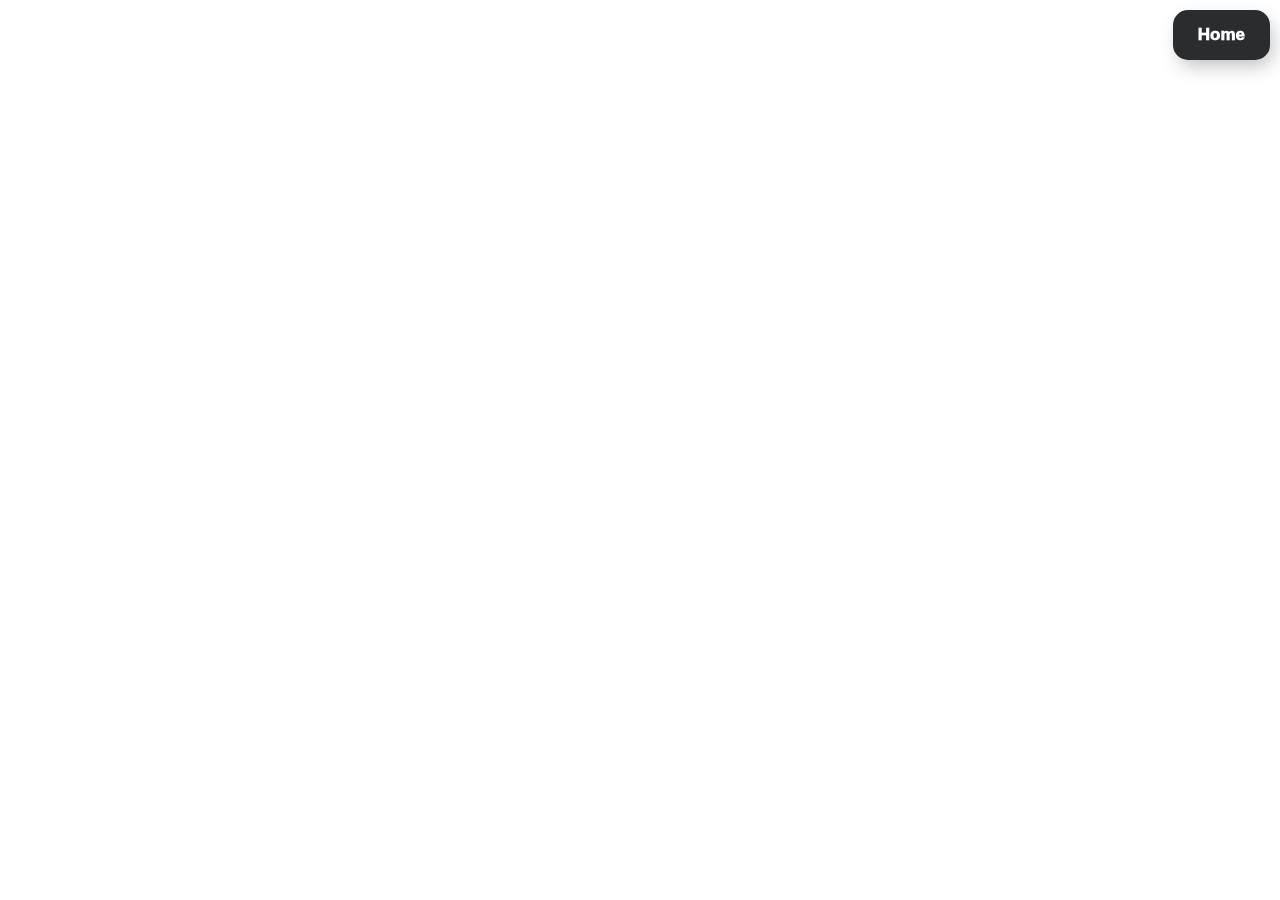
<file: HTML/flores/flor7.html>
<!DOCTYPE html>
<html lang="en">

<head>
    <meta charset="UTF-8">
    <meta name="viewport" content="width=device-width, initial-scale=1.0">
    <title>Flor Naranja</title>
    <script>
        // Lista de archivos HTML para las animaciones
        const animationPages = [
            './flor1.html',
            './flor3.html',
            './flor4.html',
            './flor5.html',
            './flor6.html',
            // Agrega más archivos según tus animaciones
        ];
        if (performance.navigation.type === performance.navigation.TYPE_RELOAD) {
            const randomIndex = Math.floor(Math.random() * animationPages.length);
            const selectedPage = animationPages[randomIndex];

            // Redirigir al archivo seleccionado
            window.location.href = selectedPage;
        }
    </script>
    <script type="module">
        //
        //  1st of 4 demos made for Codrops "Typing Effects 
        //  with Three.js" tutorial.

        //  https://tympanus.net/codrops/2022/11/08/3d-typing-effects-with-three-js/
        // 
        import * as THREE from "https://cdn.skypack.dev/three@0.133.1/build/three.module";
        import { OrbitControls } from 'https://cdn.skypack.dev/three@0.133.1/examples/jsm/controls/OrbitControls'

        // DOM selectors
        const containerEl = document.querySelector('.container');
        const textInputEl = document.querySelector('#text-input');

        // Settings
        const fontName = 'Verdana';
        const textureFontSize = 70;
        const fontScaleFactor = .075;

        // We need to keep the style of editable <div> (hidden inout field) and canvas
        textInputEl.style.fontSize = textureFontSize + 'px';
        textInputEl.style.font = '100 ' + textureFontSize + 'px ' + fontName;
        textInputEl.style.lineHeight = 1.1 * textureFontSize + 'px';

        // 3D scene related globals
        let scene, camera, renderer, textCanvas, textCtx, particleGeometry, dummy, clock, cursorMesh;
        let flowerInstancedMesh, leafInstancedMesh, flowerMaterial, leafMaterial;

        // String to show
        let string = 'Te quiero<div>mucho</div>';

        // Coordinates data per 2D canvas and 3D scene
        let textureCoordinates = [];

        // 1d-array of data objects to store and change params of each instance
        let particles = [];

        // Parameters of whole string per 2D canvas and 3D scene
        let stringBox = {
            wTexture: 0,
            wScene: 0,
            hTexture: 0,
            hScene: 0,
            caretPosScene: []
        };

        // ---------------------------------------------------------------

        textInputEl.innerHTML = string;
        textInputEl.focus();

        init();
        createEvents();
        setCaretToEndOfInput();
        handleInput();
        refreshText();
        render();

        // ---------------------------------------------------------------

        function init() {
            camera = new THREE.PerspectiveCamera(45, window.innerWidth / window.innerHeight, .1, 1000);
            camera.position.z = 18;

            scene = new THREE.Scene();

            renderer = new THREE.WebGLRenderer({
                alpha: true
            });
            renderer.setPixelRatio(window.devicePixelRatio);
            renderer.setSize(window.innerWidth, window.innerHeight);
            containerEl.appendChild(renderer.domElement);

            const orbit = new OrbitControls(camera, renderer.domElement);
            orbit.enablePan = false;

            textCanvas = document.createElement('canvas');
            textCanvas.width = textCanvas.height = 0;
            textCtx = textCanvas.getContext('2d');
            particleGeometry = new THREE.PlaneGeometry(1.2, 1.2);
            const flowerTexture = new THREE.TextureLoader().load('https://ksenia-k.com/img/threejs/flower.png');
            flowerMaterial = new THREE.MeshBasicMaterial({
                alphaMap: flowerTexture,
                opacity: .3,
                depthTest: false,
                transparent: true,
            });
            const leafTexture = new THREE.TextureLoader().load('https://ksenia-k.com/img/threejs/leaf.png');
            leafMaterial = new THREE.MeshBasicMaterial({
                alphaMap: leafTexture,
                opacity: .35,
                depthTest: false,
                transparent: true,
            });

            dummy = new THREE.Object3D();
            clock = new THREE.Clock();

            const cursorGeometry = new THREE.BoxGeometry(.1, 4.5, .03);
            cursorGeometry.translate(.2, -2.9, 0)
            const cursorMaterial = new THREE.MeshBasicMaterial({
                color: 0x000000,
                transparent: true,
            });
            cursorMesh = new THREE.Mesh(cursorGeometry, cursorMaterial);
            scene.add(cursorMesh);
        }


        // ---------------------------------------------------------------

        function createEvents() {
            document.addEventListener('keyup', () => {
                handleInput();
                refreshText();
            });

            document.addEventListener('click', () => {
                textInputEl.focus();
                setCaretToEndOfInput();
            });
            // textInputEl.addEventListener('blur', () => {
            // textInputEl.focus();
            // });
            textInputEl.addEventListener('focus', () => {
                clock.elapsedTime = 0;
            });

            window.addEventListener('resize', () => {
                camera.aspect = window.innerWidth / window.innerHeight;
                camera.updateProjectionMatrix();
                renderer.setSize(window.innerWidth, window.innerHeight);
            });
        }

        function setCaretToEndOfInput() {
            document.execCommand('selectAll', false, null);
            document.getSelection().collapseToEnd();
        }

        function handleInput() {
            if (isNewLine(textInputEl.firstChild)) {
                textInputEl.firstChild.remove();
            }
            if (isNewLine(textInputEl.lastChild)) {
                if (isNewLine(textInputEl.lastChild.previousSibling)) {
                    textInputEl.lastChild.remove();
                }
            }

            string = textInputEl.innerHTML
                .replaceAll("<p>", "\n")
                .replaceAll("</p>", "")
                .replaceAll("<div>", "\n")
                .replaceAll("</div>", "")
                .replaceAll("<br>", "")
                .replaceAll("<br/>", "")
                .replaceAll("&nbsp;", " ");

            stringBox.wTexture = textInputEl.clientWidth;
            stringBox.wScene = stringBox.wTexture * fontScaleFactor
            stringBox.hTexture = textInputEl.clientHeight;
            stringBox.hScene = stringBox.hTexture * fontScaleFactor
            stringBox.caretPosScene = getCaretCoordinates().map(c => c * fontScaleFactor);

            function isNewLine(el) {
                if (el) {
                    if (el.tagName) {
                        if (el.tagName.toUpperCase() === 'DIV' || el.tagName.toUpperCase() === 'P') {
                            if (el.innerHTML === '<br>' || el.innerHTML === '</br>') {
                                return true;
                            }
                        }
                    }
                }
                return false
            }

            function getCaretCoordinates() {
                const range = window.getSelection().getRangeAt(0);
                const needsToWorkAroundNewlineBug =
                    range.startContainer.nodeName.toLowerCase() === "div" &&
                    range.startOffset === 0;
                if (needsToWorkAroundNewlineBug) {
                    return [
                        range.startContainer.offsetLeft,
                        range.startContainer.offsetTop
                    ];
                } else {
                    const rects = range.getClientRects();
                    if (rects[0]) {
                        return [rects[0].left, rects[0].top];
                    } else {
                        document.execCommand("selectAll", false, null);
                        return [0, 0];
                    }
                }

            }

        }

        // ---------------------------------------------------------------

        function render() {
            requestAnimationFrame(render);
            updateParticlesMatrices();
            updateCursorOpacity();
            renderer.render(scene, camera);
        }

        // ---------------------------------------------------------------

        function refreshText() {
            sampleCoordinates();

            particles = textureCoordinates.map((c, cIdx) => {
                const x = c.x * fontScaleFactor;
                const y = c.y * fontScaleFactor;
                let p = (c.old && particles[cIdx]) ? particles[cIdx] : Math.random() > .2 ? new Flower([x, y]) : new Leaf([x, y]);
                if (c.toDelete) {
                    p.toDelete = true;
                    p.scale = p.maxScale;
                }
                return p;
            });

            recreateInstancedMesh();
            makeTextFitScreen();
            updateCursorPosition();
        }

        // ---------------------------------------------------------------
        // Input string to textureCoordinates

        function sampleCoordinates() {
            // Draw text
            const lines = string.split(`\n`);
            const linesNumber = lines.length;
            textCanvas.width = stringBox.wTexture;
            textCanvas.height = stringBox.hTexture;
            textCtx.font = '100 ' + textureFontSize + 'px ' + fontName;
            textCtx.fillStyle = '#2a9d8f';
            textCtx.clearRect(0, 0, textCanvas.width, textCanvas.height);
            for (let i = 0; i < linesNumber; i++) {
                textCtx.fillText(lines[i], 0, (i + .8) * stringBox.hTexture / linesNumber);
            }

            // Sample coordinates
            if (stringBox.wTexture > 0) {

                // Image data to 2d array
                const imageData = textCtx.getImageData(0, 0, textCanvas.width, textCanvas.height);
                const imageMask = Array.from(Array(textCanvas.height), () => new Array(textCanvas.width));
                for (let i = 0; i < textCanvas.height; i++) {
                    for (let j = 0; j < textCanvas.width; j++) {
                        imageMask[i][j] = imageData.data[(j + i * textCanvas.width) * 4] > 0;
                    }
                }

                if (textureCoordinates.length !== 0) {

                    // Clean up: delete coordinates and particles which disappeared on the prev step
                    // We need to keep same indexes for coordinates and particles to reuse old particles properly
                    textureCoordinates = textureCoordinates.filter(c => !c.toDelete);
                    particles = particles.filter(c => !c.toDelete);

                    // Go through existing coordinates (old to keep, toDelete for fade-out animation)
                    textureCoordinates.forEach(c => {
                        if (imageMask[c.y]) {
                            if (imageMask[c.y][c.x]) {
                                c.old = true;
                                if (!c.toDelete) {
                                    imageMask[c.y][c.x] = false;
                                }
                            } else {
                                c.toDelete = true;
                            }
                        } else {
                            c.toDelete = true;
                        }
                    });
                }

                // Add new coordinates
                for (let i = 0; i < textCanvas.height; i++) {
                    for (let j = 0; j < textCanvas.width; j++) {
                        if (imageMask[i][j]) {
                            textureCoordinates.push({
                                x: j,
                                y: i,
                                old: false,
                                toDelete: false
                            })
                        }
                    }
                }

            } else {
                textureCoordinates = [];
            }
        }


        // ---------------------------------------------------------------
        // Handling params of each particle

        function Flower([x, y]) {
            this.type = 0;
            this.x = x + .2 * (Math.random() - .5);
            this.y = y + .2 * (Math.random() - .5);
            this.z = 0;

            this.color = Math.random() * 60;

            this.isGrowing = true;
            this.toDelete = false;

            this.scale = 0;
            this.maxScale = .9 * Math.pow(Math.random(), 20);
            this.deltaScale = .03 + .1 * Math.random();
            this.age = Math.PI * Math.random();
            this.ageDelta = .01 + .02 * Math.random();
            this.rotationZ = .5 * Math.random() * Math.PI;

            this.grow = function () {
                this.age += this.ageDelta;
                if (this.isGrowing) {
                    this.deltaScale *= .99;
                    this.scale += this.deltaScale;
                    if (this.scale >= this.maxScale) {
                        this.isGrowing = false;
                    }
                } else if (this.toDelete) {
                    this.deltaScale *= 1.1;
                    this.scale -= this.deltaScale;
                    if (this.scale <= 0) {
                        this.scale = 0;
                        this.deltaScale = 0;
                    }
                } else {
                    this.scale = this.maxScale + .2 * Math.sin(this.age);
                    this.rotationZ += .001 * Math.cos(this.age);
                }
            }
        }

        function Leaf([x, y]) {
            this.type = 1;
            this.x = x;
            this.y = y;
            this.z = 0;

            this.rotationZ = .6 * (Math.random() - .5) * Math.PI;

            this.color = 100 + Math.random() * 50;

            this.isGrowing = true;
            this.toDelete = false;

            this.scale = 0;
            this.maxScale = .1 + .7 * Math.pow(Math.random(), 7);
            this.deltaScale = .03 + .03 * Math.random();
            this.age = Math.PI * Math.random();

            this.grow = function () {
                if (this.isGrowing) {
                    this.deltaScale *= .99;
                    this.scale += this.deltaScale;
                    if (this.scale >= this.maxScale) {
                        this.isGrowing = false;
                    }
                }
                if (this.toDelete) {
                    this.deltaScale *= 1.1;
                    this.scale -= this.deltaScale;
                    if (this.scale <= 0) {
                        this.scale = 0;
                    }
                }
            }
        }

        // ---------------------------------------------------------------
        // Handle instances

        function recreateInstancedMesh() {
            scene.remove(flowerInstancedMesh, leafInstancedMesh);
            const totalNumberOfFlowers = particles.filter(v => v.type === 0).length;
            const totalNumberOfLeafs = particles.filter(v => v.type === 1).length;
            flowerInstancedMesh = new THREE.InstancedMesh(particleGeometry, flowerMaterial, totalNumberOfFlowers);
            leafInstancedMesh = new THREE.InstancedMesh(particleGeometry, leafMaterial, totalNumberOfLeafs);
            scene.add(flowerInstancedMesh, leafInstancedMesh);

            let flowerIdx = 0;
            let leafIdx = 0;
            particles.forEach(p => {
                if (p.type === 0) {
                    flowerInstancedMesh.setColorAt(flowerIdx, new THREE.Color("hsl(" + p.color + ", 100%, 50%)"));
                    flowerIdx++;
                } else {
                    leafInstancedMesh.setColorAt(leafIdx, new THREE.Color("hsl(" + p.color + ", 100%, 20%)"));
                    leafIdx++;
                }
            })

            leafInstancedMesh.position.x = flowerInstancedMesh.position.x = -.5 * stringBox.wScene;
            leafInstancedMesh.position.y = flowerInstancedMesh.position.y = -.5 * stringBox.hScene;
        }

        function updateParticlesMatrices() {
            let flowerIdx = 0;
            let leafIdx = 0;
            particles.forEach(p => {
                p.grow();
                dummy.quaternion.copy(camera.quaternion);
                dummy.rotation.z += p.rotationZ;
                dummy.scale.set(p.scale, p.scale, p.scale);
                dummy.position.set(p.x, stringBox.hScene - p.y, p.z);
                if (p.type === 1) {
                    dummy.position.y += .5 * p.scale;
                }
                dummy.updateMatrix();
                if (p.type === 0) {
                    flowerInstancedMesh.setMatrixAt(flowerIdx, dummy.matrix);
                    flowerIdx++;
                } else {
                    leafInstancedMesh.setMatrixAt(leafIdx, dummy.matrix);
                    leafIdx++;
                }
            })
            flowerInstancedMesh.instanceMatrix.needsUpdate = true;
            leafInstancedMesh.instanceMatrix.needsUpdate = true;
        }

        // ---------------------------------------------------------------
        // Move camera so the text is always visible

        function makeTextFitScreen() {
            const fov = camera.fov * (Math.PI / 180);
            const fovH = 2 * Math.atan(Math.tan(fov / 2) * camera.aspect);
            const dx = Math.abs(.55 * stringBox.wScene / Math.tan(.5 * fovH));
            const dy = Math.abs(.55 * stringBox.hScene / Math.tan(.5 * fov));
            const factor = Math.max(dx, dy) / camera.position.length();
            if (factor > 1) {
                camera.position.x *= factor;
                camera.position.y *= factor;
                camera.position.z *= factor;
            }
        }

        // ---------------------------------------------------------------
        // Cursor related

        function updateCursorPosition() {
            cursorMesh.position.x = -.5 * stringBox.wScene + stringBox.caretPosScene[0];
            cursorMesh.position.y = .5 * stringBox.hScene - stringBox.caretPosScene[1];
        }

        function updateCursorOpacity() {
            let roundPulse = (t) => Math.sign(Math.sin(t * Math.PI)) * Math.pow(Math.sin((t % 1) * 3.14), .2);

            if (document.hasFocus() && document.activeElement === textInputEl) {
                cursorMesh.material.opacity = roundPulse(2 * clock.getElapsedTime());
            } else {
                cursorMesh.material.opacity = 0;
            }
        }
    </script>
</head>

<body>
    <a href="/HTML/main.html">
        <button>Home</button>
    </a>
    <style>
        html,
        body {
            padding: 0;
            margin: 0;
        }

        .container {
            position: fixed;
            top: 0;
            left: 0;
        }

        #text-input {
            position: fixed;
            top: 0;
            left: 0;
            opacity: 0;
            pointer-events: none;
        }

        .links {
            position: fixed;
            bottom: 20px;
            right: 20px;
            font-size: 18px;
            font-family: sans-serif;
        }

        .links a {
            text-decoration: none;
            color: black;
            margin-left: 1em;
        }

        .links a:hover {
            text-decoration: underline;
        }

        .links a img.icon {
            display: inline-block;
            height: 1em;
            margin: 0 0 -0.1em 0.3em;
        }
        button {
      padding: 15px 25px;
      border: unset;
      border-radius: 15px;
      color: white;
      /* Texto siempre blanco */
      background: rgb(42, 44, 46);
      font-weight: 1000;
      font-size: 17px;
      position: fixed;
      /* Fija el botón en pantalla */
      top: 10px;
      /* Espaciado desde la parte superior */
      right: 10px;
      /* Espaciado desde la derecha */
      z-index: 1000;
      /* Asegura que esté sobre otros elementos */
      -webkit-box-shadow: 4px 8px 19px -3px rgba(0, 0, 0, 0.27);
      box-shadow: 4px 8px 19px -3px rgba(0, 0, 0, 0.27);
      transition: all 250ms;
      overflow: hidden;
    }

    button::before {
      content: "";
      position: absolute;
      top: 0;
      left: 0;
      height: 100%;
      width: 0;
      border-radius: 15px;
      background-color: #212121;
      z-index: -1;
      -webkit-box-shadow: 4px 8px 19px -3px rgba(0, 0, 0, 0.27);
      box-shadow: 4px 8px 19px -3px rgba(0, 0, 0, 0.27);
      transition: all 250ms;
    }

    button:hover {
      color: white;
      /* Mantiene el color blanco al hacer hover */
    }

    button:hover::before {
      width: 100%;
    }
    </style>
    <div id="text-input" contenteditable="true"></div>
    <div class="container"></div>
</body>
</file>
<file: CSS/index.css>
@import url('https://fonts.googleapis.com/css2?family=Instrument+Sans:ital,wght@0,400..700;1,400..700&family=JetBrains+Mono:ital,wght@0,100..800;1,100..800&display=swap');

@media (max-width: 575.98px) {
  .modal {
    max-width: 70%;
    height: auto;
    margin-left: 0;
    margin-right: 10px;
    margin-right: 10%;
    border-radius: 20px;
  }

  #First-name {
    max-width: 50%;
    margin-right: 5px;
  }

  .field {
    font-size: 16px;
    padding: 8px;
  }

  .sign {
    padding: 8px 12px;
  }

  .signature-main {
    min-height: 40px;
  }
}

body {
  background: url('https://img.freepik.com/premium-photo/abstract-blurred-sky-colorful_40299-22.jpg') no-repeat center center fixed;
  -webkit-background-size: cover;
  -moz-background-size: cover;
  -o-background-size: cover;
  background-size: cover;
}

.error-message {
  display: none;
  color: red;
  font-size: 14px;
  margin-top: 10px;
}

.error-message.active {
  display: block;
}

.modal {
  position: absolute;
  left: 50%;
  top: 50%;
  transform: translate(-50%, -50%);
  display: flex;
  flex-direction: column;
  align-items: stretch;
  gap: 36px;
  width: 380px;
  height: 52px;
  padding: 24px;
  border-radius: 40px;
  overflow: hidden;
  background: linear-gradient(180deg, rgba(255, 255, 255, 0.5) 0%, rgba(255, 255, 255, 0.2) 100%);
  box-shadow: 0 0 16px 0 rgba(0, 0, 0, 0);
  transition: 0.4s ease height, 0.4s ease padding, 0.2s border-radius, 0.6s ease box-shadow;
}

.modal:hover {
  box-shadow: 0 24px 48px -24px rgba(0, 0, 0, 0.025);
}

.modal.active {
  height: 160px;
  padding: 32px;
  border-radius: 48px;
}

.field-wrapper {
  position: relative;
  display: flex;
  flex-direction: column;
  align-items: stretch;
}

.field {
  font-family: "Instrument Sans", sans-serif;
  font-optical-sizing: auto;
  font-style: normal;
  /*   font-variation-settings: "wdth" 100; */
  font-size: 20px;
  display: flex;
  align-items: center;
  min-height: 48px;
  border-radius: 16px;
  border: 1px solid rgba(0, 0, 0, 0.05);
  padding: 0 12px 2px 12px;
  background: none;
  color: #000;
  outline: none;
  transition: border 0.2s;
}

.active .field {
  border: 1px solid rgba(0, 0, 0, 0.5);
}

.field::placeholder {
  opacity: 0.5;
  color: #000;
}

.sign,
.signed-by {
  font-family: "JetBrains Mono", monospace;
  font-optical-sizing: auto;
  font-style: normal;
  text-transform: uppercase;
  font-size: 14px;
  letter-spacing: 0.02em;
}

.active .signed-by {
  opacity: 1;
}

.sign {
  position: absolute;
  right: 4px;
  top: 50%;
  transform: translateY(-50%);
  display: flex;
  gap: 8px;
  align-items: center;
  height: 44px;
  border-radius: 12px;
  padding: 0 14px 2px 12px;
  background: #000;
  color: #fff;
  border: none;
  opacity: 0.2;
  transition: 0.2s;
}

.active .sign {
  opacity: 1;
}

.signature {
  border-bottom: 1px solid rgba(0, 0, 0, 0.25)
}

.letter-bank {
  display: none;
}

.signed-by {
  color: rgba(0, 0, 0, 0.5);
  opacity: 0;
  padding-bottom: 2px;
  transition: 0.2s ease;
}

.signature-main {
  display: flex;
  min-height: 51px;
  flex-flow: wrap;
  justify-content: start;
}

.signature-main svg path {
  stroke-linejoin: round;
  stroke-linecap: round;
  stroke-width: 1;
  stroke: #000;
  transition: 0.2s stroke-dashoffset;
}

.up,
.lo {
  max-height: 51px;
}

/* letter boxes */
.up.a {
  margin: 0 -10px 0 -7px;
}

.up.b {
  margin: 0 -5px 0 -13px;
}

.up.c {
  margin: 0 -5px 0 -6px;
}

.up.d {
  margin: 0 -6px 0 -6px;
}

.up.e {
  margin: 0 -10px 0 -8px;
}

.up.f {
  margin: 0 -13px 0 -5px;
}

.up.g {
  margin: 0 0px 0 -6px;
}

.up.h {
  margin: 0 -8px 0 -6px;
}

.up.i {
  margin: 0 -25px 0 -16px;
}

.up.j {
  margin: 0 -24px 0 -6px;
}

.up.k {
  margin: 0 -23px 0 -3px;
}

.up.l {
  margin: 0 -7px 0 -5px;
}

.up.m {
  margin: 0 -7px 0 -10px;
}

.up.n {
  margin: 0 -4px 0 -10px;
}

.up.o {
  margin: 0 -1px 0 -1px;
}

.up.p {
  margin: 0 -12px 0 -3px;
}

.up.q {
  margin: 0 -3px 0 -3px;
}

.up.r {
  margin: 0 -8px 0 -4px;
}

.up.s {
  margin: 0 -14px 0 -2px;
}

.up.t {
  margin: 0 -29px 0 -17px;
}

.up.u {
  margin: 0 -10px 0 -1px;
}

.up.v {
  margin: 0 -15px 0 -6px;
}

.up.w {
  margin: 0 -8px 0 -6px;
}

.up.x {
  margin: 0 -11px 0 -13px;
}

.up.y {
  margin: 0 -12px 0 2px;
}

.up.z {
  margin: 0 -9px 0 -8px;
}

.lo.a {
  margin: 0 -4px 0 0;
}

.lo.b {
  margin: 0 -6px 0 -1.5px;
}

.lo.c {
  margin: 0 -4px 0 0;
}

.lo.d {
  margin: 0 -11.3px 0 0;
}

.lo.e {
  margin: 0 -4px 0 0;
}

.lo.f {
  margin: 0 -6px 0 -6px;
}

.lo.g {
  margin: 0 -4px 0 -10px;
}

.lo.h {
  margin: 0 -4px 0 -1px;
}

.lo.i {
  margin: 0 -3.5px 0 0;
}

.lo.j {
  margin: 0 -5px 0 -14px;
}

.lo.k {
  margin: 0 -6.5px 0 0;
}

.lo.l {
  margin: 0 -12px 0 -4px;
}

.lo.m,
.lo.n {
  margin: 0 -5px 0 0;
}

.lo.o {
  margin: 0 -2.5px 0 0;
}

.lo.p {
  margin: 0 -2.5px 0 -10px;
}

.lo.q {
  margin: 0 -2px 0 -6px;
}

.lo.r {
  margin: 0 -3px 0 -1px;
}

.lo.s {
  margin: 0 -4px 0 -4px;
}

.lo.t {
  margin: 0 -12.5px 0 -3.5px;
}

.lo.u,
.lo.v {
  margin: 0 -4.5px 0 0;
}

.lo.w,
.lo.x {
  margin: 0 -4px 0 0;
}

.lo.y {
  margin: 0 -4px 0 -9px;
}

.lo.z {
  margin: 0 -4px 0 -10px;
}

/* letter paths */
.up.a path {
  stroke-dasharray: 190;
  stroke-dashoffset: 190;
}

.up.b path {
  stroke-dasharray: 230;
  stroke-dashoffset: 230;
}

.up.c path {
  stroke-dasharray: 101;
  stroke-dashoffset: 101;
}

.up.d path {
  stroke-dasharray: 194;
  stroke-dashoffset: 194;
}

.up.e path {
  stroke-dasharray: 132;
  stroke-dashoffset: 132;
}

.up.f path {
  stroke-dasharray: 191;
  stroke-dashoffset: 191;
}

.up.g path {
  stroke-dasharray: 145;
  stroke-dashoffset: 145;
}

.up.h path {
  stroke-dasharray: 235;
  stroke-dashoffset: 235;
}

.up.i path {
  stroke-dasharray: 128;
  stroke-dashoffset: 128;
}

.up.j path {
  stroke-dasharray: 174;
  stroke-dashoffset: 174;
}

.up.k path {
  stroke-dasharray: 244;
  stroke-dashoffset: 244;
}

.up.l path {
  stroke-dasharray: 83;
  stroke-dashoffset: 83;
}

.up.m path {
  stroke-dasharray: 176;
  stroke-dashoffset: 176;
}

.up.n path {
  stroke-dasharray: 111;
  stroke-dashoffset: 111;
}

.up.o path {
  stroke-dasharray: 167;
  stroke-dashoffset: 167;
}

.up.p path {
  stroke-dasharray: 203;
  stroke-dashoffset: 203;
}

.up.q path {
  stroke-dasharray: 212;
  stroke-dashoffset: 212;
}

.up.r path {
  stroke-dasharray: 235;
  stroke-dashoffset: 235;
}

.up.s path {
  stroke-dasharray: 100;
  stroke-dashoffset: 100;
}

.up.t path {
  stroke-dasharray: 133;
  stroke-dashoffset: 133;
}

.up.u path {
  stroke-dasharray: 136;
  stroke-dashoffset: 136;
}

.up.v path {
  stroke-dasharray: 100;
  stroke-dashoffset: 100;
}

.up.w path {
  stroke-dasharray: 163;
  stroke-dashoffset: 163;
}

.up.x path {
  stroke-dasharray: 153;
  stroke-dashoffset: 153;
}

.up.y path {
  stroke-dasharray: 162;
  stroke-dashoffset: 162;
}

.up.z path {
  stroke-dasharray: 149;
  stroke-dashoffset: 149;
}

.lo.a path {
  stroke-dasharray: 36;
  stroke-dashoffset: 36;
}

.lo.b path {
  stroke-dasharray: 64;
  stroke-dashoffset: 64;
}

.lo.c path {
  stroke-dasharray: 17;
  stroke-dashoffset: 17;
}

.lo.d path {
  stroke-dasharray: 73;
  stroke-dashoffset: 73;
}

.lo.e path {
  stroke-dasharray: 22;
  stroke-dashoffset: 22;
}

.lo.f path {
  stroke-dasharray: 59;
  stroke-dashoffset: 59;
}

.lo.g path {
  stroke-dasharray: 75;
  stroke-dashoffset: 75;
}

.lo.h path {
  stroke-dasharray: 48;
  stroke-dashoffset: 48;
}

.lo.i path {
  stroke-dasharray: 16;
  stroke-dashoffset: 16;
}

.lo.j path {
  stroke-dasharray: 59;
  stroke-dashoffset: 59;
}

.lo.k path {
  stroke-dasharray: 54;
  stroke-dashoffset: 54;
}

.lo.l path {
  stroke-dasharray: 33;
  stroke-dashoffset: 33;
}

.lo.m path {
  stroke-dasharray: 43;
  stroke-dashoffset: 43;
}

.lo.n path {
  stroke-dasharray: 27;
  stroke-dashoffset: 27;
}

.lo.o path {
  stroke-dasharray: 17;
  stroke-dashoffset: 17;
}

.lo.p path {
  stroke-dasharray: 67;
  stroke-dashoffset: 67;
}

.lo.q path {
  stroke-dasharray: 63;
  stroke-dashoffset: 63;
}

.lo.r path {
  stroke-dasharray: 24;
  stroke-dashoffset: 24;
}

.lo.s path {
  stroke-dasharray: 32;
  stroke-dashoffset: 32;
}

.lo.t path {
  stroke-dasharray: 91;
  stroke-dashoffset: 91;
}

.lo.u path {
  stroke-dasharray: 28;
  stroke-dashoffset: 28;
}

.lo.v path {
  stroke-dasharray: 17;
  stroke-dashoffset: 17;
}

.lo.w path {
  stroke-dasharray: 21;
  stroke-dashoffset: 21;
}

.lo.x path {
  stroke-dasharray: 24;
  stroke-dashoffset: 24;
}

.lo.y path {
  stroke-dasharray: 70;
  stroke-dashoffset: 70;
}

.lo.z path {
  stroke-dasharray: 67;
  stroke-dashoffset: 67;
}
</file>
<file: CSS/calendario.css>
@import url('https://fonts.googleapis.com/css?family=Cardo|Pathway+Gothic+One');
/* Extra small devices (portrait phones, less than 576px) */
@media (max-width: 575.98px) {
    .logoimg {
        display: none;
    }

    .logoimgsm {
        position: absolute;
        left: -140px;
        bottom: -37px;
    }

    .nav-item {
        padding-top: 2em;
    }

    .navbar-toggler {
        float: right;
    }

    .navbar-brand-two {
        display: none;
    }
}

/* Small devices (landscape phones, entre 576px y 767.98px) */
@media (min-width: 576px) and (max-width: 767.98px) {
    .logoimg {
        display: none;
    }

    .logoimgsm {
        position: absolute;
        left: -240px;
        bottom: -37px;
    }

    .nav-item {
        padding-top: 2em;
    }

    .navbar-toggler {
        float: right;
    }

    .navbar-brand-two {
        display: none;
    }
}

/* Medium devices (tablets, entre 768px y 991.98px) */
@media (min-width: 768px) and (max-width: 991.98px) {
    .logoimg {
        display: none;
    }

    .logoimgsm {
        position: absolute;
        left: -340px;
        bottom: -37px;
    }

    .nav-item {
        padding-top: 2em;
    }

    .navbar-toggler {
        float: right;
    }

    .navbar-brand-two {
        display: none;
    }
}

/*----CSS del NavBar------------------------------------------------------------------------------------------------------*/

ul {
    list-style-type: none;
    display: flex;
    gap: 1em;
    margin: 0 !important;
    padding: 0 !important;
}

.nav-link {
    color: white !important;
}

.logoimg,
.logoimgsm {
    width: 5em !important;
}

.container-fluid {
    display: flex;
    justify-content: space-between;
    align-items: center;
    padding: 3em !important;
    background-color: rgb(49, 52, 66);
    margin: 0 !important;
}

.navbar {
    padding: 0 !important;
}

.nav-link {
    cursor: pointer;
    color: #fff;
    text-decoration: none;
    letter-spacing: 0.15em;
    display: inline-block;
    padding: 15px 20px;
    position: relative;
}

.nav-link:after {
    background: none repeat scroll 0 0 transparent;
    bottom: -2px;
    content: "";
    display: block;
    height: 2px;
    left: 50%;
    position: absolute;
    background: #fff;
    transition: width 0.3s ease 0s, left 0.3s ease 0s;
    width: 0;
}

.nav-link:hover:after {
    width: 100%;
    left: 0;
}

.nav-link.nav-active:after {
    width: 100%;
    left: 0;
}

body {
    background-color: rgb(49, 52, 66) !important;
}
</file>
<file: CSS/valentin.css>
/* Estilos generales */
body, html {
    height: 100%;
    margin: 0;
    display: flex;
    justify-content: center;
    align-items: center;
    flex-direction: column;
    text-align: center;
}

/* Contenedor principal */
#valentine-container {
    display: flex;
    flex-direction: column;
    align-items: center;
    justify-content: center;
}

/* Orden de los elementos */
#valentine-message {
    order: 1; /* Primero */
    font-size: 45px;
    font-weight: bold;
    color: darkred;
    margin-bottom: 20px; /* Espacio con la imagen */
}

#valentine-image {
    order: 2; /* Segundo */
    max-width: 15vh;
    height: auto;
    margin-bottom: 20px; /* Espacio con los botones */
}

#button-container {
    order: 3; /* Tercero */
    display: flex;
    justify-content: center;
    gap: 20px;
}

/* Botones */
#buton1, #buton2 {
    width: 150px;
    height: 50px;
    color: white;
    text-align: center;
    line-height: 50px;
    cursor: pointer;
    border-radius: 20px;
    transition: all 0.3s ease;
    position: relative;
}

/* Botón "Sí" */
#buton1 {
    background-color: darkred;
}

/* Botón "No" */
#buton2 {
    background-color: black;
}
#new-video{
    position: absolute;
    top: 50;
    left: 50;
    max-height: 30vh;
}
#new-text {
    position: absolute;
    top: 100px;
    left: 50;
    font-size: 50px;
    font-family: "Roboto Condensed", sans-serif;
    font-weight: bold;
  }

/* 📱 Para móviles (menos de 768px) */
@media (max-width: 768px) {
    #valentine-container {
        flex-direction: column;
        justify-content: center;
    }

    #valentine-message {
        font-size: 35px; /* Reducir tamaño en móviles */
        margin-bottom: 15px; /* Más espacio con la imagen */
    }

    #valentine-image {
        max-width: 80%; /* Reducir tamaño en móviles */
        margin-bottom: 15px;
    }

    #button-container {
        flex-direction: column; /* Apilar botones en móvil */
        gap: 10px;
    }

    #buton1, #buton2 {
        width: 120px;
        height: 45px;
        font-size: 18px;
    }
}

/* 📟 Para tablets (entre 769px y 1024px) */
@media (max-width: 1024px) {
    #valentine-container {
        flex-direction: column;
        align-items: center;
    }

    #valentine-message {
        font-size: 40px;
        margin-bottom: 20px;
    }

    #valentine-image {
        max-width: 70%;
        margin-bottom: 20px;
    }

    #button-container {
        gap: 15px;
    }

    #buton1, #buton2 {
        width: 140px;
        height: 50px;
        font-size: 20px;
    }
}
</file>
<file: CSS/floresCSS/flor3.css>
*,
*::after,
*::before {
  padding: 0;
  margin: 0;
  box-sizing: border-box;
}

:root {
  --color-bg: linear-gradient(to top, #1c1e3b, #000005);
  --color-glass: linear-gradient(to left, #142544, #1a9092);
  --color-water: linear-gradient(to left, #142544, #1b6d6e);
}

body {
  background-image: var(--color-bg);
  min-height: 100vh;
  display: flex;
  justify-content: center;
  align-items: flex-end;
  overflow: hidden;
}

.heading {
  z-index: 100000;
  position: absolute;
  top: 10%;
  left: 5%;
}

.heading h3 {
  font-family: "Edu TAS Beginner";
  font-size: 1.3rem;
  font-weight: 200;
  color: rgb(216, 216, 216);
}

@media only screen and (max-device-width: 828px) and (orientation: portrait) {
  .heading {
    transform: scale(2.5);
    z-index: 100000;
    position: absolute;
    top: 20%;
    left: 40%;
  }
  .heading h3 {
    font-family: "Edu TAS Beginner";
    font-size: 1.3rem;
    font-weight: 200;
    color: rgb(216, 216, 216);
  }
  .flower {
    transform: scale(1.5);
    position: relative;
  }
}
.flower {
  position: relative;
}

.flower__glass {
  width: 10vmin;
  height: 30vmin;
  background-image: var(--color-glass);
  -webkit-clip-path: polygon(0 0, 100% 0, 85% 100%, 15% 100%);
          clip-path: polygon(0 0, 100% 0, 85% 100%, 15% 100%);
  opacity: 0.8;
  position: relative;
}

.flower__glass::after {
  content: "";
  position: absolute;
  bottom: 0;
  left: 0;
  background-color: #182843;
  width: 100%;
  height: 2vmin;
}

.flower__glass::before {
  content: "";
  position: absolute;
  bottom: 0;
  left: 0;
  background-image: var(--color-water);
  width: 100%;
  height: 15vmin;
}

.f-wrapper {
  position: absolute;
  left: 45%;
  bottom: 2vmin;
}

.f-wrapper--2 {
  left: 60%;
  bottom: 5%;
  transform-origin: 10% left;
  transform: rotate(10deg);
}

.f-wrapper--3 {
  z-index: -100;
  left: 30%;
  bottom: 5%;
  transform-origin: 10% left;
  transform: rotate(-12deg);
}

.f-wrapper--3 .flower__line {
  height: 35vmin;
  position: relative;
}

.f-wrapper--3 .flower__line {
  background-image: linear-gradient(to left top, #82fdff 20%, #142544, #104d4e);
}

.f-wrapper--2 .flower__line {
  height: 45vmin;
}

.f-wrapper--2 .f {
  transform: translateX(-50%) rotate(20deg);
}

.f-wrapper--3 .f {
  z-index: 100;
  transform: translate(-30%, -50%) rotate(-20deg);
}

.f-wrapper--3 .flower__leaf--1 {
  width: 8vmin;
  height: 17vmin;
  bottom: 2vmin;
  background-color: #908182;
}

.f-wrapper--2 .flower__leaf--1 {
  width: 8vmin;
  height: 17vmin;
  bottom: 2vmin;
  background-color: #908182;
}

.f-wrapper--2 .f .flower__leaf--8 {
  width: 10vmin;
  height: 9vmin;
  bottom: 3vmin;
  left: -30%;
  transform: rotate(-50deg);
  background-image: linear-gradient(to left bottom, #ff43b6, #4d1337);
}

.f-wrapper--3 .f .flower__leaf--8 {
  width: 10vmin;
  height: 9vmin;
  left: -10% !important;
  background-image: linear-gradient(to bottom, #eee2df, #b4a4a4, #1a233a 99%);
}

.flower__line {
  z-index: 1000;
  width: 2vmin;
  height: 56vmin;
  background-image: linear-gradient(to left top, #82fdff 20%, #142544, #104d4e);
  border-radius: 4vmin;
}

.f {
  position: absolute;
  top: 1vmin;
  left: 50%;
  transform: translateX(-50%) rotate(-10deg);
  width: 2vmin;
  height: 2vmin;
}

.flower__leaf {
  position: absolute;
  left: 50%;
  bottom: 2vmin;
  transform: translateX(-50%);
  width: 10vmin;
  height: 14vmin;
  background-image: linear-gradient(to bottom, #d8d7d7, #707070, #1a233a 99%);
  -webkit-clip-path: polygon(0% 0%, 100% 0%, 75% 100%, 25% 100%);
          clip-path: polygon(0% 0%, 100% 0%, 75% 100%, 25% 100%);
  transform-origin: center bottom;
  -webkit-animation: open-flower 2s 1s backwards;
          animation: open-flower 2s 1s backwards;
}

.flower__leaf--1 {
  width: 10vmin;
  height: 16vmin;
  bottom: 3vmin;
  border-radius: 50% 50% 50% 50%/80% 80% 20% 20%;
  background-color: #908182;
  background-image: none;
  -webkit-animation: open-flowe--middle 1.4s 1s backwards;
          animation: open-flowe--middle 1.4s 1s backwards;
}

.flower__leaf--2 {
  background-image: linear-gradient(to bottom, #eee2df, #b4a4a4, #1a233a 99%);
  -webkit-clip-path: none;
          clip-path: none;
  bottom: 4vmin;
  border-radius: 10vmin 2vmin 10vmin 2vmin;
  transform: translateX(-20%) rotate(-50deg);
}

.flower__leaf--5 {
  background-image: linear-gradient(to bottom, #eee2df, #b4a4a4, #1a233a 99%);
  -webkit-clip-path: none;
          clip-path: none;
  left: 2vmin;
  border-radius: 10vmin 2vmin 10vmin 2vmin;
  transform: translateX(-20%) rotate(-10deg);
}

.stem__leaf--l {
  z-index: -100;
  transform-origin: center bottom;
  transform: translateX(-50%);
  width: 2.5vmin;
  height: 10vmin;
  position: absolute;
  background-image: linear-gradient(to top, #142544, #104d4e);
  bottom: -10vmin;
  left: -2vmin;
  border-radius: 20vmin 2vmin 20vmin 2vmin;
  transform: translateX(-20%) rotate(-25deg);
}

.flower__leaf--8 {
  width: 13vmin;
  height: 11vmin;
  bottom: 6vmin;
  left: -30%;
  border-radius: none;
  -webkit-clip-path: none;
          clip-path: none;
  border-radius: 10vmin 2vmin 10vmin 2vmin;
  transform: rotate(-55deg);
  background-image: linear-gradient(to bottom, #eee2df, #b4a4a4, #1a233a 99%);
}

.flower__fall-down--yellow {
  -webkit-animation: flower-fall-down-yellow 8s 1.2s linear forwards;
          animation: flower-fall-down-yellow 8s 1.2s linear forwards;
}

.flower__fall-down--pink {
  -webkit-animation: flower-fall-down-pink 5s 1.2s linear forwards;
          animation: flower-fall-down-pink 5s 1.2s linear forwards;
}

.flower__fall-down--purple {
  bottom: 12vmin;
  right: 10vmin;
  -webkit-animation: flower-fall-down-purple 6s 1.2s linear forwards, flower-falling 6s 7.2s linear infinite;
          animation: flower-fall-down-purple 6s 1.2s linear forwards, flower-falling 6s 7.2s linear infinite;
}

@-webkit-keyframes open-flower {
  0% {
    transform: translateX(-50%) rotate(0);
  }
}

@keyframes open-flower {
  0% {
    transform: translateX(-50%) rotate(0);
  }
}
@-webkit-keyframes open-flowe--middle {
  0% {
    opacity: 0;
    transform: translateX(-50%) scale(0);
  }
}
@keyframes open-flowe--middle {
  0% {
    opacity: 0;
    transform: translateX(-50%) scale(0);
  }
}
@-webkit-keyframes flower-fall-down-pink {
  0% {
    transform: rotate(-55deg);
  }
  50% {
    transform: rotateX(-100deg);
  }
  100% {
    transform: translate(2vmin, 28vmin);
  }
}
@keyframes flower-fall-down-pink {
  0% {
    transform: rotate(-55deg);
  }
  50% {
    transform: rotateX(-100deg);
  }
  100% {
    transform: translate(2vmin, 28vmin);
  }
}
@-webkit-keyframes flower-fall-down-yellow {
  0% {
    transform: rotate(-55deg);
  }
  50% {
    bottom: 3vmin;
    transform: rotateX(-100deg);
  }
  100% {
    transform: translate(2vmin, 70vmin) rotate(150deg);
  }
}
@keyframes flower-fall-down-yellow {
  0% {
    transform: rotate(-55deg);
  }
  50% {
    bottom: 3vmin;
    transform: rotateX(-100deg);
  }
  100% {
    transform: translate(2vmin, 70vmin) rotate(150deg);
  }
}
@-webkit-keyframes flower-fall-down-purple {
  0% {
    transform: rotate(-50deg);
  }
  25% {
    bottom: 1vmin;
    transform: rotateX(-100deg);
    perspective: 0px;
  }
  50% {
    perspective: 0px;
    transform: translate(-40vmin, 2vmin) rotate(90deg);
  }
  75% {
    perspective: 0px;
    transform: translate(-41vmin, -2vmin);
  }
  100% {
    transform-origin: center;
    transform: translate(-41vmin, -2vmin) rotateY(-80deg) rotateX(35deg);
  }
}
@keyframes flower-fall-down-purple {
  0% {
    transform: rotate(-50deg);
  }
  25% {
    bottom: 1vmin;
    transform: rotateX(-100deg);
    perspective: 0px;
  }
  50% {
    perspective: 0px;
    transform: translate(-40vmin, 2vmin) rotate(90deg);
  }
  75% {
    perspective: 0px;
    transform: translate(-41vmin, -2vmin);
  }
  100% {
    transform-origin: center;
    transform: translate(-41vmin, -2vmin) rotateY(-80deg) rotateX(35deg);
  }
}
@-webkit-keyframes flower-falling {
  0%, 100% {
    transform-origin: center;
    transform: translate(-44vmin, -2vmin) rotateY(-80deg) rotateX(35deg);
  }
  25% {
    transform-origin: center;
    transform: translate(-42.4vmin, -2vmin) rotateY(-84deg) rotateX(35deg);
  }
  50% {
    transform-origin: center;
    transform: translate(-41vmin, -4.2vmin) rotateY(-80deg) rotateX(35deg);
  }
  75% {
    transform-origin: center;
    transform: translate(-42vmin, 1.1vmin) rotateY(-80deg) rotateX(35deg);
  }
}
@keyframes flower-falling {
  0%, 100% {
    transform-origin: center;
    transform: translate(-44vmin, -2vmin) rotateY(-80deg) rotateX(35deg);
  }
  25% {
    transform-origin: center;
    transform: translate(-42.4vmin, -2vmin) rotateY(-84deg) rotateX(35deg);
  }
  50% {
    transform-origin: center;
    transform: translate(-41vmin, -4.2vmin) rotateY(-80deg) rotateX(35deg);
  }
  75% {
    transform-origin: center;
    transform: translate(-42vmin, 1.1vmin) rotateY(-80deg) rotateX(35deg);
  }
}/*# sourceMappingURL=flor3.css.map */
</file>
